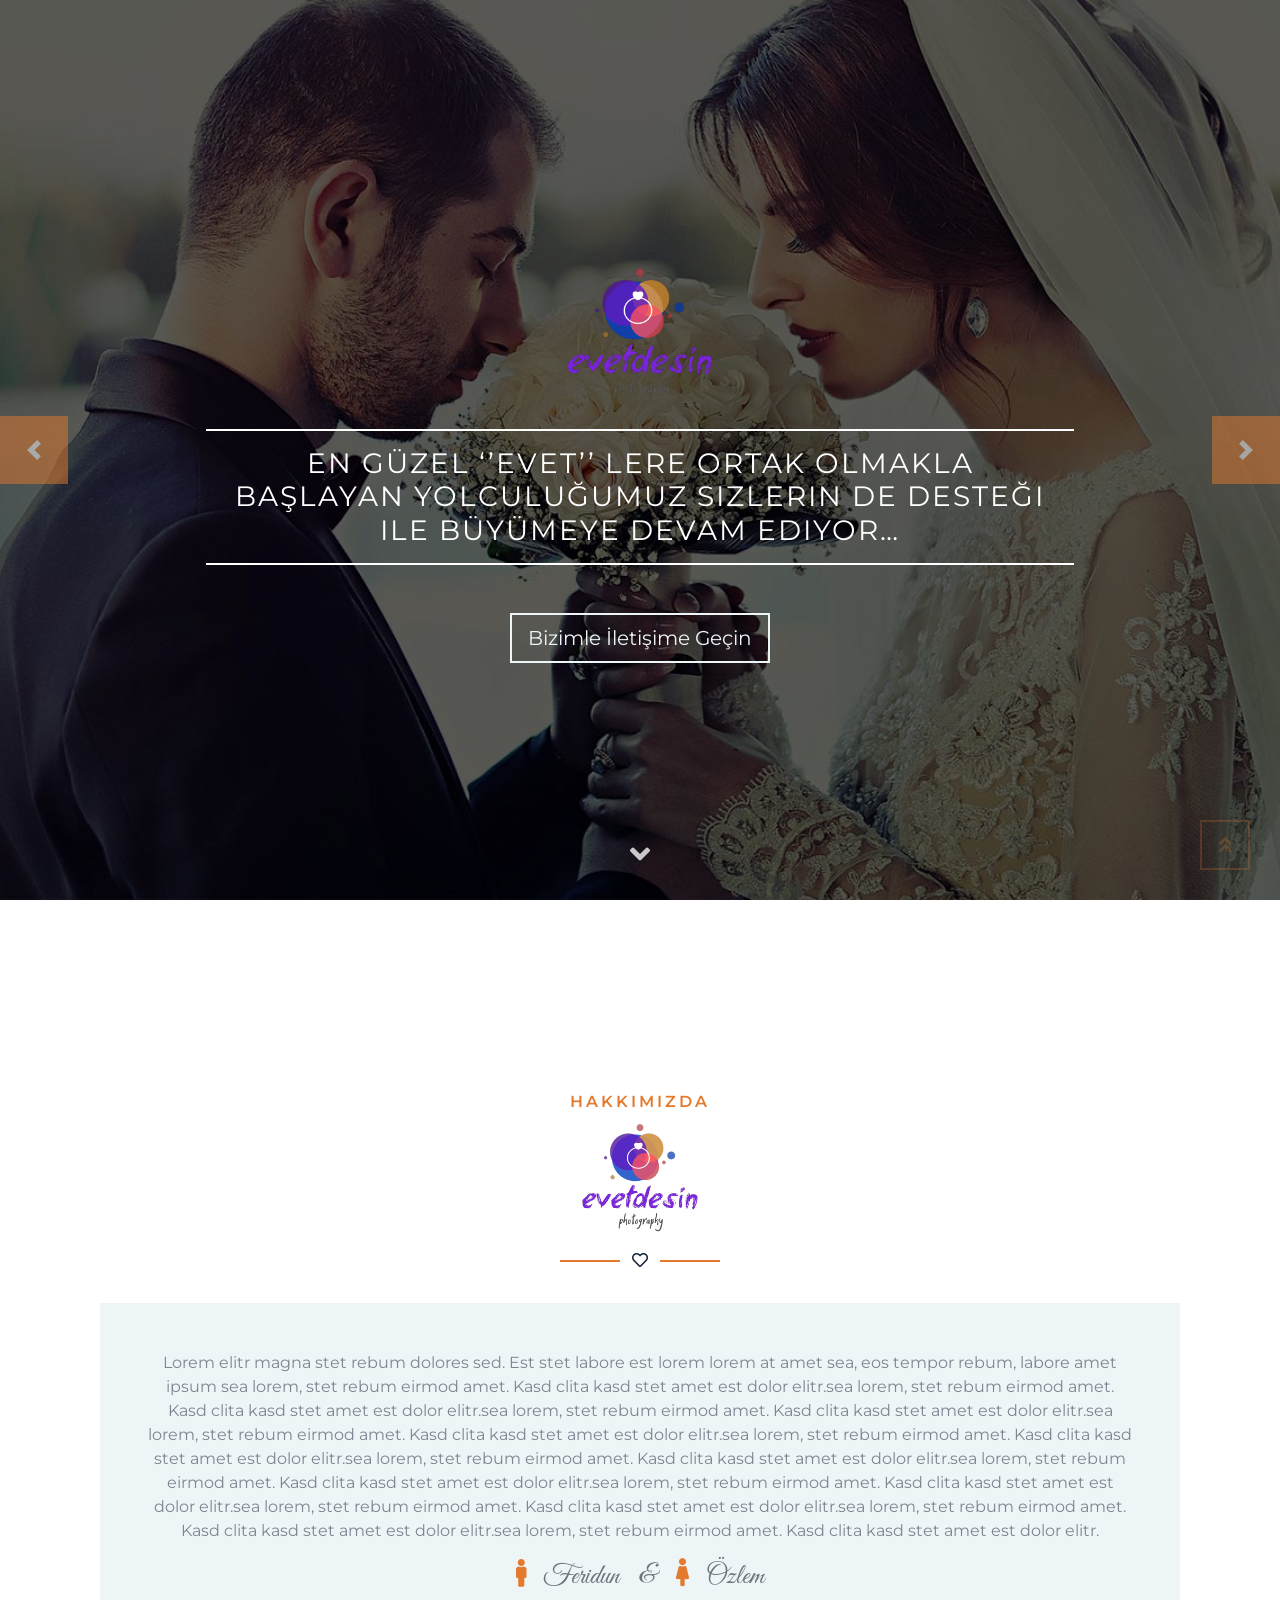
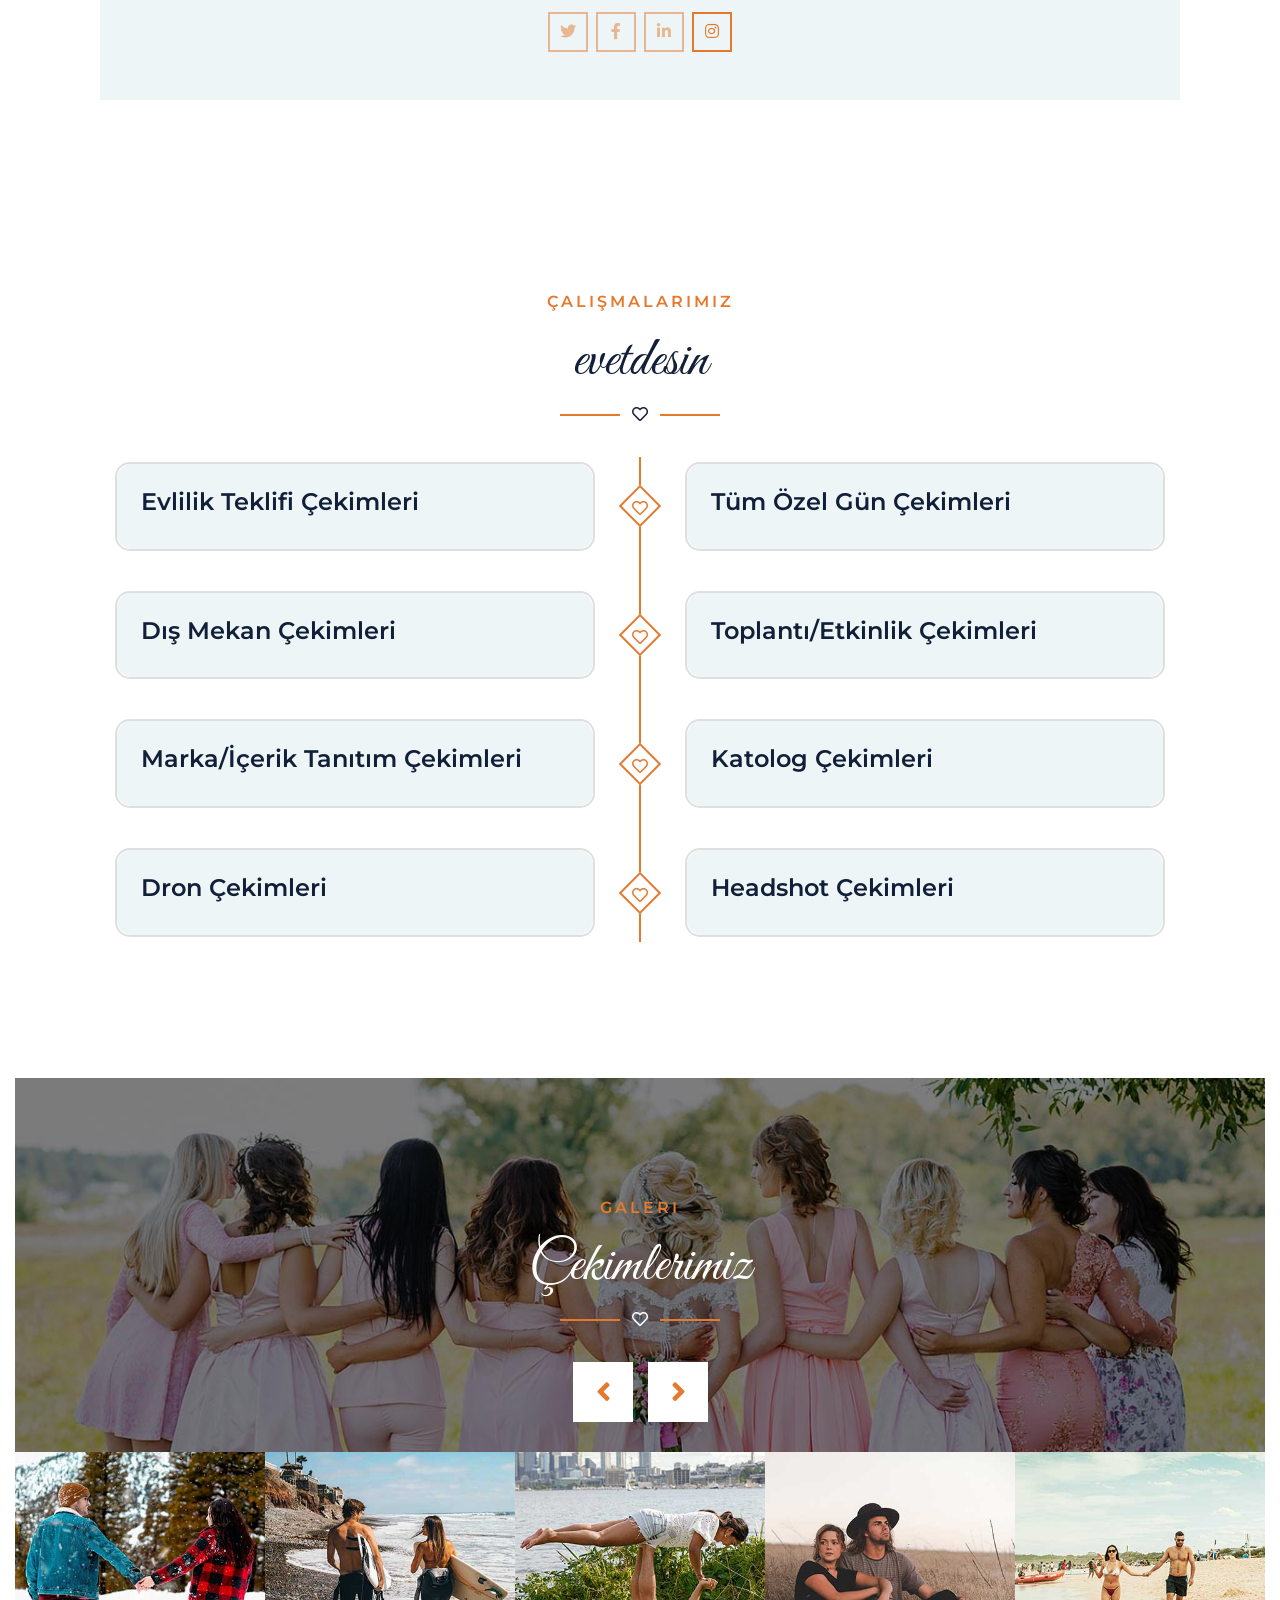
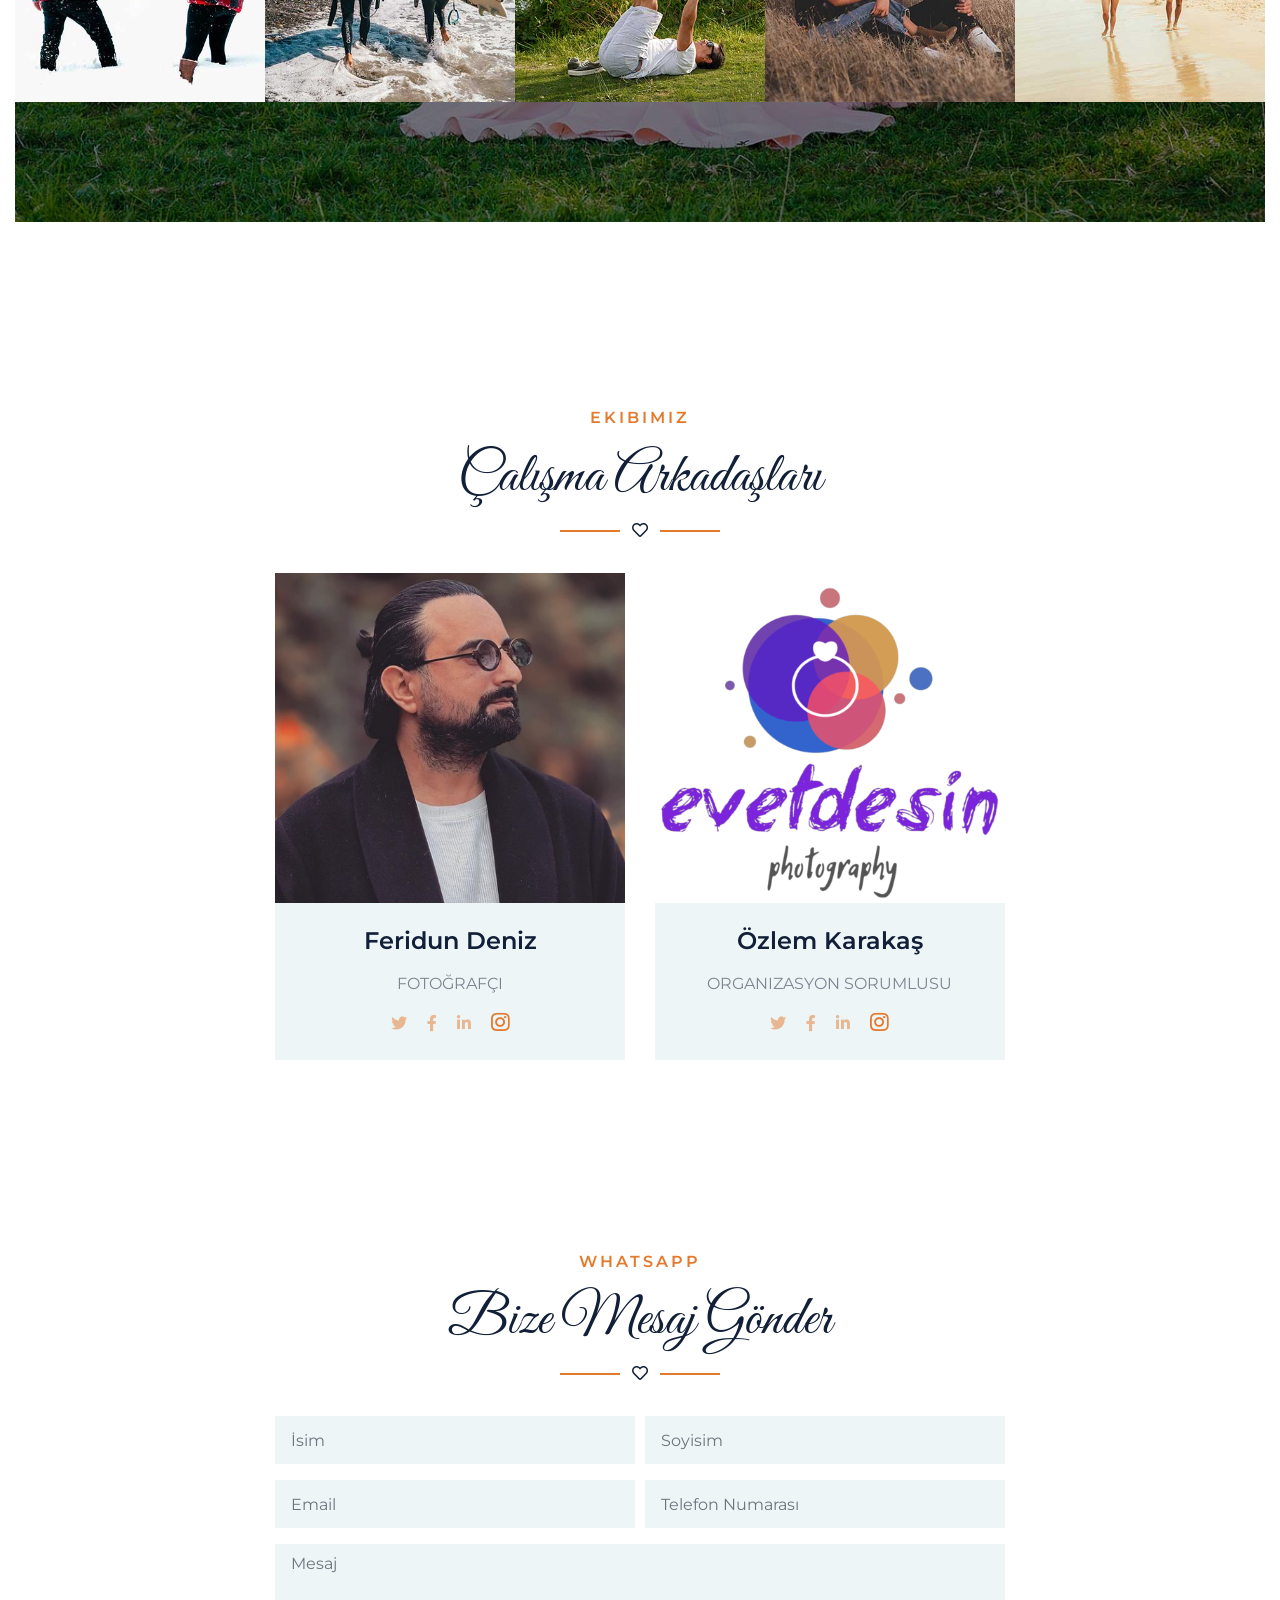
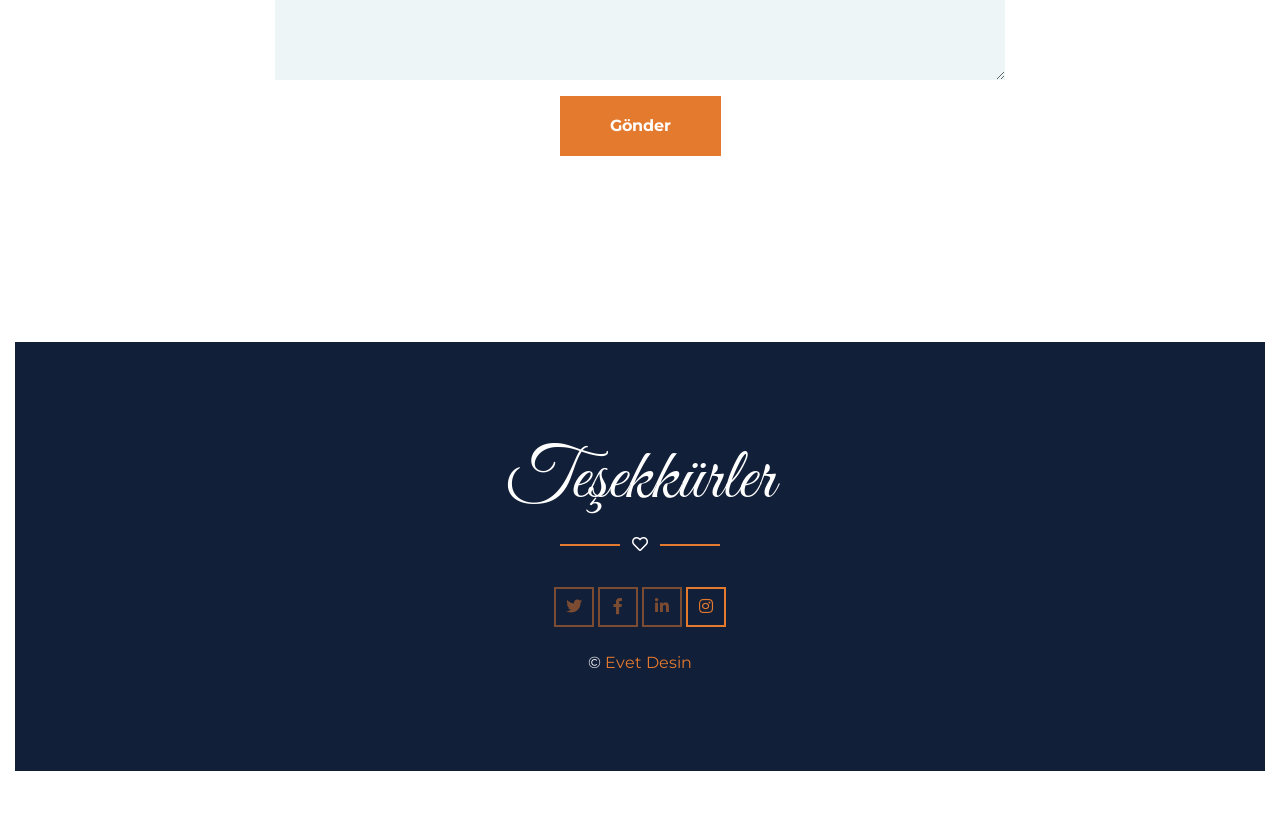
<file: evetdesinv3/index.html>
<!DOCTYPE html>
<html lang="en">

<head>
    <meta charset="utf-8">
    <title>Evetdesin</title>
    <meta content="width=device-width, initial-scale=1.0" name="viewport">
    <meta content="Evetdesin" name="keywords">
    <meta content="Evetdesin" name="description">

    <!-- Favicon -->
    <link href="img/favicon.ico" rel="icon">

    <!-- Google Web Fonts -->
    <link rel="preconnect" href="https://fonts.gstatic.com">
    <link href="https://fonts.googleapis.com/css2?family=Great+Vibes&family=Montserrat:wght@400;600&display=swap" rel="stylesheet"> 

    <!-- Font Awesome -->
    <link href="https://cdnjs.cloudflare.com/ajax/libs/font-awesome/5.10.0/css/all.min.css" rel="stylesheet">

    <!-- Libraries Stylesheet -->
    <link href="lib/owlcarousel/assets/owl.carousel.min.css" rel="stylesheet">
    <link href="lib/lightbox/css/lightbox.min.css" rel="stylesheet">

    <!-- Customized Bootstrap Stylesheet -->
    <link href="css/style.css" rel="stylesheet">
</head>

<body data-spy="scroll" data-target=".navbar" data-offset="51">
    <!-- Navbar Start -->
    <nav class="navbar fixed-top shadow-sm navbar-expand-lg bg-dark navbar-dark py-3 py-lg-0 px-lg-5">
       
        <button type="button" class="navbar-toggler" data-toggle="collapse" data-target="#navbarCollapse">
            <span class="navbar-toggler-icon"></span>
        </button>
        <div class="collapse navbar-collapse justify-content-between" id="navbarCollapse">
            <div class="navbar-nav flex-grow-1 justify-content-center">
                <a href="#about" class="nav-item nav-link">Hakkımızda</a>
                <a href="#story" class="nav-item nav-link">Çalışmalar</a>
                <a href="#gallery" class="nav-item nav-link">Galeri</a>
            </div>
        
            <a href="#home" class="navbar-brand mx-0 d-none d-lg-block" style="margin: 0; padding: 0;">
                <img src="img/evetdesin2.png" style="width: 80px; margin: 15px; padding: 0;">
            </a>
        
            <div class="navbar-nav flex-grow-1 justify-content-center">
                <a href="#family" class="nav-item nav-link">Ekibimiz</a>
                <a href="#rsvp" class="nav-item nav-link">Randevu</a>
                <a href="#contact" class="nav-item nav-link">Bize Ulaş</a>
            </div>
        </div>
    </nav>
    <!-- Navbar End -->


    <!-- Carousel Start -->
    <div class="container-fluid p-0 mb-5 pb-5" id="home">
        <div id="header-carousel" class="carousel slide carousel-fade" data-ride="carousel">
            <div class="carousel-inner">
                <div class="carousel-item position-relative active" style="height: 100vh; min-height: 400px;">
                    <img class="position-absolute w-100 h-100" src="img/carousel-1.jpg" style="object-fit: cover; filter: brightness(70%);">
                    <div class="carousel-caption d-flex flex-column align-items-center justify-content-center">
                        <div class="p-3" style="max-width: 900px;">
                            <a href="index.html" class="navbar-brand mx-0 d-none d-lg-block" style="margin: 0; padding: 0;">
                                <img src="img/evetdesin2.png" style="width: 150px; margin: 25px; padding: 0;">
                            </a>
                            <div class="d-inline-block border-top border-bottom border-light py-3 px-4">
                                <h3 class="text-uppercase font-weight-normal text-white m-0" style="letter-spacing: 2px;">En Güzel ‘’Evet’’ lere ortak olmakla başlayan yolculuğumuz sizlerin de desteği ile büyümeye devam ediyor…</h3>
                            </div>
                            <div class='navbar-nav' >
                                <a href="#rsvp" class="btn btn-outline-secondary btn-lg mt-5 mx-auto"  >
                                    Bizimle İletişime Geçin
                                </a>
                               
                              </div>
                        </div>
                        
                        
                    </div>
                    
                    
                </div>
                <div class="carousel-item position-relative" style="height: 100vh; min-height: 400px;">
                    <img class="position-absolute w-100 h-100" src="img/carousel-2.jpg" style="object-fit: cover;">
                    <div class="carousel-caption d-flex flex-column align-items-center justify-content-center">
                        <div class="p-3" style="max-width: 900px;">
                            <a href="index.html" class="navbar-brand mx-0 d-none d-lg-block" style="margin: 0; padding: 0;">
                                <img src="img/evetdesin2.png" style="width: 150px; margin: 25px; padding: 0;">
                            </a>
                            <div class="d-inline-block border-top border-bottom border-light py-3 px-4">
                                <h3 class="text-uppercase font-weight-normal text-white m-0" style="letter-spacing: 2px;">En Güzel ‘’Evet’’ lere ortak olmakla başlayan yolculuğumuz sizlerin de desteği ile büyümeye devam ediyor…</h3>
                            </div>
                            <div class='navbar-nav' >
                                <a href="#contact" class="btn btn-outline-secondary btn-lg mt-5 mx-auto"  >
                                    Bizimle İletişime Geçin
                                </a>
                               
                              </div>
                        </div>
                    </div>
                </div>
                
                
                
            </div>
            <a class="carousel-control-prev justify-content-start" href="#header-carousel" data-slide="prev">
                <div class="btn btn-primary px-0" style="width: 68px; height: 68px;">
                    <span class="carousel-control-prev-icon mt-3"></span>
                </div>
            </a>
            <a class="carousel-control-next justify-content-end" href="#header-carousel" data-slide="next">
                <div class="btn btn-primary px-0" style="width: 68px; height: 68px;">
                    <span class="carousel-control-next-icon mt-3"></span>
                </div>
            </a>
        </div>
    </div>
    <!-- Carousel End -->
    

    


    <!-- About Start -->
    <div class="container-fluid py-5" id="about">
        <div class="container py-5">
            <div class="section-title position-relative text-center">
                <h6 class="text-uppercase text-primary " style="letter-spacing: 3px;">Hakkımızda</h6>
                <div class="col-12 mb-3" style="text-align: center;">
                    <img class="img-aboutus" src="img/evetdesin2.png" alt="Feridun Deniz">
                </div>
                <i class="far fa-heart text-dark"></i>
            </div>
            <div class="col-12 text-center" >
                <div class="bg-secondary p-5">
                    
                    <p>Lorem elitr magna stet rebum dolores sed. Est stet labore est lorem lorem at amet sea, eos tempor rebum, labore amet ipsum sea lorem, stet rebum eirmod amet. Kasd clita kasd stet amet est dolor elitr.sea lorem, stet rebum eirmod amet. Kasd clita kasd stet amet est dolor elitr.sea lorem, stet rebum eirmod amet. Kasd clita kasd stet amet est dolor elitr.sea lorem, stet rebum eirmod amet. Kasd clita kasd stet amet est dolor elitr.sea lorem, stet rebum eirmod amet. Kasd clita kasd stet amet est dolor elitr.sea lorem, stet rebum eirmod amet. Kasd clita kasd stet amet est dolor elitr.sea lorem, stet rebum eirmod amet. Kasd clita kasd stet amet est dolor elitr.sea lorem, stet rebum eirmod amet. Kasd clita kasd stet amet est dolor elitr.sea lorem, stet rebum eirmod amet. Kasd clita kasd stet amet est dolor elitr.sea lorem, stet rebum eirmod amet. Kasd clita kasd stet amet est dolor elitr.sea lorem, stet rebum eirmod amet. Kasd clita kasd stet amet est dolor elitr.</p>
                    
                    <div class="h3-flex-container">
                        <h3 class="font-secondary font-weight-normal text-muted mb-3">
                            <i class="fa fa-male text-primary pr-3"></i>Feridun
                        </h3>
                        <h3 class="font-secondary font-weight-normal text-muted mb-3">
                           &
                        </h3>
                        <h3 class="font-secondary font-weight-normal text-muted mb-3">
                            <i class="fa fa-female text-primary pr-3"></i>Özlem
                        </h3>
                    </div>
                    <div class="position-relative">
                        <a class="btn btn-outline-primary btn-square mr-1" href="#" style="pointer-events: none; opacity: 0.5; cursor: default;"><i class="fab fa-twitter"></i></a>
                        <a class="btn btn-outline-primary btn-square mr-1" href="#" style="pointer-events: none; opacity: 0.5; cursor: default;"><i class="fab fa-facebook-f" ></i></a>
                        <a class="btn btn-outline-primary btn-square mr-1" href="#" style="pointer-events: none; opacity: 0.5; cursor: default;"><i class="fab fa-linkedin-in"></i></a>
                        <a class="btn btn-outline-primary btn-square" href="https://www.instagram.com/evetdesin/"><i class="fab fa-instagram"></i></a>
                    </div>
                </div>
            </div>
        </div>
    </div>
    <!-- About End -->


    <!-- Story Start -->
    <div class="container-fluid py-5" id="story">
        <div class="container pt-5 pb-3">
            <div class="section-title position-relative text-center">
                <h6 class="text-uppercase text-primary mb-3" style="letter-spacing: 3px;">Çalışmalarımız</h6>
                <h1 class="font-secondary display-4">evetdesin</h1>
                <i class="far fa-heart text-dark"></i>
            </div>
            <div class="container timeline position-relative p-0">
                <div class="row">
                    <!-- First Column -->
                    <div class="col-md-6 text-center text-md-left ">
                        <a href="" class="card" style="border-radius: 15px; ">
                            <div class="bg-secondary p-4" style="border-radius: 15px;">
                                <h4 class="mb-2">Evlilik Teklifi Çekimleri</h4>
                              
                            </div>
                        </a>
                    </div>
                    <!-- Second Column -->
                    <div class="col-md-6 text-center text-md-left ">
                        <a href="" class="card" style="border-radius: 15px; ">
                            <div class="bg-secondary p-4" style="border-radius: 15px;">
                                <h4 class="mb-2">Tüm Özel Gün Çekimleri</h4>
                              
                            </div>
                        </a>
                    </div>
                
                </div>
                <div class="row">
                    <!-- First Column -->
                    <div class="col-md-6 text-center text-md-left">
                        <a href="" class="card" style="border-radius: 15px;">
                            <div class="bg-secondary p-4" style="border-radius: 15px;">
                                <h4 class="mb-2">Dış Mekan Çekimleri</h4>
                              
                            </div>
                        </a>
                    </div>
                    <!-- Second Column -->
                    <div class="col-md-6 text-center text-md-left">
                        <a href="" class="card" style="border-radius: 15px;">
                            <div class="bg-secondary p-4" style="border-radius: 15px;">
                                <h4 class="mb-2">Toplantı/Etkinlik Çekimleri</h4>
                              
                            </div>
                        </a>
                    </div>
                
                </div>
                <div class="row">
                    <!-- First Column -->
                    <div class="col-md-6 text-center text-md-left">
                        <a href="" class="card" style="border-radius: 15px; ">
                            <div class="bg-secondary p-4" style="border-radius: 15px;">
                                <h4 class="mb-2">Marka/İçerik Tanıtım Çekimleri</h4>
                              
                            </div>
                        </a>
                    </div>
                    <!-- Second Column -->
                    <div class="col-md-6 text-center text-md-left">
                        <a href="" class="card" style="border-radius: 15px; ">
                            <div class="bg-secondary p-4" style="border-radius: 15px;">
                                <h4 class="mb-2">Katolog Çekimleri</h4>
                              
                            </div>
                        </a>
                    </div>
                    
                
                </div>
                <div class="row">
                    <!-- First Column -->
                    <div class="col-md-6 text-center text-md-left">
                        <a href="" class="card" style="border-radius: 15px; ">
                            <div class="bg-secondary p-4" style="border-radius: 15px;">
                                <h4 class="mb-2">Dron Çekimleri</h4>
                              
                            </div>
                        </a>
                    </div>
                    <!-- Second Column -->
                    <div class="col-md-6 text-center text-md-left">
                        <a href="" class="card" style="border-radius: 15px;">
                            <div class="bg-secondary p-4" style="border-radius: 15px;">
                                <h4 class="mb-2">Headshot Çekimleri</h4>
                              
                            </div>
                        </a>
                    </div>
                    
                
                </div>
        </div>
    </div>
    <!-- Story End -->


    <!-- Gallery Start -->
    <div class="container-fluid bg-gallery" id="gallery" style="padding: 120px 0; margin: 90px 0;">
        <div class="section-title position-relative text-center" style="margin-bottom: 120px;">
            <h6 class="text-uppercase text-primary mb-3" style="letter-spacing: 3px;">Galeri</h6>
            <h1 class="font-secondary display-4 text-white">Çekimlerimiz</h1>
            <i class="far fa-heart text-white"></i>
        </div>
        <div class="owl-carousel gallery-carousel">
            <div class="gallery-item">
                <img class="img-fluid w-100" src="img/gallery-1.jpg" alt="">
                <a href="img/gallery-1.jpg" data-lightbox="gallery">
                    <i class="fa fa-2x fa-plus text-white"></i>
                </a>
            </div>
            <div class="gallery-item">
                <img class="img-fluid w-100" src="img/gallery-2.jpg" alt="">
                <a href="img/gallery-2.jpg" data-lightbox="gallery">
                    <i class="fa fa-2x fa-plus text-white"></i>
                </a>
            </div>
            <div class="gallery-item">
                <img class="img-fluid w-100" src="img/gallery-3.jpg" alt="">
                <a href="img/gallery-3.jpg" data-lightbox="gallery">
                    <i class="fa fa-2x fa-plus text-white"></i>
                </a>
            </div>
            <div class="gallery-item">
                <img class="img-fluid w-100" src="img/gallery-4.jpg" alt="">
                <a href="img/gallery-4.jpg" data-lightbox="gallery">
                    <i class="fa fa-2x fa-plus text-white"></i>
                </a>
            </div>
            <div class="gallery-item">
                <img class="img-fluid w-100" src="img/gallery-5.jpg" alt="">
                <a href="img/gallery-5.jpg" data-lightbox="gallery">
                    <i class="fa fa-2x fa-plus text-white"></i>
                </a>
            </div>
            <div class="gallery-item">
                <img class="img-fluid w-100" src="img/gallery-6.jpg" alt="">
                <a href="img/gallery-6.jpg" data-lightbox="gallery">
                    <i class="fa fa-2x fa-plus text-white"></i>
                </a>
            </div>
        </div>
    </div>
    <!-- Gallery End -->


   


    <div class="container-fluid py-5" id="family">
        <div class="container pt-5 pb-3">
            <div class="section-title position-relative text-center">
                <h6 class="text-uppercase text-primary mb-3" style="letter-spacing: 3px;">Ekibimiz</h6>
                <h1 class="font-secondary display-4">Çalışma Arkadaşları</h1>
                <i class="far fa-heart text-dark"></i>
            </div>
            <div class="row justify-content-center">
                <div class="col-lg-4 col-md-6 mb-4 portfolio-item">
                    <div class="position-relative mb-2">
                        <img class="img-fluid w-100" src="img/feridun.PNG" alt="">
                        <div class="bg-secondary text-center p-4">
                            <h4 class="mb-3">Feridun Deniz</h4>
                            <p class="text-uppercase">Fotoğrafçı</p>
                            <div class="d-inline-block">
                                
                                
                                <a class="mx-2" href="#" style="pointer-events: none; opacity: 0.5; cursor: default;"><i class="fab fa-twitter"></i></a>
                                <a class="mx-2" href="#" style="pointer-events: none; opacity: 0.5; cursor: default;"><i class="fab fa-facebook-f"></i></a>
                                <a class="mx-2" href="#" style="pointer-events: none; opacity: 0.5; cursor: default;"><i class="fab fa-linkedin-in"></i></a>
                                
                                <a class="mx-2" href="https://www.instagram.com/feridundenizofficial/"><i class="fab fa-instagram fa-lg"></i></a>
                            </div>
                        </div>
                    </div>
                </div>
                <div class="col-lg-4 col-md-6 mb-4 portfolio-item">
                    <div class="position-relative mb-2">
                        <img class="img-fluid w-100" src="img/evetdesin3.png" alt="">
                        <div class="bg-secondary text-center p-4">
                            <h4 class="mb-3">Özlem Karakaş</h4>
                            <p class="text-uppercase">Organizasyon sorumlusu</p>
                            <div class="d-inline-block">
                                
                                
                                <a class="mx-2" href="#" style="pointer-events: none; opacity: 0.5; cursor: default;"><i class="fab fa-twitter"></i></a>
                                <a class="mx-2" href="#" style="pointer-events: none; opacity: 0.5; cursor: default;"><i class="fab fa-facebook-f"></i></a>
                                <a class="mx-2" href="#" style="pointer-events: none; opacity: 0.5; cursor: default;"><i class="fab fa-linkedin-in"></i></a>
                                
                                <a class="mx-2" href="https://www.instagram.com/occe.ozlem/"><i class="fab fa-instagram fa-lg"></i></a>
                            </div>
                        </div>
                    </div>
                </div>
                
            </div>
        </div>
    </div>


    <!-- RSVP Start -->
    <div class="container-fluid py-5" id="rsvp">
        <div class="container py-5">
            <div class="section-title position-relative text-center">
                <h6 class="text-uppercase text-primary mb-3" style="letter-spacing: 3px;">Whatsapp</h6>
                <h1 class="font-secondary display-4">Bize Mesaj Gönder</h1>
                <i class="far fa-heart text-dark"></i>
            </div>
            <div class="row justify-content-center">
                <div class="col-lg-8">
                    <div class="text-center">
                        <form>
                            <div class="form-row">
                                <div class="form-group col-sm-6">
                                    <input type="text" class="form-control bg-secondary border-0 py-4 px-3 name" placeholder="İsim"/>
                                </div>
                                <div class="form-group col-sm-6">
                                    <input type="text" class="form-control bg-secondary border-0 py-4 px-3 surname" placeholder="Soyisim"/>
                                </div>
                                <div class="form-group col-sm-6">
                                    <input type="text" class="form-control bg-secondary border-0 py-4 px-3 email" placeholder="Email"/>
                                </div>
                                <div class="form-group col-sm-6">
                                    <input type="text" class="form-control bg-secondary border-0 py-4 px-3 phone" placeholder="Telefon Numarası"/>
                                </div>
                            </div>
                           
                            <div class="form-group">
                                <textarea class="form-control bg-secondary border-0 py-2 px-3 message" rows="5" placeholder="Mesaj" required="required"></textarea>
                            </div>
                            <div>
                                <button class="your-whatsapp-button-class btn btn-primary font-weight-bold py-3 px-5" type="button" onclick="sendWhatsapp();">Gönder</button>
                            </div>
                        </form>
                    </div>
                </div>
            </div>
        </div>
    </div>
    

    <!-- Footer Start -->
    <div class="container-fluid bg-dark text-white py-5" id="contact" style="margin-top: 90px;">
        <div class="container text-center py-5">
            <div class="section-title position-relative text-center">
                <h1 class="font-secondary display-3 text-white">Teşekkürler</h1>
                <i class="far fa-heart text-white"></i>
            </div>
            <div class="d-flex justify-content-center mb-4">
                <a class="btn btn-outline-primary btn-square mr-1" href="#" style="pointer-events: none; opacity: 0.5; cursor: default;"><i class="fab fa-twitter"></i></a>
                <a class="btn btn-outline-primary btn-square mr-1" href="#" style="pointer-events: none; opacity: 0.5; cursor: default;"><i class="fab fa-facebook-f" ></i></a>
                <a class="btn btn-outline-primary btn-square mr-1" href="#" style="pointer-events: none; opacity: 0.5; cursor: default;"><i class="fab fa-linkedin-in"></i></a>
                <a class="btn btn-outline-primary btn-square" href="https://www.instagram.com/evetdesin/"><i class="fab fa-instagram"></i></a>
            </div>
            <!--
            <div class="d-flex justify-content-center py-2">
                <p class="text-white" href="#">evetdesin@example.com</p>
                <span class="px-3">|</span>
                <p class="text-white" href="#">+0216 ... ...</p>
            </div>
            -->
            <p class="m-0">&copy; <a class="text-primary" href="#">Evet Desin</a>
            </p>
        </div>
    </div>
    <!-- Footer End -->


    <!-- Scroll to Bottom -->
    <i class="fa fa-2x fa-angle-down text-white scroll-to-bottom"></i>

    <!-- Back to Top -->
    <a href="#" class="btn btn-lg btn-outline-primary btn-lg-square back-to-top"><i class="fa fa-angle-double-up"></i></a>


    <!-- JavaScript Libraries -->
    <script src="https://code.jquery.com/jquery-3.4.1.min.js"></script>
    <script src="https://stackpath.bootstrapcdn.com/bootstrap/4.4.1/js/bootstrap.bundle.min.js"></script>
    <script src="lib/easing/easing.min.js"></script>
    <script src="lib/waypoints/waypoints.min.js"></script>
    <script src="lib/owlcarousel/owl.carousel.min.js"></script>
    <script src="lib/isotope/isotope.pkgd.min.js"></script>
    <script src="lib/lightbox/js/lightbox.min.js"></script>

    <!-- Template Javascript -->
    <script src="js/main.js"></script>
</body>

</html>
</file>
<file: evetdesinv3/css/style.css>
/******* Bootstrap Theming ********/
/*!
 * Bootstrap v4.5.3 (https://getbootstrap.com/)
 * Copyright 2011-2020 The Bootstrap Authors
 * Copyright 2011-2020 Twitter, Inc.
 * Licensed under MIT (https://github.com/twbs/bootstrap/blob/main/LICENSE)
 */
:root {
  --blue: #007bff;
  --indigo: #6610f2;
  --purple: #6f42c1;
  --pink: #e83e8c;
  --red: #dc3545;
  --orange: #fd7e14;
  --yellow: #ffc107;
  --green: #28a745;
  --teal: #20c997;
  --cyan: #17a2b8;
  --white: #fff;
  --gray: #6c757d;
  --gray-dark: #343a40;
  --primary: #E47A2E;
  --secondary: #EDF5F7;
  --success: #28a745;
  --info: #17a2b8;
  --warning: #ffc107;
  --danger: #dc3545;
  --light: #FFFFFF;
  --dark: #121F38;
  --breakpoint-xs: 0;
  --breakpoint-sm: 576px;
  --breakpoint-md: 768px;
  --breakpoint-lg: 992px;
  --breakpoint-xl: 1200px;
  --font-family-sans-serif: "Montserrat", sans-serif;
  --font-family-monospace: SFMono-Regular, Menlo, Monaco, Consolas, "Liberation Mono", "Courier New", monospace;
}

*,
*::before,
*::after {
  box-sizing: border-box;
}

html {
  font-family: sans-serif;
  line-height: 1.15;
  -webkit-text-size-adjust: 100%;
  -webkit-tap-highlight-color: rgba(0, 0, 0, 0);
}

article, aside, figcaption, figure, footer, header, hgroup, main, nav, section {
  display: block;
}

body {
  margin: 0;
  font-family: "Montserrat", sans-serif;
  font-size: 1rem;
  font-weight: 400;
  line-height: 1.5;
  color: #818491;
  text-align: left;
  background-color: #FFFFFF;
}

[tabindex="-1"]:focus:not(:focus-visible) {
  outline: 0 !important;
}

hr {
  box-sizing: content-box;
  height: 0;
  overflow: visible;
}

h1, h2, h3, h4, h5, h6 {
  margin-top: 0;
  margin-bottom: 0.5rem;
}

p {
  margin-top: 0;
  margin-bottom: 1rem;
}

abbr[title],
abbr[data-original-title] {
  text-decoration: underline;
  text-decoration: underline dotted;
  cursor: help;
  border-bottom: 0;
  text-decoration-skip-ink: none;
}

address {
  margin-bottom: 1rem;
  font-style: normal;
  line-height: inherit;
}

ol,
ul,
dl {
  margin-top: 0;
  margin-bottom: 1rem;
}

ol ol,
ul ul,
ol ul,
ul ol {
  margin-bottom: 0;
}

dt {
  font-weight: 700;
}

dd {
  margin-bottom: .5rem;
  margin-left: 0;
}

blockquote {
  margin: 0 0 1rem;
}

b,
strong {
  font-weight: bolder;
}

small {
  font-size: 80%;
}

sub,
sup {
  position: relative;
  font-size: 75%;
  line-height: 0;
  vertical-align: baseline;
}

sub {
  bottom: -.25em;
}

sup {
  top: -.5em;
}

a {
  color: #E47A2E;
  text-decoration: none;
  background-color: transparent;
}

a:hover {
  color: #af5617;
  text-decoration: underline;
}

a:not([href]):not([class]) {
  color: inherit;
  text-decoration: none;
}

a:not([href]):not([class]):hover {
  color: inherit;
  text-decoration: none;
}

pre,
code,
kbd,
samp {
  font-family: SFMono-Regular, Menlo, Monaco, Consolas, "Liberation Mono", "Courier New", monospace;
  font-size: 1em;
}

pre {
  margin-top: 0;
  margin-bottom: 1rem;
  overflow: auto;
  -ms-overflow-style: scrollbar;
}

figure {
  margin: 0 0 1rem;
}

img {
  vertical-align: middle;
  border-style: none;
}

svg {
  overflow: hidden;
  vertical-align: middle;
}

table {
  border-collapse: collapse;
}

caption {
  padding-top: 0.75rem;
  padding-bottom: 0.75rem;
  color: #6c757d;
  text-align: left;
  caption-side: bottom;
}

th {
  text-align: inherit;
  text-align: -webkit-match-parent;
}

label {
  display: inline-block;
  margin-bottom: 0.5rem;
}

button {
  border-radius: 0;
}

button:focus {
  outline: 1px dotted;
  outline: 5px auto -webkit-focus-ring-color;
}

input,
button,
select,
optgroup,
textarea {
  margin: 0;
  font-family: inherit;
  font-size: inherit;
  line-height: inherit;
}

button,
input {
  overflow: visible;
}

button,
select {
  text-transform: none;
}

[role="button"] {
  cursor: pointer;
}

select {
  word-wrap: normal;
}

button,
[type="button"],
[type="reset"],
[type="submit"] {
  -webkit-appearance: button;
}

button:not(:disabled),
[type="button"]:not(:disabled),
[type="reset"]:not(:disabled),
[type="submit"]:not(:disabled) {
  cursor: pointer;
}

button::-moz-focus-inner,
[type="button"]::-moz-focus-inner,
[type="reset"]::-moz-focus-inner,
[type="submit"]::-moz-focus-inner {
  padding: 0;
  border-style: none;
}

input[type="radio"],
input[type="checkbox"] {
  box-sizing: border-box;
  padding: 0;
}

textarea {
  overflow: auto;
  resize: vertical;
}

fieldset {
  min-width: 0;
  padding: 0;
  margin: 0;
  border: 0;
}

legend {
  display: block;
  width: 100%;
  max-width: 100%;
  padding: 0;
  margin-bottom: .5rem;
  font-size: 1.5rem;
  line-height: inherit;
  color: inherit;
  white-space: normal;
}

@media (max-width: 1200px) {
  legend {
    font-size: calc(1.275rem + 0.3vw) ;
  }
}

progress {
  vertical-align: baseline;
}

[type="number"]::-webkit-inner-spin-button,
[type="number"]::-webkit-outer-spin-button {
  height: auto;
}

[type="search"] {
  outline-offset: -2px;
  -webkit-appearance: none;
}

[type="search"]::-webkit-search-decoration {
  -webkit-appearance: none;
}

::-webkit-file-upload-button {
  font: inherit;
  -webkit-appearance: button;
}

output {
  display: inline-block;
}

summary {
  display: list-item;
  cursor: pointer;
}

template {
  display: none;
}

[hidden] {
  display: none !important;
}

h1, h2, h3, h4, h5, h6,
.h1, .h2, .h3, .h4, .h5, .h6 {
  margin-bottom: 0.5rem;
  font-weight: 600;
  line-height: 1.2;
  color: #121F38;
}

h1, .h1 {
  font-size: 2.5rem;
}

@media (max-width: 1200px) {
  h1, .h1 {
    font-size: calc(1.375rem + 1.5vw) ;
  }
}

h2, .h2 {
  font-size: 2rem;
}

@media (max-width: 1200px) {
  h2, .h2 {
    font-size: calc(1.325rem + 0.9vw) ;
  }
}

h3, .h3 {
  font-size: 1.75rem;
}

@media (max-width: 1200px) {
  h3, .h3 {
    font-size: calc(1.3rem + 0.6vw) ;
  }
}

h4, .h4 {
  font-size: 1.5rem;
}

@media (max-width: 1200px) {
  h4, .h4 {
    font-size: calc(1.275rem + 0.3vw) ;
  }
}

h5, .h5 {
  font-size: 1.25rem;
}

h6, .h6 {
  font-size: 1rem;
}

.lead {
  font-size: 1.25rem;
  font-weight: 300;
}

.display-1 {
  font-size: 6rem;
  font-weight: 300;
  line-height: 1.2;
}

@media (max-width: 1200px) {
  .display-1 {
    font-size: calc(1.725rem + 5.7vw) ;
  }
}

.display-2 {
  font-size: 5.5rem;
  font-weight: 300;
  line-height: 1.2;
}

@media (max-width: 1200px) {
  .display-2 {
    font-size: calc(1.675rem + 5.1vw) ;
  }
}

.display-3 {
  font-size: 4.5rem;
  font-weight: 300;
  line-height: 1.2;
}

@media (max-width: 1200px) {
  .display-3 {
    font-size: calc(1.575rem + 3.9vw) ;
  }
}

.display-4 {
  font-size: 3.5rem;
  font-weight: 300;
  line-height: 1.2;
}

@media (max-width: 1200px) {
  .display-4 {
    font-size: calc(1.475rem + 2.7vw) ;
  }
}

hr {
  margin-top: 1rem;
  margin-bottom: 1rem;
  border: 0;
  border-top: 2px solid rgba(0, 0, 0, 0.1);
}

small,
.small {
  font-size: 80%;
  font-weight: 400;
}

mark,
.mark {
  padding: 0.2em;
  background-color: #fcf8e3;
}

.list-unstyled {
  padding-left: 0;
  list-style: none;
}

.list-inline {
  padding-left: 0;
  list-style: none;
}

.list-inline-item {
  display: inline-block;
}

.list-inline-item:not(:last-child) {
  margin-right: 0.5rem;
}

.initialism {
  font-size: 90%;
  text-transform: uppercase;
}

.blockquote {
  margin-bottom: 1rem;
  font-size: 1.25rem;
}

.blockquote-footer {
  display: block;
  font-size: 80%;
  color: #6c757d;
}

.blockquote-footer::before {
  content: "\2014\00A0";
}

.img-fluid {
  max-width: 100%;
  height: auto;
}

.img-thumbnail {
  padding: 0.25rem;
  background-color: #FFFFFF;
  border: 2px solid #dee2e6;
  max-width: 100%;
  height: auto;
}

.figure {
  display: inline-block;
}

.figure-img {
  margin-bottom: 0.5rem;
  line-height: 1;
}

.figure-caption {
  font-size: 90%;
  color: #6c757d;
}

code {
  font-size: 87.5%;
  color: #e83e8c;
  word-wrap: break-word;
}

a > code {
  color: inherit;
}

kbd {
  padding: 0.2rem 0.4rem;
  font-size: 87.5%;
  color: #fff;
  background-color: #212529;
}

kbd kbd {
  padding: 0;
  font-size: 100%;
  font-weight: 700;
}

pre {
  display: block;
  font-size: 87.5%;
  color: #212529;
}

pre code {
  font-size: inherit;
  color: inherit;
  word-break: normal;
}

.pre-scrollable {
  max-height: 340px;
  overflow-y: scroll;
}

.container,
.container-fluid,
.container-sm,
.container-md,
.container-lg,
.container-xl {
  width: 100%;
  padding-right: 15px;
  padding-left: 15px;
  margin-right: auto;
  margin-left: auto;
}

@media (min-width: 576px) {
  .container, .container-sm {
    max-width: 540px;
  }
}

@media (min-width: 768px) {
  .container, .container-sm, .container-md {
    max-width: 720px;
  }
}

@media (min-width: 992px) {
  .container, .container-sm, .container-md, .container-lg {
    max-width: 960px;
  }
}

@media (min-width: 1200px) {
  .container, .container-sm, .container-md, .container-lg, .container-xl {
    max-width: 1140px;
  }
}

.row {
  display: flex;
  flex-wrap: wrap;
  margin-right: -15px;
  margin-left: -15px;
}

.no-gutters {
  margin-right: 0;
  margin-left: 0;
}

.no-gutters > .col,
.no-gutters > [class*="col-"] {
  padding-right: 0;
  padding-left: 0;
}

.col-1, .col-2, .col-3, .col-4, .col-5, .col-6, .col-7, .col-8, .col-9, .col-10, .col-11, .col-12, .col,
.col-auto, .col-sm-1, .col-sm-2, .col-sm-3, .col-sm-4, .col-sm-5, .col-sm-6, .col-sm-7, .col-sm-8, .col-sm-9, .col-sm-10, .col-sm-11, .col-sm-12, .col-sm,
.col-sm-auto, .col-md-1, .col-md-2, .col-md-3, .col-md-4, .col-md-5, .col-md-6, .col-md-7, .col-md-8, .col-md-9, .col-md-10, .col-md-11, .col-md-12, .col-md,
.col-md-auto, .col-lg-1, .col-lg-2, .col-lg-3, .col-lg-4, .col-lg-5, .col-lg-6, .col-lg-7, .col-lg-8, .col-lg-9, .col-lg-10, .col-lg-11, .col-lg-12, .col-lg,
.col-lg-auto, .col-xl-1, .col-xl-2, .col-xl-3, .col-xl-4, .col-xl-5, .col-xl-6, .col-xl-7, .col-xl-8, .col-xl-9, .col-xl-10, .col-xl-11, .col-xl-12, .col-xl,
.col-xl-auto {
  position: relative;
  width: 100%;
  padding-right: 15px;
  padding-left: 15px;
}

.col {
  flex-basis: 0;
  flex-grow: 1;
  max-width: 100%;
}

.row-cols-1 > * {
  flex: 0 0 100%;
  max-width: 100%;
}

.row-cols-2 > * {
  flex: 0 0 50%;
  max-width: 50%;
}

.row-cols-3 > * {
  flex: 0 0 33.33333%;
  max-width: 33.33333%;
}

.row-cols-4 > * {
  flex: 0 0 25%;
  max-width: 25%;
}

.row-cols-5 > * {
  flex: 0 0 20%;
  max-width: 20%;
}

.row-cols-6 > * {
  flex: 0 0 16.66667%;
  max-width: 16.66667%;
}

.col-auto {
  flex: 0 0 auto;
  width: auto;
  max-width: 100%;
}

.col-1 {
  flex: 0 0 8.33333%;
  max-width: 8.33333%;
}

.col-2 {
  flex: 0 0 16.66667%;
  max-width: 16.66667%;
}

.col-3 {
  flex: 0 0 25%;
  max-width: 25%;
}

.col-4 {
  flex: 0 0 33.33333%;
  max-width: 33.33333%;
}

.col-5 {
  flex: 0 0 41.66667%;
  max-width: 41.66667%;
}

.col-6 {
  flex: 0 0 50%;
  max-width: 50%;
}

.col-7 {
  flex: 0 0 58.33333%;
  max-width: 58.33333%;
}

.col-8 {
  flex: 0 0 66.66667%;
  max-width: 66.66667%;
}

.col-9 {
  flex: 0 0 75%;
  max-width: 75%;
}

.col-10 {
  flex: 0 0 83.33333%;
  max-width: 83.33333%;
}

.col-11 {
  flex: 0 0 91.66667%;
  max-width: 91.66667%;
}

.col-12 {
  flex: 0 0 100%;
  max-width: 100%;
}

.order-first {
  order: -1;
}

.order-last {
  order: 13;
}

.order-0 {
  order: 0;
}

.order-1 {
  order: 1;
}

.order-2 {
  order: 2;
}

.order-3 {
  order: 3;
}

.order-4 {
  order: 4;
}

.order-5 {
  order: 5;
}

.order-6 {
  order: 6;
}

.order-7 {
  order: 7;
}

.order-8 {
  order: 8;
}

.order-9 {
  order: 9;
}

.order-10 {
  order: 10;
}

.order-11 {
  order: 11;
}

.order-12 {
  order: 12;
}

.offset-1 {
  margin-left: 8.33333%;
}

.offset-2 {
  margin-left: 16.66667%;
}

.offset-3 {
  margin-left: 25%;
}

.offset-4 {
  margin-left: 33.33333%;
}

.offset-5 {
  margin-left: 41.66667%;
}

.offset-6 {
  margin-left: 50%;
}

.offset-7 {
  margin-left: 58.33333%;
}

.offset-8 {
  margin-left: 66.66667%;
}

.offset-9 {
  margin-left: 75%;
}

.offset-10 {
  margin-left: 83.33333%;
}

.offset-11 {
  margin-left: 91.66667%;
}

@media (min-width: 576px) {
  .col-sm {
    flex-basis: 0;
    flex-grow: 1;
    max-width: 100%;
  }
  .row-cols-sm-1 > * {
    flex: 0 0 100%;
    max-width: 100%;
  }
  .row-cols-sm-2 > * {
    flex: 0 0 50%;
    max-width: 50%;
  }
  .row-cols-sm-3 > * {
    flex: 0 0 33.33333%;
    max-width: 33.33333%;
  }
  .row-cols-sm-4 > * {
    flex: 0 0 25%;
    max-width: 25%;
  }
  .row-cols-sm-5 > * {
    flex: 0 0 20%;
    max-width: 20%;
  }
  .row-cols-sm-6 > * {
    flex: 0 0 16.66667%;
    max-width: 16.66667%;
  }
  .col-sm-auto {
    flex: 0 0 auto;
    width: auto;
    max-width: 100%;
  }
  .col-sm-1 {
    flex: 0 0 8.33333%;
    max-width: 8.33333%;
  }
  .col-sm-2 {
    flex: 0 0 16.66667%;
    max-width: 16.66667%;
  }
  .col-sm-3 {
    flex: 0 0 25%;
    max-width: 25%;
  }
  .col-sm-4 {
    flex: 0 0 33.33333%;
    max-width: 33.33333%;
  }
  .col-sm-5 {
    flex: 0 0 41.66667%;
    max-width: 41.66667%;
  }
  .col-sm-6 {
    flex: 0 0 50%;
    max-width: 50%;
  }
  .col-sm-7 {
    flex: 0 0 58.33333%;
    max-width: 58.33333%;
  }
  .col-sm-8 {
    flex: 0 0 66.66667%;
    max-width: 66.66667%;
  }
  .col-sm-9 {
    flex: 0 0 75%;
    max-width: 75%;
  }
  .col-sm-10 {
    flex: 0 0 83.33333%;
    max-width: 83.33333%;
  }
  .col-sm-11 {
    flex: 0 0 91.66667%;
    max-width: 91.66667%;
  }
  .col-sm-12 {
    flex: 0 0 100%;
    max-width: 100%;
  }
  .order-sm-first {
    order: -1;
  }
  .order-sm-last {
    order: 13;
  }
  .order-sm-0 {
    order: 0;
  }
  .order-sm-1 {
    order: 1;
  }
  .order-sm-2 {
    order: 2;
  }
  .order-sm-3 {
    order: 3;
  }
  .order-sm-4 {
    order: 4;
  }
  .order-sm-5 {
    order: 5;
  }
  .order-sm-6 {
    order: 6;
  }
  .order-sm-7 {
    order: 7;
  }
  .order-sm-8 {
    order: 8;
  }
  .order-sm-9 {
    order: 9;
  }
  .order-sm-10 {
    order: 10;
  }
  .order-sm-11 {
    order: 11;
  }
  .order-sm-12 {
    order: 12;
  }
  .offset-sm-0 {
    margin-left: 0;
  }
  .offset-sm-1 {
    margin-left: 8.33333%;
  }
  .offset-sm-2 {
    margin-left: 16.66667%;
  }
  .offset-sm-3 {
    margin-left: 25%;
  }
  .offset-sm-4 {
    margin-left: 33.33333%;
  }
  .offset-sm-5 {
    margin-left: 41.66667%;
  }
  .offset-sm-6 {
    margin-left: 50%;
  }
  .offset-sm-7 {
    margin-left: 58.33333%;
  }
  .offset-sm-8 {
    margin-left: 66.66667%;
  }
  .offset-sm-9 {
    margin-left: 75%;
  }
  .offset-sm-10 {
    margin-left: 83.33333%;
  }
  .offset-sm-11 {
    margin-left: 91.66667%;
  }
}

@media (min-width: 768px) {
  .col-md {
    flex-basis: 0;
    flex-grow: 1;
    max-width: 100%;
  }
  .row-cols-md-1 > * {
    flex: 0 0 100%;
    max-width: 100%;
  }
  .row-cols-md-2 > * {
    flex: 0 0 50%;
    max-width: 50%;
  }
  .row-cols-md-3 > * {
    flex: 0 0 33.33333%;
    max-width: 33.33333%;
  }
  .row-cols-md-4 > * {
    flex: 0 0 25%;
    max-width: 25%;
  }
  .row-cols-md-5 > * {
    flex: 0 0 20%;
    max-width: 20%;
  }
  .row-cols-md-6 > * {
    flex: 0 0 16.66667%;
    max-width: 16.66667%;
  }
  .col-md-auto {
    flex: 0 0 auto;
    width: auto;
    max-width: 100%;
  }
  .col-md-1 {
    flex: 0 0 8.33333%;
    max-width: 8.33333%;
  }
  .col-md-2 {
    flex: 0 0 16.66667%;
    max-width: 16.66667%;
  }
  .col-md-3 {
    flex: 0 0 25%;
    max-width: 25%;
  }
  .col-md-4 {
    flex: 0 0 33.33333%;
    max-width: 33.33333%;
  }
  .col-md-5 {
    flex: 0 0 41.66667%;
    max-width: 41.66667%;
  }
  .col-md-6 {
    flex: 0 0 50%;
    max-width: 50%;
  }
  .col-md-7 {
    flex: 0 0 58.33333%;
    max-width: 58.33333%;
  }
  .col-md-8 {
    flex: 0 0 66.66667%;
    max-width: 66.66667%;
  }
  .col-md-9 {
    flex: 0 0 75%;
    max-width: 75%;
  }
  .col-md-10 {
    flex: 0 0 83.33333%;
    max-width: 83.33333%;
  }
  .col-md-11 {
    flex: 0 0 91.66667%;
    max-width: 91.66667%;
  }
  .col-md-12 {
    flex: 0 0 100%;
    max-width: 100%;
  }
  .order-md-first {
    order: -1;
  }
  .order-md-last {
    order: 13;
  }
  .order-md-0 {
    order: 0;
  }
  .order-md-1 {
    order: 1;
  }
  .order-md-2 {
    order: 2;
  }
  .order-md-3 {
    order: 3;
  }
  .order-md-4 {
    order: 4;
  }
  .order-md-5 {
    order: 5;
  }
  .order-md-6 {
    order: 6;
  }
  .order-md-7 {
    order: 7;
  }
  .order-md-8 {
    order: 8;
  }
  .order-md-9 {
    order: 9;
  }
  .order-md-10 {
    order: 10;
  }
  .order-md-11 {
    order: 11;
  }
  .order-md-12 {
    order: 12;
  }
  .offset-md-0 {
    margin-left: 0;
  }
  .offset-md-1 {
    margin-left: 8.33333%;
  }
  .offset-md-2 {
    margin-left: 16.66667%;
  }
  .offset-md-3 {
    margin-left: 25%;
  }
  .offset-md-4 {
    margin-left: 33.33333%;
  }
  .offset-md-5 {
    margin-left: 41.66667%;
  }
  .offset-md-6 {
    margin-left: 50%;
  }
  .offset-md-7 {
    margin-left: 58.33333%;
  }
  .offset-md-8 {
    margin-left: 66.66667%;
  }
  .offset-md-9 {
    margin-left: 75%;
  }
  .offset-md-10 {
    margin-left: 83.33333%;
  }
  .offset-md-11 {
    margin-left: 91.66667%;
  }
}

@media (min-width: 992px) {
  .col-lg {
    flex-basis: 0;
    flex-grow: 1;
    max-width: 100%;
  }
  .row-cols-lg-1 > * {
    flex: 0 0 100%;
    max-width: 100%;
  }
  .row-cols-lg-2 > * {
    flex: 0 0 50%;
    max-width: 50%;
  }
  .row-cols-lg-3 > * {
    flex: 0 0 33.33333%;
    max-width: 33.33333%;
  }
  .row-cols-lg-4 > * {
    flex: 0 0 25%;
    max-width: 25%;
  }
  .row-cols-lg-5 > * {
    flex: 0 0 20%;
    max-width: 20%;
  }
  .row-cols-lg-6 > * {
    flex: 0 0 16.66667%;
    max-width: 16.66667%;
  }
  .col-lg-auto {
    flex: 0 0 auto;
    width: auto;
    max-width: 100%;
  }
  .col-lg-1 {
    flex: 0 0 8.33333%;
    max-width: 8.33333%;
  }
  .col-lg-2 {
    flex: 0 0 16.66667%;
    max-width: 16.66667%;
  }
  .col-lg-3 {
    flex: 0 0 25%;
    max-width: 25%;
  }
  .col-lg-4 {
    flex: 0 0 33.33333%;
    max-width: 33.33333%;
  }
  .col-lg-5 {
    flex: 0 0 41.66667%;
    max-width: 41.66667%;
  }
  .col-lg-6 {
    flex: 0 0 50%;
    max-width: 50%;
  }
  .col-lg-7 {
    flex: 0 0 58.33333%;
    max-width: 58.33333%;
  }
  .col-lg-8 {
    flex: 0 0 66.66667%;
    max-width: 66.66667%;
  }
  .col-lg-9 {
    flex: 0 0 75%;
    max-width: 75%;
  }
  .col-lg-10 {
    flex: 0 0 83.33333%;
    max-width: 83.33333%;
  }
  .col-lg-11 {
    flex: 0 0 91.66667%;
    max-width: 91.66667%;
  }
  .col-lg-12 {
    flex: 0 0 100%;
    max-width: 100%;
  }
  .order-lg-first {
    order: -1;
  }
  .order-lg-last {
    order: 13;
  }
  .order-lg-0 {
    order: 0;
  }
  .order-lg-1 {
    order: 1;
  }
  .order-lg-2 {
    order: 2;
  }
  .order-lg-3 {
    order: 3;
  }
  .order-lg-4 {
    order: 4;
  }
  .order-lg-5 {
    order: 5;
  }
  .order-lg-6 {
    order: 6;
  }
  .order-lg-7 {
    order: 7;
  }
  .order-lg-8 {
    order: 8;
  }
  .order-lg-9 {
    order: 9;
  }
  .order-lg-10 {
    order: 10;
  }
  .order-lg-11 {
    order: 11;
  }
  .order-lg-12 {
    order: 12;
  }
  .offset-lg-0 {
    margin-left: 0;
  }
  .offset-lg-1 {
    margin-left: 8.33333%;
  }
  .offset-lg-2 {
    margin-left: 16.66667%;
  }
  .offset-lg-3 {
    margin-left: 25%;
  }
  .offset-lg-4 {
    margin-left: 33.33333%;
  }
  .offset-lg-5 {
    margin-left: 41.66667%;
  }
  .offset-lg-6 {
    margin-left: 50%;
  }
  .offset-lg-7 {
    margin-left: 58.33333%;
  }
  .offset-lg-8 {
    margin-left: 66.66667%;
  }
  .offset-lg-9 {
    margin-left: 75%;
  }
  .offset-lg-10 {
    margin-left: 83.33333%;
  }
  .offset-lg-11 {
    margin-left: 91.66667%;
  }
}

@media (min-width: 1200px) {
  .col-xl {
    flex-basis: 0;
    flex-grow: 1;
    max-width: 100%;
  }
  .row-cols-xl-1 > * {
    flex: 0 0 100%;
    max-width: 100%;
  }
  .row-cols-xl-2 > * {
    flex: 0 0 50%;
    max-width: 50%;
  }
  .row-cols-xl-3 > * {
    flex: 0 0 33.33333%;
    max-width: 33.33333%;
  }
  .row-cols-xl-4 > * {
    flex: 0 0 25%;
    max-width: 25%;
  }
  .row-cols-xl-5 > * {
    flex: 0 0 20%;
    max-width: 20%;
  }
  .row-cols-xl-6 > * {
    flex: 0 0 16.66667%;
    max-width: 16.66667%;
  }
  .col-xl-auto {
    flex: 0 0 auto;
    width: auto;
    max-width: 100%;
  }
  .col-xl-1 {
    flex: 0 0 8.33333%;
    max-width: 8.33333%;
  }
  .col-xl-2 {
    flex: 0 0 16.66667%;
    max-width: 16.66667%;
  }
  .col-xl-3 {
    flex: 0 0 25%;
    max-width: 25%;
  }
  .col-xl-4 {
    flex: 0 0 33.33333%;
    max-width: 33.33333%;
  }
  .col-xl-5 {
    flex: 0 0 41.66667%;
    max-width: 41.66667%;
  }
  .col-xl-6 {
    flex: 0 0 50%;
    max-width: 50%;
  }
  .col-xl-7 {
    flex: 0 0 58.33333%;
    max-width: 58.33333%;
  }
  .col-xl-8 {
    flex: 0 0 66.66667%;
    max-width: 66.66667%;
  }
  .col-xl-9 {
    flex: 0 0 75%;
    max-width: 75%;
  }
  .col-xl-10 {
    flex: 0 0 83.33333%;
    max-width: 83.33333%;
  }
  .col-xl-11 {
    flex: 0 0 91.66667%;
    max-width: 91.66667%;
  }
  .col-xl-12 {
    flex: 0 0 100%;
    max-width: 100%;
  }
  .order-xl-first {
    order: -1;
  }
  .order-xl-last {
    order: 13;
  }
  .order-xl-0 {
    order: 0;
  }
  .order-xl-1 {
    order: 1;
  }
  .order-xl-2 {
    order: 2;
  }
  .order-xl-3 {
    order: 3;
  }
  .order-xl-4 {
    order: 4;
  }
  .order-xl-5 {
    order: 5;
  }
  .order-xl-6 {
    order: 6;
  }
  .order-xl-7 {
    order: 7;
  }
  .order-xl-8 {
    order: 8;
  }
  .order-xl-9 {
    order: 9;
  }
  .order-xl-10 {
    order: 10;
  }
  .order-xl-11 {
    order: 11;
  }
  .order-xl-12 {
    order: 12;
  }
  .offset-xl-0 {
    margin-left: 0;
  }
  .offset-xl-1 {
    margin-left: 8.33333%;
  }
  .offset-xl-2 {
    margin-left: 16.66667%;
  }
  .offset-xl-3 {
    margin-left: 25%;
  }
  .offset-xl-4 {
    margin-left: 33.33333%;
  }
  .offset-xl-5 {
    margin-left: 41.66667%;
  }
  .offset-xl-6 {
    margin-left: 50%;
  }
  .offset-xl-7 {
    margin-left: 58.33333%;
  }
  .offset-xl-8 {
    margin-left: 66.66667%;
  }
  .offset-xl-9 {
    margin-left: 75%;
  }
  .offset-xl-10 {
    margin-left: 83.33333%;
  }
  .offset-xl-11 {
    margin-left: 91.66667%;
  }
}

.table {
  width: 100%;
  margin-bottom: 1rem;
  color: #818491;
}

.table th,
.table td {
  padding: 0.75rem;
  vertical-align: top;
  border-top: 2px solid #dee2e6;
}

.table thead th {
  vertical-align: bottom;
  border-bottom: 4px solid #dee2e6;
}

.table tbody + tbody {
  border-top: 4px solid #dee2e6;
}

.table-sm th,
.table-sm td {
  padding: 0.3rem;
}

.table-bordered {
  border: 2px solid #dee2e6;
}

.table-bordered th,
.table-bordered td {
  border: 2px solid #dee2e6;
}

.table-bordered thead th,
.table-bordered thead td {
  border-bottom-width: 4px;
}

.table-borderless th,
.table-borderless td,
.table-borderless thead th,
.table-borderless tbody + tbody {
  border: 0;
}

.table-striped tbody tr:nth-of-type(odd) {
  background-color: rgba(0, 0, 0, 0.05);
}

.table-hover tbody tr:hover {
  color: #818491;
  background-color: rgba(0, 0, 0, 0.075);
}

.table-primary,
.table-primary > th,
.table-primary > td {
  background-color: #f7dac4;
}

.table-primary th,
.table-primary td,
.table-primary thead th,
.table-primary tbody + tbody {
  border-color: #f1ba92;
}

.table-hover .table-primary:hover {
  background-color: #f4ccae;
}

.table-hover .table-primary:hover > td,
.table-hover .table-primary:hover > th {
  background-color: #f4ccae;
}

.table-secondary,
.table-secondary > th,
.table-secondary > td {
  background-color: #fafcfd;
}

.table-secondary th,
.table-secondary td,
.table-secondary thead th,
.table-secondary tbody + tbody {
  border-color: #f6fafb;
}

.table-hover .table-secondary:hover {
  background-color: #e8f1f6;
}

.table-hover .table-secondary:hover > td,
.table-hover .table-secondary:hover > th {
  background-color: #e8f1f6;
}

.table-success,
.table-success > th,
.table-success > td {
  background-color: #c3e6cb;
}

.table-success th,
.table-success td,
.table-success thead th,
.table-success tbody + tbody {
  border-color: #8fd19e;
}

.table-hover .table-success:hover {
  background-color: #b1dfbb;
}

.table-hover .table-success:hover > td,
.table-hover .table-success:hover > th {
  background-color: #b1dfbb;
}

.table-info,
.table-info > th,
.table-info > td {
  background-color: #bee5eb;
}

.table-info th,
.table-info td,
.table-info thead th,
.table-info tbody + tbody {
  border-color: #86cfda;
}

.table-hover .table-info:hover {
  background-color: #abdde5;
}

.table-hover .table-info:hover > td,
.table-hover .table-info:hover > th {
  background-color: #abdde5;
}

.table-warning,
.table-warning > th,
.table-warning > td {
  background-color: #ffeeba;
}

.table-warning th,
.table-warning td,
.table-warning thead th,
.table-warning tbody + tbody {
  border-color: #ffdf7e;
}

.table-hover .table-warning:hover {
  background-color: #ffe8a1;
}

.table-hover .table-warning:hover > td,
.table-hover .table-warning:hover > th {
  background-color: #ffe8a1;
}

.table-danger,
.table-danger > th,
.table-danger > td {
  background-color: #f5c6cb;
}

.table-danger th,
.table-danger td,
.table-danger thead th,
.table-danger tbody + tbody {
  border-color: #ed969e;
}

.table-hover .table-danger:hover {
  background-color: #f1b0b7;
}

.table-hover .table-danger:hover > td,
.table-hover .table-danger:hover > th {
  background-color: #f1b0b7;
}

.table-light,
.table-light > th,
.table-light > td {
  background-color: white;
}

.table-light th,
.table-light td,
.table-light thead th,
.table-light tbody + tbody {
  border-color: white;
}

.table-hover .table-light:hover {
  background-color: #f2f2f2;
}

.table-hover .table-light:hover > td,
.table-hover .table-light:hover > th {
  background-color: #f2f2f2;
}

.table-dark,
.table-dark > th,
.table-dark > td {
  background-color: #bdc0c7;
}

.table-dark th,
.table-dark td,
.table-dark thead th,
.table-dark tbody + tbody {
  border-color: #848b98;
}

.table-hover .table-dark:hover {
  background-color: #afb3bb;
}

.table-hover .table-dark:hover > td,
.table-hover .table-dark:hover > th {
  background-color: #afb3bb;
}

.table-active,
.table-active > th,
.table-active > td {
  background-color: rgba(0, 0, 0, 0.075);
}

.table-hover .table-active:hover {
  background-color: rgba(0, 0, 0, 0.075);
}

.table-hover .table-active:hover > td,
.table-hover .table-active:hover > th {
  background-color: rgba(0, 0, 0, 0.075);
}

.table .thead-dark th {
  color: #fff;
  background-color: #343a40;
  border-color: #454d55;
}

.table .thead-light th {
  color: #495057;
  background-color: #e9ecef;
  border-color: #dee2e6;
}

.table-dark {
  color: #fff;
  background-color: #343a40;
}

.table-dark th,
.table-dark td,
.table-dark thead th {
  border-color: #454d55;
}

.table-dark.table-bordered {
  border: 0;
}

.table-dark.table-striped tbody tr:nth-of-type(odd) {
  background-color: rgba(255, 255, 255, 0.05);
}

.table-dark.table-hover tbody tr:hover {
  color: #fff;
  background-color: rgba(255, 255, 255, 0.075);
}

@media (max-width: 575.98px) {
  .table-responsive-sm {
    display: block;
    width: 100%;
    overflow-x: auto;
    -webkit-overflow-scrolling: touch;
  }
  .table-responsive-sm > .table-bordered {
    border: 0;
  }
}

@media (max-width: 767.98px) {
  .table-responsive-md {
    display: block;
    width: 100%;
    overflow-x: auto;
    -webkit-overflow-scrolling: touch;
  }
  .table-responsive-md > .table-bordered {
    border: 0;
  }
}

@media (max-width: 991.98px) {
  .table-responsive-lg {
    display: block;
    width: 100%;
    overflow-x: auto;
    -webkit-overflow-scrolling: touch;
  }
  .table-responsive-lg > .table-bordered {
    border: 0;
  }
}

@media (max-width: 1199.98px) {
  .table-responsive-xl {
    display: block;
    width: 100%;
    overflow-x: auto;
    -webkit-overflow-scrolling: touch;
  }
  .table-responsive-xl > .table-bordered {
    border: 0;
  }
}

.table-responsive {
  display: block;
  width: 100%;
  overflow-x: auto;
  -webkit-overflow-scrolling: touch;
}

.table-responsive > .table-bordered {
  border: 0;
}

.form-control {
  display: block;
  width: 100%;
  height: calc(1.5em + 0.75rem + 4px);
  padding: 0.375rem 0.75rem;
  font-size: 1rem;
  font-weight: 400;
  line-height: 1.5;
  color: #495057;
  background-color: #fff;
  background-clip: padding-box;
  border: 2px solid #ced4da;
  border-radius: 0;
  transition: border-color 0.15s ease-in-out, box-shadow 0.15s ease-in-out;
}

@media (prefers-reduced-motion: reduce) {
  .form-control {
    transition: none;
  }
}

.form-control::-ms-expand {
  background-color: transparent;
  border: 0;
}

.form-control:-moz-focusring {
  color: transparent;
  text-shadow: 0 0 0 #495057;
}

.form-control:focus {
  color: #495057;
  background-color: #fff;
  border-color: #f3c29f;
  outline: 0;
  box-shadow: 0 0 0 0.2rem rgba(228, 122, 46, 0.25);
}

.form-control::placeholder {
  color: #6c757d;
  opacity: 1;
}

.form-control:disabled, .form-control[readonly] {
  background-color: #e9ecef;
  opacity: 1;
}

input[type="date"].form-control,
input[type="time"].form-control,
input[type="datetime-local"].form-control,
input[type="month"].form-control {
  appearance: none;
}

select.form-control:focus::-ms-value {
  color: #495057;
  background-color: #fff;
}

.form-control-file,
.form-control-range {
  display: block;
  width: 100%;
}

.col-form-label {
  padding-top: calc(0.375rem + 2px);
  padding-bottom: calc(0.375rem + 2px);
  margin-bottom: 0;
  font-size: inherit;
  line-height: 1.5;
}

.col-form-label-lg {
  padding-top: calc(0.5rem + 2px);
  padding-bottom: calc(0.5rem + 2px);
  font-size: 1.25rem;
  line-height: 1.5;
}

.col-form-label-sm {
  padding-top: calc(0.25rem + 2px);
  padding-bottom: calc(0.25rem + 2px);
  font-size: 0.875rem;
  line-height: 1.5;
}

.form-control-plaintext {
  display: block;
  width: 100%;
  padding: 0.375rem 0;
  margin-bottom: 0;
  font-size: 1rem;
  line-height: 1.5;
  color: #818491;
  background-color: transparent;
  border: solid transparent;
  border-width: 2px 0;
}

.form-control-plaintext.form-control-sm, .form-control-plaintext.form-control-lg {
  padding-right: 0;
  padding-left: 0;
}

.form-control-sm {
  height: calc(1.5em + 0.5rem + 4px);
  padding: 0.25rem 0.5rem;
  font-size: 0.875rem;
  line-height: 1.5;
}

.form-control-lg {
  height: calc(1.5em + 1rem + 4px);
  padding: 0.5rem 1rem;
  font-size: 1.25rem;
  line-height: 1.5;
}

select.form-control[size], select.form-control[multiple] {
  height: auto;
}

textarea.form-control {
  height: auto;
}

.form-group {
  margin-bottom: 1rem;
}

.form-text {
  display: block;
  margin-top: 0.25rem;
}

.form-row {
  display: flex;
  flex-wrap: wrap;
  margin-right: -5px;
  margin-left: -5px;
}

.form-row > .col,
.form-row > [class*="col-"] {
  padding-right: 5px;
  padding-left: 5px;
}

.form-check {
  position: relative;
  display: block;
  padding-left: 1.25rem;
}

.form-check-input {
  position: absolute;
  margin-top: 0.3rem;
  margin-left: -1.25rem;
}

.form-check-input[disabled] ~ .form-check-label,
.form-check-input:disabled ~ .form-check-label {
  color: #6c757d;
}

.form-check-label {
  margin-bottom: 0;
}

.form-check-inline {
  display: inline-flex;
  align-items: center;
  padding-left: 0;
  margin-right: 0.75rem;
}

.form-check-inline .form-check-input {
  position: static;
  margin-top: 0;
  margin-right: 0.3125rem;
  margin-left: 0;
}

.valid-feedback {
  display: none;
  width: 100%;
  margin-top: 0.25rem;
  font-size: 80%;
  color: #28a745;
}

.valid-tooltip {
  position: absolute;
  top: 100%;
  left: 0;
  z-index: 5;
  display: none;
  max-width: 100%;
  padding: 0.25rem 0.5rem;
  margin-top: .1rem;
  font-size: 0.875rem;
  line-height: 1.5;
  color: #fff;
  background-color: rgba(40, 167, 69, 0.9);
}

.was-validated :valid ~ .valid-feedback,
.was-validated :valid ~ .valid-tooltip,
.is-valid ~ .valid-feedback,
.is-valid ~ .valid-tooltip {
  display: block;
}

.was-validated .form-control:valid, .form-control.is-valid {
  border-color: #28a745;
  padding-right: calc(1.5em + 0.75rem);
  background-image: url("data:image/svg+xml,%3csvg xmlns='http://www.w3.org/2000/svg' width='8' height='8' viewBox='0 0 8 8'%3e%3cpath fill='%2328a745' d='M2.3 6.73L.6 4.53c-.4-1.04.46-1.4 1.1-.8l1.1 1.4 3.4-3.8c.6-.63 1.6-.27 1.2.7l-4 4.6c-.43.5-.8.4-1.1.1z'/%3e%3c/svg%3e");
  background-repeat: no-repeat;
  background-position: right calc(0.375em + 0.1875rem) center;
  background-size: calc(0.75em + 0.375rem) calc(0.75em + 0.375rem);
}

.was-validated .form-control:valid:focus, .form-control.is-valid:focus {
  border-color: #28a745;
  box-shadow: 0 0 0 0.2rem rgba(40, 167, 69, 0.25);
}

.was-validated textarea.form-control:valid, textarea.form-control.is-valid {
  padding-right: calc(1.5em + 0.75rem);
  background-position: top calc(0.375em + 0.1875rem) right calc(0.375em + 0.1875rem);
}

.was-validated .custom-select:valid, .custom-select.is-valid {
  border-color: #28a745;
  padding-right: calc(0.75em + 2.3125rem);
  background: url("data:image/svg+xml,%3csvg xmlns='http://www.w3.org/2000/svg' width='4' height='5' viewBox='0 0 4 5'%3e%3cpath fill='%23343a40' d='M2 0L0 2h4zm0 5L0 3h4z'/%3e%3c/svg%3e") no-repeat right 0.75rem center/8px 10px, url("data:image/svg+xml,%3csvg xmlns='http://www.w3.org/2000/svg' width='8' height='8' viewBox='0 0 8 8'%3e%3cpath fill='%2328a745' d='M2.3 6.73L.6 4.53c-.4-1.04.46-1.4 1.1-.8l1.1 1.4 3.4-3.8c.6-.63 1.6-.27 1.2.7l-4 4.6c-.43.5-.8.4-1.1.1z'/%3e%3c/svg%3e") #fff no-repeat center right 1.75rem/calc(0.75em + 0.375rem) calc(0.75em + 0.375rem);
}

.was-validated .custom-select:valid:focus, .custom-select.is-valid:focus {
  border-color: #28a745;
  box-shadow: 0 0 0 0.2rem rgba(40, 167, 69, 0.25);
}

.was-validated .form-check-input:valid ~ .form-check-label, .form-check-input.is-valid ~ .form-check-label {
  color: #28a745;
}

.was-validated .form-check-input:valid ~ .valid-feedback,
.was-validated .form-check-input:valid ~ .valid-tooltip, .form-check-input.is-valid ~ .valid-feedback,
.form-check-input.is-valid ~ .valid-tooltip {
  display: block;
}

.was-validated .custom-control-input:valid ~ .custom-control-label, .custom-control-input.is-valid ~ .custom-control-label {
  color: #28a745;
}

.was-validated .custom-control-input:valid ~ .custom-control-label::before, .custom-control-input.is-valid ~ .custom-control-label::before {
  border-color: #28a745;
}

.was-validated .custom-control-input:valid:checked ~ .custom-control-label::before, .custom-control-input.is-valid:checked ~ .custom-control-label::before {
  border-color: #34ce57;
  background-color: #34ce57;
}

.was-validated .custom-control-input:valid:focus ~ .custom-control-label::before, .custom-control-input.is-valid:focus ~ .custom-control-label::before {
  box-shadow: 0 0 0 0.2rem rgba(40, 167, 69, 0.25);
}

.was-validated .custom-control-input:valid:focus:not(:checked) ~ .custom-control-label::before, .custom-control-input.is-valid:focus:not(:checked) ~ .custom-control-label::before {
  border-color: #28a745;
}

.was-validated .custom-file-input:valid ~ .custom-file-label, .custom-file-input.is-valid ~ .custom-file-label {
  border-color: #28a745;
}

.was-validated .custom-file-input:valid:focus ~ .custom-file-label, .custom-file-input.is-valid:focus ~ .custom-file-label {
  border-color: #28a745;
  box-shadow: 0 0 0 0.2rem rgba(40, 167, 69, 0.25);
}

.invalid-feedback {
  display: none;
  width: 100%;
  margin-top: 0.25rem;
  font-size: 80%;
  color: #dc3545;
}

.invalid-tooltip {
  position: absolute;
  top: 100%;
  left: 0;
  z-index: 5;
  display: none;
  max-width: 100%;
  padding: 0.25rem 0.5rem;
  margin-top: .1rem;
  font-size: 0.875rem;
  line-height: 1.5;
  color: #fff;
  background-color: rgba(220, 53, 69, 0.9);
}

.was-validated :invalid ~ .invalid-feedback,
.was-validated :invalid ~ .invalid-tooltip,
.is-invalid ~ .invalid-feedback,
.is-invalid ~ .invalid-tooltip {
  display: block;
}

.was-validated .form-control:invalid, .form-control.is-invalid {
  border-color: #dc3545;
  padding-right: calc(1.5em + 0.75rem);
  background-image: url("data:image/svg+xml,%3csvg xmlns='http://www.w3.org/2000/svg' width='12' height='12' fill='none' stroke='%23dc3545' viewBox='0 0 12 12'%3e%3ccircle cx='6' cy='6' r='4.5'/%3e%3cpath stroke-linejoin='round' d='M5.8 3.6h.4L6 6.5z'/%3e%3ccircle cx='6' cy='8.2' r='.6' fill='%23dc3545' stroke='none'/%3e%3c/svg%3e");
  background-repeat: no-repeat;
  background-position: right calc(0.375em + 0.1875rem) center;
  background-size: calc(0.75em + 0.375rem) calc(0.75em + 0.375rem);
}

.was-validated .form-control:invalid:focus, .form-control.is-invalid:focus {
  border-color: #dc3545;
  box-shadow: 0 0 0 0.2rem rgba(220, 53, 69, 0.25);
}

.was-validated textarea.form-control:invalid, textarea.form-control.is-invalid {
  padding-right: calc(1.5em + 0.75rem);
  background-position: top calc(0.375em + 0.1875rem) right calc(0.375em + 0.1875rem);
}

.was-validated .custom-select:invalid, .custom-select.is-invalid {
  border-color: #dc3545;
  padding-right: calc(0.75em + 2.3125rem);
  background: url("data:image/svg+xml,%3csvg xmlns='http://www.w3.org/2000/svg' width='4' height='5' viewBox='0 0 4 5'%3e%3cpath fill='%23343a40' d='M2 0L0 2h4zm0 5L0 3h4z'/%3e%3c/svg%3e") no-repeat right 0.75rem center/8px 10px, url("data:image/svg+xml,%3csvg xmlns='http://www.w3.org/2000/svg' width='12' height='12' fill='none' stroke='%23dc3545' viewBox='0 0 12 12'%3e%3ccircle cx='6' cy='6' r='4.5'/%3e%3cpath stroke-linejoin='round' d='M5.8 3.6h.4L6 6.5z'/%3e%3ccircle cx='6' cy='8.2' r='.6' fill='%23dc3545' stroke='none'/%3e%3c/svg%3e") #fff no-repeat center right 1.75rem/calc(0.75em + 0.375rem) calc(0.75em + 0.375rem);
}

.was-validated .custom-select:invalid:focus, .custom-select.is-invalid:focus {
  border-color: #dc3545;
  box-shadow: 0 0 0 0.2rem rgba(220, 53, 69, 0.25);
}

.was-validated .form-check-input:invalid ~ .form-check-label, .form-check-input.is-invalid ~ .form-check-label {
  color: #dc3545;
}

.was-validated .form-check-input:invalid ~ .invalid-feedback,
.was-validated .form-check-input:invalid ~ .invalid-tooltip, .form-check-input.is-invalid ~ .invalid-feedback,
.form-check-input.is-invalid ~ .invalid-tooltip {
  display: block;
}

.was-validated .custom-control-input:invalid ~ .custom-control-label, .custom-control-input.is-invalid ~ .custom-control-label {
  color: #dc3545;
}

.was-validated .custom-control-input:invalid ~ .custom-control-label::before, .custom-control-input.is-invalid ~ .custom-control-label::before {
  border-color: #dc3545;
}

.was-validated .custom-control-input:invalid:checked ~ .custom-control-label::before, .custom-control-input.is-invalid:checked ~ .custom-control-label::before {
  border-color: #e4606d;
  background-color: #e4606d;
}

.was-validated .custom-control-input:invalid:focus ~ .custom-control-label::before, .custom-control-input.is-invalid:focus ~ .custom-control-label::before {
  box-shadow: 0 0 0 0.2rem rgba(220, 53, 69, 0.25);
}

.was-validated .custom-control-input:invalid:focus:not(:checked) ~ .custom-control-label::before, .custom-control-input.is-invalid:focus:not(:checked) ~ .custom-control-label::before {
  border-color: #dc3545;
}

.was-validated .custom-file-input:invalid ~ .custom-file-label, .custom-file-input.is-invalid ~ .custom-file-label {
  border-color: #dc3545;
}

.was-validated .custom-file-input:invalid:focus ~ .custom-file-label, .custom-file-input.is-invalid:focus ~ .custom-file-label {
  border-color: #dc3545;
  box-shadow: 0 0 0 0.2rem rgba(220, 53, 69, 0.25);
}

.form-inline {
  display: flex;
  flex-flow: row wrap;
  align-items: center;
}

.form-inline .form-check {
  width: 100%;
}

@media (min-width: 576px) {
  .form-inline label {
    display: flex;
    align-items: center;
    justify-content: center;
    margin-bottom: 0;
  }
  .form-inline .form-group {
    display: flex;
    flex: 0 0 auto;
    flex-flow: row wrap;
    align-items: center;
    margin-bottom: 0;
  }
  .form-inline .form-control {
    display: inline-block;
    width: auto;
    vertical-align: middle;
  }
  .form-inline .form-control-plaintext {
    display: inline-block;
  }
  .form-inline .input-group,
  .form-inline .custom-select {
    width: auto;
  }
  .form-inline .form-check {
    display: flex;
    align-items: center;
    justify-content: center;
    width: auto;
    padding-left: 0;
  }
  .form-inline .form-check-input {
    position: relative;
    flex-shrink: 0;
    margin-top: 0;
    margin-right: 0.25rem;
    margin-left: 0;
  }
  .form-inline .custom-control {
    align-items: center;
    justify-content: center;
  }
  .form-inline .custom-control-label {
    margin-bottom: 0;
  }
}

.btn {
  display: inline-block;
  font-weight: 400;
  color: #818491;
  text-align: center;
  vertical-align: middle;
  user-select: none;
  background-color: transparent;
  border: 2px solid transparent;
  padding: 0.375rem 0.75rem;
  font-size: 1rem;
  line-height: 1.5;
  border-radius: 0;
  transition: color 0.15s ease-in-out, background-color 0.15s ease-in-out, border-color 0.15s ease-in-out, box-shadow 0.15s ease-in-out;
}

@media (prefers-reduced-motion: reduce) {
  .btn {
    transition: none;
  }
}

.btn:hover {
  color: #818491;
  text-decoration: none;
}

.btn:focus, .btn.focus {
  outline: 0;
  box-shadow: 0 0 0 0.2rem rgba(228, 122, 46, 0.25);
}

.btn.disabled, .btn:disabled {
  opacity: 0.65;
}

.btn:not(:disabled):not(.disabled) {
  cursor: pointer;
}

a.btn.disabled,
fieldset:disabled a.btn {
  pointer-events: none;
}

.btn-primary {
  color: #fff;
  background-color: #E47A2E;
  border-color: #E47A2E;
}

.btn-primary:hover {
  color: #fff;
  background-color: #d1671b;
  border-color: #c5611a;
}

.btn-primary:focus, .btn-primary.focus {
  color: #fff;
  background-color: #d1671b;
  border-color: #c5611a;
  box-shadow: 0 0 0 0.2rem rgba(232, 142, 77, 0.5);
}

.btn-primary.disabled, .btn-primary:disabled {
  color: #fff;
  background-color: #E47A2E;
  border-color: #E47A2E;
}

.btn-primary:not(:disabled):not(.disabled):active, .btn-primary:not(:disabled):not(.disabled).active,
.show > .btn-primary.dropdown-toggle {
  color: #fff;
  background-color: #c5611a;
  border-color: #ba5c18;
}

.btn-primary:not(:disabled):not(.disabled):active:focus, .btn-primary:not(:disabled):not(.disabled).active:focus,
.show > .btn-primary.dropdown-toggle:focus {
  box-shadow: 0 0 0 0.2rem rgba(232, 142, 77, 0.5);
}

.btn-secondary {
  color: #212529;
  background-color: #EDF5F7;
  border-color: #EDF5F7;
}

.btn-secondary:hover {
  color: #212529;
  background-color: #d3e6eb;
  border-color: #cae1e7;
}

.btn-secondary:focus, .btn-secondary.focus {
  color: #212529;
  background-color: #d3e6eb;
  border-color: #cae1e7;
  box-shadow: 0 0 0 0.2rem rgba(206, 214, 216, 0.5);
}

.btn-secondary.disabled, .btn-secondary:disabled {
  color: #212529;
  background-color: #EDF5F7;
  border-color: #EDF5F7;
}

.btn-secondary:not(:disabled):not(.disabled):active, .btn-secondary:not(:disabled):not(.disabled).active,
.show > .btn-secondary.dropdown-toggle {
  color: #212529;
  background-color: #cae1e7;
  border-color: #c1dce3;
}

.btn-secondary:not(:disabled):not(.disabled):active:focus, .btn-secondary:not(:disabled):not(.disabled).active:focus,
.show > .btn-secondary.dropdown-toggle:focus {
  box-shadow: 0 0 0 0.2rem rgba(206, 214, 216, 0.5);
}

.btn-success {
  color: #fff;
  background-color: #28a745;
  border-color: #28a745;
}

.btn-success:hover {
  color: #fff;
  background-color: #218838;
  border-color: #1e7e34;
}

.btn-success:focus, .btn-success.focus {
  color: #fff;
  background-color: #218838;
  border-color: #1e7e34;
  box-shadow: 0 0 0 0.2rem rgba(72, 180, 97, 0.5);
}

.btn-success.disabled, .btn-success:disabled {
  color: #fff;
  background-color: #28a745;
  border-color: #28a745;
}

.btn-success:not(:disabled):not(.disabled):active, .btn-success:not(:disabled):not(.disabled).active,
.show > .btn-success.dropdown-toggle {
  color: #fff;
  background-color: #1e7e34;
  border-color: #1c7430;
}

.btn-success:not(:disabled):not(.disabled):active:focus, .btn-success:not(:disabled):not(.disabled).active:focus,
.show > .btn-success.dropdown-toggle:focus {
  box-shadow: 0 0 0 0.2rem rgba(72, 180, 97, 0.5);
}

.btn-info {
  color: #fff;
  background-color: #17a2b8;
  border-color: #17a2b8;
}

.btn-info:hover {
  color: #fff;
  background-color: #138496;
  border-color: #117a8b;
}

.btn-info:focus, .btn-info.focus {
  color: #fff;
  background-color: #138496;
  border-color: #117a8b;
  box-shadow: 0 0 0 0.2rem rgba(58, 176, 195, 0.5);
}

.btn-info.disabled, .btn-info:disabled {
  color: #fff;
  background-color: #17a2b8;
  border-color: #17a2b8;
}

.btn-info:not(:disabled):not(.disabled):active, .btn-info:not(:disabled):not(.disabled).active,
.show > .btn-info.dropdown-toggle {
  color: #fff;
  background-color: #117a8b;
  border-color: #10707f;
}

.btn-info:not(:disabled):not(.disabled):active:focus, .btn-info:not(:disabled):not(.disabled).active:focus,
.show > .btn-info.dropdown-toggle:focus {
  box-shadow: 0 0 0 0.2rem rgba(58, 176, 195, 0.5);
}

.btn-warning {
  color: #212529;
  background-color: #ffc107;
  border-color: #ffc107;
}

.btn-warning:hover {
  color: #212529;
  background-color: #e0a800;
  border-color: #d39e00;
}

.btn-warning:focus, .btn-warning.focus {
  color: #212529;
  background-color: #e0a800;
  border-color: #d39e00;
  box-shadow: 0 0 0 0.2rem rgba(222, 170, 12, 0.5);
}

.btn-warning.disabled, .btn-warning:disabled {
  color: #212529;
  background-color: #ffc107;
  border-color: #ffc107;
}

.btn-warning:not(:disabled):not(.disabled):active, .btn-warning:not(:disabled):not(.disabled).active,
.show > .btn-warning.dropdown-toggle {
  color: #212529;
  background-color: #d39e00;
  border-color: #c69500;
}

.btn-warning:not(:disabled):not(.disabled):active:focus, .btn-warning:not(:disabled):not(.disabled).active:focus,
.show > .btn-warning.dropdown-toggle:focus {
  box-shadow: 0 0 0 0.2rem rgba(222, 170, 12, 0.5);
}

.btn-danger {
  color: #fff;
  background-color: #dc3545;
  border-color: #dc3545;
}

.btn-danger:hover {
  color: #fff;
  background-color: #c82333;
  border-color: #bd2130;
}

.btn-danger:focus, .btn-danger.focus {
  color: #fff;
  background-color: #c82333;
  border-color: #bd2130;
  box-shadow: 0 0 0 0.2rem rgba(225, 83, 97, 0.5);
}

.btn-danger.disabled, .btn-danger:disabled {
  color: #fff;
  background-color: #dc3545;
  border-color: #dc3545;
}

.btn-danger:not(:disabled):not(.disabled):active, .btn-danger:not(:disabled):not(.disabled).active,
.show > .btn-danger.dropdown-toggle {
  color: #fff;
  background-color: #bd2130;
  border-color: #b21f2d;
}

.btn-danger:not(:disabled):not(.disabled):active:focus, .btn-danger:not(:disabled):not(.disabled).active:focus,
.show > .btn-danger.dropdown-toggle:focus {
  box-shadow: 0 0 0 0.2rem rgba(225, 83, 97, 0.5);
}

.btn-light {
  color: #212529;
  background-color: #FFFFFF;
  border-color: #FFFFFF;
}

.btn-light:hover {
  color: #212529;
  background-color: #ececec;
  border-color: #e6e6e6;
}

.btn-light:focus, .btn-light.focus {
  color: #212529;
  background-color: #ececec;
  border-color: #e6e6e6;
  box-shadow: 0 0 0 0.2rem rgba(222, 222, 223, 0.5);
}

.btn-light.disabled, .btn-light:disabled {
  color: #212529;
  background-color: #FFFFFF;
  border-color: #FFFFFF;
}

.btn-light:not(:disabled):not(.disabled):active, .btn-light:not(:disabled):not(.disabled).active,
.show > .btn-light.dropdown-toggle {
  color: #212529;
  background-color: #e6e6e6;
  border-color: #dfdfdf;
}

.btn-light:not(:disabled):not(.disabled):active:focus, .btn-light:not(:disabled):not(.disabled).active:focus,
.show > .btn-light.dropdown-toggle:focus {
  box-shadow: 0 0 0 0.2rem rgba(222, 222, 223, 0.5);
}

.btn-dark {
  color: #fff;
  background-color: #121F38;
  border-color: #121F38;
}

.btn-dark:hover {
  color: #fff;
  background-color: #090f1b;
  border-color: #060a11;
}

.btn-dark:focus, .btn-dark.focus {
  color: #fff;
  background-color: #090f1b;
  border-color: #060a11;
  box-shadow: 0 0 0 0.2rem rgba(54, 65, 86, 0.5);
}

.btn-dark.disabled, .btn-dark:disabled {
  color: #fff;
  background-color: #121F38;
  border-color: #121F38;
}

.btn-dark:not(:disabled):not(.disabled):active, .btn-dark:not(:disabled):not(.disabled).active,
.show > .btn-dark.dropdown-toggle {
  color: #fff;
  background-color: #060a11;
  border-color: #020408;
}

.btn-dark:not(:disabled):not(.disabled):active:focus, .btn-dark:not(:disabled):not(.disabled).active:focus,
.show > .btn-dark.dropdown-toggle:focus {
  box-shadow: 0 0 0 0.2rem rgba(54, 65, 86, 0.5);
}

.btn-outline-primary {
  color: #E47A2E;
  border-color: #E47A2E;
}

.btn-outline-primary:hover {
  color: #fff;
  background-color: #E47A2E;
  border-color: #E47A2E;
}

.btn-outline-primary:focus, .btn-outline-primary.focus {
  box-shadow: 0 0 0 0.2rem rgba(228, 122, 46, 0.5);
}

.btn-outline-primary.disabled, .btn-outline-primary:disabled {
  color: #E47A2E;
  background-color: transparent;
}

.btn-outline-primary:not(:disabled):not(.disabled):active, .btn-outline-primary:not(:disabled):not(.disabled).active,
.show > .btn-outline-primary.dropdown-toggle {
  color: #fff;
  background-color: #E47A2E;
  border-color: #E47A2E;
}

.btn-outline-primary:not(:disabled):not(.disabled):active:focus, .btn-outline-primary:not(:disabled):not(.disabled).active:focus,
.show > .btn-outline-primary.dropdown-toggle:focus {
  box-shadow: 0 0 0 0.2rem rgba(228, 122, 46, 0.5);
}

.btn-outline-secondary {
  color: #EDF5F7;
  border-color: #EDF5F7;
}

.btn-outline-secondary:hover {
  color: #212529;
  background-color: #EDF5F7;
  border-color: #EDF5F7;
}

.btn-outline-secondary:focus, .btn-outline-secondary.focus {
  box-shadow: 0 0 0 0.2rem rgba(237, 245, 247, 0.5);
}

.btn-outline-secondary.disabled, .btn-outline-secondary:disabled {
  color: #EDF5F7;
  background-color: transparent;
}

.btn-outline-secondary:not(:disabled):not(.disabled):active, .btn-outline-secondary:not(:disabled):not(.disabled).active,
.show > .btn-outline-secondary.dropdown-toggle {
  color: #212529;
  background-color: #EDF5F7;
  border-color: #EDF5F7;
}

.btn-outline-secondary:not(:disabled):not(.disabled):active:focus, .btn-outline-secondary:not(:disabled):not(.disabled).active:focus,
.show > .btn-outline-secondary.dropdown-toggle:focus {
  box-shadow: 0 0 0 0.2rem rgba(237, 245, 247, 0.5);
}

.btn-outline-success {
  color: #28a745;
  border-color: #28a745;
}

.btn-outline-success:hover {
  color: #fff;
  background-color: #28a745;
  border-color: #28a745;
}

.btn-outline-success:focus, .btn-outline-success.focus {
  box-shadow: 0 0 0 0.2rem rgba(40, 167, 69, 0.5);
}

.btn-outline-success.disabled, .btn-outline-success:disabled {
  color: #28a745;
  background-color: transparent;
}

.btn-outline-success:not(:disabled):not(.disabled):active, .btn-outline-success:not(:disabled):not(.disabled).active,
.show > .btn-outline-success.dropdown-toggle {
  color: #fff;
  background-color: #28a745;
  border-color: #28a745;
}

.btn-outline-success:not(:disabled):not(.disabled):active:focus, .btn-outline-success:not(:disabled):not(.disabled).active:focus,
.show > .btn-outline-success.dropdown-toggle:focus {
  box-shadow: 0 0 0 0.2rem rgba(40, 167, 69, 0.5);
}

.btn-outline-info {
  color: #17a2b8;
  border-color: #17a2b8;
}

.btn-outline-info:hover {
  color: #fff;
  background-color: #17a2b8;
  border-color: #17a2b8;
}

.btn-outline-info:focus, .btn-outline-info.focus {
  box-shadow: 0 0 0 0.2rem rgba(23, 162, 184, 0.5);
}

.btn-outline-info.disabled, .btn-outline-info:disabled {
  color: #17a2b8;
  background-color: transparent;
}

.btn-outline-info:not(:disabled):not(.disabled):active, .btn-outline-info:not(:disabled):not(.disabled).active,
.show > .btn-outline-info.dropdown-toggle {
  color: #fff;
  background-color: #17a2b8;
  border-color: #17a2b8;
}

.btn-outline-info:not(:disabled):not(.disabled):active:focus, .btn-outline-info:not(:disabled):not(.disabled).active:focus,
.show > .btn-outline-info.dropdown-toggle:focus {
  box-shadow: 0 0 0 0.2rem rgba(23, 162, 184, 0.5);
}

.btn-outline-warning {
  color: #ffc107;
  border-color: #ffc107;
}

.btn-outline-warning:hover {
  color: #212529;
  background-color: #ffc107;
  border-color: #ffc107;
}

.btn-outline-warning:focus, .btn-outline-warning.focus {
  box-shadow: 0 0 0 0.2rem rgba(255, 193, 7, 0.5);
}

.btn-outline-warning.disabled, .btn-outline-warning:disabled {
  color: #ffc107;
  background-color: transparent;
}

.btn-outline-warning:not(:disabled):not(.disabled):active, .btn-outline-warning:not(:disabled):not(.disabled).active,
.show > .btn-outline-warning.dropdown-toggle {
  color: #212529;
  background-color: #ffc107;
  border-color: #ffc107;
}

.btn-outline-warning:not(:disabled):not(.disabled):active:focus, .btn-outline-warning:not(:disabled):not(.disabled).active:focus,
.show > .btn-outline-warning.dropdown-toggle:focus {
  box-shadow: 0 0 0 0.2rem rgba(255, 193, 7, 0.5);
}

.btn-outline-danger {
  color: #dc3545;
  border-color: #dc3545;
}

.btn-outline-danger:hover {
  color: #fff;
  background-color: #dc3545;
  border-color: #dc3545;
}

.btn-outline-danger:focus, .btn-outline-danger.focus {
  box-shadow: 0 0 0 0.2rem rgba(220, 53, 69, 0.5);
}

.btn-outline-danger.disabled, .btn-outline-danger:disabled {
  color: #dc3545;
  background-color: transparent;
}

.btn-outline-danger:not(:disabled):not(.disabled):active, .btn-outline-danger:not(:disabled):not(.disabled).active,
.show > .btn-outline-danger.dropdown-toggle {
  color: #fff;
  background-color: #dc3545;
  border-color: #dc3545;
}

.btn-outline-danger:not(:disabled):not(.disabled):active:focus, .btn-outline-danger:not(:disabled):not(.disabled).active:focus,
.show > .btn-outline-danger.dropdown-toggle:focus {
  box-shadow: 0 0 0 0.2rem rgba(220, 53, 69, 0.5);
}

.btn-outline-light {
  color: #FFFFFF;
  border-color: #FFFFFF;
}

.btn-outline-light:hover {
  color: #212529;
  background-color: #FFFFFF;
  border-color: #FFFFFF;
}

.btn-outline-light:focus, .btn-outline-light.focus {
  box-shadow: 0 0 0 0.2rem rgba(255, 255, 255, 0.5);
}

.btn-outline-light.disabled, .btn-outline-light:disabled {
  color: #FFFFFF;
  background-color: transparent;
}

.btn-outline-light:not(:disabled):not(.disabled):active, .btn-outline-light:not(:disabled):not(.disabled).active,
.show > .btn-outline-light.dropdown-toggle {
  color: #212529;
  background-color: #FFFFFF;
  border-color: #FFFFFF;
}

.btn-outline-light:not(:disabled):not(.disabled):active:focus, .btn-outline-light:not(:disabled):not(.disabled).active:focus,
.show > .btn-outline-light.dropdown-toggle:focus {
  box-shadow: 0 0 0 0.2rem rgba(255, 255, 255, 0.5);
}

.btn-outline-dark {
  color: #121F38;
  border-color: #121F38;
}

.btn-outline-dark:hover {
  color: #fff;
  background-color: #121F38;
  border-color: #121F38;
}

.btn-outline-dark:focus, .btn-outline-dark.focus {
  box-shadow: 0 0 0 0.2rem rgba(18, 31, 56, 0.5);
}

.btn-outline-dark.disabled, .btn-outline-dark:disabled {
  color: #121F38;
  background-color: transparent;
}

.btn-outline-dark:not(:disabled):not(.disabled):active, .btn-outline-dark:not(:disabled):not(.disabled).active,
.show > .btn-outline-dark.dropdown-toggle {
  color: #fff;
  background-color: #121F38;
  border-color: #121F38;
}

.btn-outline-dark:not(:disabled):not(.disabled):active:focus, .btn-outline-dark:not(:disabled):not(.disabled).active:focus,
.show > .btn-outline-dark.dropdown-toggle:focus {
  box-shadow: 0 0 0 0.2rem rgba(18, 31, 56, 0.5);
}

.btn-link {
  font-weight: 400;
  color: #E47A2E;
  text-decoration: none;
}

.btn-link:hover {
  color: #af5617;
  text-decoration: underline;
}

.btn-link:focus, .btn-link.focus {
  text-decoration: underline;
}

.btn-link:disabled, .btn-link.disabled {
  color: #6c757d;
  pointer-events: none;
}

.btn-lg, .btn-group-lg > .btn {
  padding: 0.5rem 1rem;
  font-size: 1.25rem;
  line-height: 1.5;
  border-radius: 0;
}

.btn-sm, .btn-group-sm > .btn {
  padding: 0.25rem 0.5rem;
  font-size: 0.875rem;
  line-height: 1.5;
  border-radius: 0;
}

.btn-block {
  display: block;
  width: 100%;
}

.btn-block + .btn-block {
  margin-top: 0.5rem;
}

input[type="submit"].btn-block,
input[type="reset"].btn-block,
input[type="button"].btn-block {
  width: 100%;
}

.fade {
  transition: opacity 0.15s linear;
}

@media (prefers-reduced-motion: reduce) {
  .fade {
    transition: none;
  }
}

.fade:not(.show) {
  opacity: 0;
}

.collapse:not(.show) {
  display: none;
}

.collapsing {
  position: relative;
  height: 0;
  overflow: hidden;
  transition: height 0.35s ease;
}

@media (prefers-reduced-motion: reduce) {
  .collapsing {
    transition: none;
  }
}

.dropup,
.dropright,
.dropdown,
.dropleft {
  position: relative;
}

.dropdown-toggle {
  white-space: nowrap;
}

.dropdown-toggle::after {
  display: inline-block;
  margin-left: 0.255em;
  vertical-align: 0.255em;
  content: "";
  border-top: 0.3em solid;
  border-right: 0.3em solid transparent;
  border-bottom: 0;
  border-left: 0.3em solid transparent;
}

.dropdown-toggle:empty::after {
  margin-left: 0;
}

.dropdown-menu {
  position: absolute;
  top: 100%;
  left: 0;
  z-index: 1000;
  display: none;
  float: left;
  min-width: 10rem;
  padding: 0.5rem 0;
  margin: 0.125rem 0 0;
  font-size: 1rem;
  color: #818491;
  text-align: left;
  list-style: none;
  background-color: #fff;
  background-clip: padding-box;
  border: 2px solid rgba(0, 0, 0, 0.15);
}

.dropdown-menu-left {
  right: auto;
  left: 0;
}

.dropdown-menu-right {
  right: 0;
  left: auto;
}

@media (min-width: 576px) {
  .dropdown-menu-sm-left {
    right: auto;
    left: 0;
  }
  .dropdown-menu-sm-right {
    right: 0;
    left: auto;
  }
}

@media (min-width: 768px) {
  .dropdown-menu-md-left {
    right: auto;
    left: 0;
  }
  .dropdown-menu-md-right {
    right: 0;
    left: auto;
  }
}

@media (min-width: 992px) {
  .dropdown-menu-lg-left {
    right: auto;
    left: 0;
  }
  .dropdown-menu-lg-right {
    right: 0;
    left: auto;
  }
}

@media (min-width: 1200px) {
  .dropdown-menu-xl-left {
    right: auto;
    left: 0;
  }
  .dropdown-menu-xl-right {
    right: 0;
    left: auto;
  }
}

.dropup .dropdown-menu {
  top: auto;
  bottom: 100%;
  margin-top: 0;
  margin-bottom: 0.125rem;
}

.dropup .dropdown-toggle::after {
  display: inline-block;
  margin-left: 0.255em;
  vertical-align: 0.255em;
  content: "";
  border-top: 0;
  border-right: 0.3em solid transparent;
  border-bottom: 0.3em solid;
  border-left: 0.3em solid transparent;
}

.dropup .dropdown-toggle:empty::after {
  margin-left: 0;
}

.dropright .dropdown-menu {
  top: 0;
  right: auto;
  left: 100%;
  margin-top: 0;
  margin-left: 0.125rem;
}

.dropright .dropdown-toggle::after {
  display: inline-block;
  margin-left: 0.255em;
  vertical-align: 0.255em;
  content: "";
  border-top: 0.3em solid transparent;
  border-right: 0;
  border-bottom: 0.3em solid transparent;
  border-left: 0.3em solid;
}

.dropright .dropdown-toggle:empty::after {
  margin-left: 0;
}

.dropright .dropdown-toggle::after {
  vertical-align: 0;
}

.dropleft .dropdown-menu {
  top: 0;
  right: 100%;
  left: auto;
  margin-top: 0;
  margin-right: 0.125rem;
}

.dropleft .dropdown-toggle::after {
  display: inline-block;
  margin-left: 0.255em;
  vertical-align: 0.255em;
  content: "";
}

.dropleft .dropdown-toggle::after {
  display: none;
}

.dropleft .dropdown-toggle::before {
  display: inline-block;
  margin-right: 0.255em;
  vertical-align: 0.255em;
  content: "";
  border-top: 0.3em solid transparent;
  border-right: 0.3em solid;
  border-bottom: 0.3em solid transparent;
}

.dropleft .dropdown-toggle:empty::after {
  margin-left: 0;
}

.dropleft .dropdown-toggle::before {
  vertical-align: 0;
}

.dropdown-menu[x-placement^="top"], .dropdown-menu[x-placement^="right"], .dropdown-menu[x-placement^="bottom"], .dropdown-menu[x-placement^="left"] {
  right: auto;
  bottom: auto;
}

.dropdown-divider {
  height: 0;
  margin: 0.5rem 0;
  overflow: hidden;
  border-top: 1px solid #e9ecef;
}

.dropdown-item {
  display: block;
  width: 100%;
  padding: 0.25rem 1.5rem;
  clear: both;
  font-weight: 400;
  color: #212529;
  text-align: inherit;
  white-space: nowrap;
  background-color: transparent;
  border: 0;
}

.dropdown-item:hover, .dropdown-item:focus {
  color: #16181b;
  text-decoration: none;
  background-color: #f8f9fa;
}

.dropdown-item.active, .dropdown-item:active {
  color: #fff;
  text-decoration: none;
  background-color: #E47A2E;
}

.dropdown-item.disabled, .dropdown-item:disabled {
  color: #6c757d;
  pointer-events: none;
  background-color: transparent;
}

.dropdown-menu.show {
  display: block;
}

.dropdown-header {
  display: block;
  padding: 0.5rem 1.5rem;
  margin-bottom: 0;
  font-size: 0.875rem;
  color: #6c757d;
  white-space: nowrap;
}

.dropdown-item-text {
  display: block;
  padding: 0.25rem 1.5rem;
  color: #212529;
}

.btn-group,
.btn-group-vertical {
  position: relative;
  display: inline-flex;
  vertical-align: middle;
}

.btn-group > .btn,
.btn-group-vertical > .btn {
  position: relative;
  flex: 1 1 auto;
}

.btn-group > .btn:hover,
.btn-group-vertical > .btn:hover {
  z-index: 1;
}

.btn-group > .btn:focus, .btn-group > .btn:active, .btn-group > .btn.active,
.btn-group-vertical > .btn:focus,
.btn-group-vertical > .btn:active,
.btn-group-vertical > .btn.active {
  z-index: 1;
}

.btn-toolbar {
  display: flex;
  flex-wrap: wrap;
  justify-content: flex-start;
}

.btn-toolbar .input-group {
  width: auto;
}

.btn-group > .btn:not(:first-child),
.btn-group > .btn-group:not(:first-child) {
  margin-left: -2px;
}

.dropdown-toggle-split {
  padding-right: 0.5625rem;
  padding-left: 0.5625rem;
}

.dropdown-toggle-split::after,
.dropup .dropdown-toggle-split::after,
.dropright .dropdown-toggle-split::after {
  margin-left: 0;
}

.dropleft .dropdown-toggle-split::before {
  margin-right: 0;
}

.btn-sm + .dropdown-toggle-split, .btn-group-sm > .btn + .dropdown-toggle-split {
  padding-right: 0.375rem;
  padding-left: 0.375rem;
}

.btn-lg + .dropdown-toggle-split, .btn-group-lg > .btn + .dropdown-toggle-split {
  padding-right: 0.75rem;
  padding-left: 0.75rem;
}

.btn-group-vertical {
  flex-direction: column;
  align-items: flex-start;
  justify-content: center;
}

.btn-group-vertical > .btn,
.btn-group-vertical > .btn-group {
  width: 100%;
}

.btn-group-vertical > .btn:not(:first-child),
.btn-group-vertical > .btn-group:not(:first-child) {
  margin-top: -2px;
}

.btn-group-toggle > .btn,
.btn-group-toggle > .btn-group > .btn {
  margin-bottom: 0;
}

.btn-group-toggle > .btn input[type="radio"],
.btn-group-toggle > .btn input[type="checkbox"],
.btn-group-toggle > .btn-group > .btn input[type="radio"],
.btn-group-toggle > .btn-group > .btn input[type="checkbox"] {
  position: absolute;
  clip: rect(0, 0, 0, 0);
  pointer-events: none;
}

.input-group {
  position: relative;
  display: flex;
  flex-wrap: wrap;
  align-items: stretch;
  width: 100%;
}

.input-group > .form-control,
.input-group > .form-control-plaintext,
.input-group > .custom-select,
.input-group > .custom-file {
  position: relative;
  flex: 1 1 auto;
  width: 1%;
  min-width: 0;
  margin-bottom: 0;
}

.input-group > .form-control + .form-control,
.input-group > .form-control + .custom-select,
.input-group > .form-control + .custom-file,
.input-group > .form-control-plaintext + .form-control,
.input-group > .form-control-plaintext + .custom-select,
.input-group > .form-control-plaintext + .custom-file,
.input-group > .custom-select + .form-control,
.input-group > .custom-select + .custom-select,
.input-group > .custom-select + .custom-file,
.input-group > .custom-file + .form-control,
.input-group > .custom-file + .custom-select,
.input-group > .custom-file + .custom-file {
  margin-left: -2px;
}

.input-group > .form-control:focus,
.input-group > .custom-select:focus,
.input-group > .custom-file .custom-file-input:focus ~ .custom-file-label {
  z-index: 3;
}

.input-group > .custom-file .custom-file-input:focus {
  z-index: 4;
}

.input-group > .custom-file {
  display: flex;
  align-items: center;
}

.input-group-prepend,
.input-group-append {
  display: flex;
}

.input-group-prepend .btn,
.input-group-append .btn {
  position: relative;
  z-index: 2;
}

.input-group-prepend .btn:focus,
.input-group-append .btn:focus {
  z-index: 3;
}

.input-group-prepend .btn + .btn,
.input-group-prepend .btn + .input-group-text,
.input-group-prepend .input-group-text + .input-group-text,
.input-group-prepend .input-group-text + .btn,
.input-group-append .btn + .btn,
.input-group-append .btn + .input-group-text,
.input-group-append .input-group-text + .input-group-text,
.input-group-append .input-group-text + .btn {
  margin-left: -2px;
}

.input-group-prepend {
  margin-right: -2px;
}

.input-group-append {
  margin-left: -2px;
}

.input-group-text {
  display: flex;
  align-items: center;
  padding: 0.375rem 0.75rem;
  margin-bottom: 0;
  font-size: 1rem;
  font-weight: 400;
  line-height: 1.5;
  color: #495057;
  text-align: center;
  white-space: nowrap;
  background-color: #e9ecef;
  border: 2px solid #ced4da;
}

.input-group-text input[type="radio"],
.input-group-text input[type="checkbox"] {
  margin-top: 0;
}

.input-group-lg > .form-control:not(textarea),
.input-group-lg > .custom-select {
  height: calc(1.5em + 1rem + 4px);
}

.input-group-lg > .form-control,
.input-group-lg > .custom-select,
.input-group-lg > .input-group-prepend > .input-group-text,
.input-group-lg > .input-group-append > .input-group-text,
.input-group-lg > .input-group-prepend > .btn,
.input-group-lg > .input-group-append > .btn {
  padding: 0.5rem 1rem;
  font-size: 1.25rem;
  line-height: 1.5;
}

.input-group-sm > .form-control:not(textarea),
.input-group-sm > .custom-select {
  height: calc(1.5em + 0.5rem + 4px);
}

.input-group-sm > .form-control,
.input-group-sm > .custom-select,
.input-group-sm > .input-group-prepend > .input-group-text,
.input-group-sm > .input-group-append > .input-group-text,
.input-group-sm > .input-group-prepend > .btn,
.input-group-sm > .input-group-append > .btn {
  padding: 0.25rem 0.5rem;
  font-size: 0.875rem;
  line-height: 1.5;
}

.input-group-lg > .custom-select,
.input-group-sm > .custom-select {
  padding-right: 1.75rem;
}

.custom-control {
  position: relative;
  z-index: 1;
  display: block;
  min-height: 1.5rem;
  padding-left: 1.5rem;
  color-adjust: exact;
}

.custom-control-inline {
  display: inline-flex;
  margin-right: 1rem;
}

.custom-control-input {
  position: absolute;
  left: 0;
  z-index: -1;
  width: 1rem;
  height: 1.25rem;
  opacity: 0;
}

.custom-control-input:checked ~ .custom-control-label::before {
  color: #fff;
  border-color: #E47A2E;
  background-color: #E47A2E;
}

.custom-control-input:focus ~ .custom-control-label::before {
  box-shadow: 0 0 0 0.2rem rgba(228, 122, 46, 0.25);
}

.custom-control-input:focus:not(:checked) ~ .custom-control-label::before {
  border-color: #f3c29f;
}

.custom-control-input:not(:disabled):active ~ .custom-control-label::before {
  color: #fff;
  background-color: #f8dfcc;
  border-color: #f8dfcc;
}

.custom-control-input[disabled] ~ .custom-control-label, .custom-control-input:disabled ~ .custom-control-label {
  color: #6c757d;
}

.custom-control-input[disabled] ~ .custom-control-label::before, .custom-control-input:disabled ~ .custom-control-label::before {
  background-color: #e9ecef;
}

.custom-control-label {
  position: relative;
  margin-bottom: 0;
  vertical-align: top;
}

.custom-control-label::before {
  position: absolute;
  top: 0.25rem;
  left: -1.5rem;
  display: block;
  width: 1rem;
  height: 1rem;
  pointer-events: none;
  content: "";
  background-color: #fff;
  border: #adb5bd solid 2px;
}

.custom-control-label::after {
  position: absolute;
  top: 0.25rem;
  left: -1.5rem;
  display: block;
  width: 1rem;
  height: 1rem;
  content: "";
  background: no-repeat 50% / 50% 50%;
}

.custom-checkbox .custom-control-input:checked ~ .custom-control-label::after {
  background-image: url("data:image/svg+xml,%3csvg xmlns='http://www.w3.org/2000/svg' width='8' height='8' viewBox='0 0 8 8'%3e%3cpath fill='%23fff' d='M6.564.75l-3.59 3.612-1.538-1.55L0 4.26l2.974 2.99L8 2.193z'/%3e%3c/svg%3e");
}

.custom-checkbox .custom-control-input:indeterminate ~ .custom-control-label::before {
  border-color: #E47A2E;
  background-color: #E47A2E;
}

.custom-checkbox .custom-control-input:indeterminate ~ .custom-control-label::after {
  background-image: url("data:image/svg+xml,%3csvg xmlns='http://www.w3.org/2000/svg' width='4' height='4' viewBox='0 0 4 4'%3e%3cpath stroke='%23fff' d='M0 2h4'/%3e%3c/svg%3e");
}

.custom-checkbox .custom-control-input:disabled:checked ~ .custom-control-label::before {
  background-color: rgba(228, 122, 46, 0.5);
}

.custom-checkbox .custom-control-input:disabled:indeterminate ~ .custom-control-label::before {
  background-color: rgba(228, 122, 46, 0.5);
}

.custom-radio .custom-control-label::before {
  border-radius: 50%;
}

.custom-radio .custom-control-input:checked ~ .custom-control-label::after {
  background-image: url("data:image/svg+xml,%3csvg xmlns='http://www.w3.org/2000/svg' width='12' height='12' viewBox='-4 -4 8 8'%3e%3ccircle r='3' fill='%23fff'/%3e%3c/svg%3e");
}

.custom-radio .custom-control-input:disabled:checked ~ .custom-control-label::before {
  background-color: rgba(228, 122, 46, 0.5);
}

.custom-switch {
  padding-left: 2.25rem;
}

.custom-switch .custom-control-label::before {
  left: -2.25rem;
  width: 1.75rem;
  pointer-events: all;
  border-radius: 0.5rem;
}

.custom-switch .custom-control-label::after {
  top: calc(0.25rem + 4px);
  left: calc(-2.25rem + 4px);
  width: calc(1rem - 8px);
  height: calc(1rem - 8px);
  background-color: #adb5bd;
  border-radius: 0.5rem;
  transition: transform 0.15s ease-in-out, background-color 0.15s ease-in-out, border-color 0.15s ease-in-out, box-shadow 0.15s ease-in-out;
}

@media (prefers-reduced-motion: reduce) {
  .custom-switch .custom-control-label::after {
    transition: none;
  }
}

.custom-switch .custom-control-input:checked ~ .custom-control-label::after {
  background-color: #fff;
  transform: translateX(0.75rem);
}

.custom-switch .custom-control-input:disabled:checked ~ .custom-control-label::before {
  background-color: rgba(228, 122, 46, 0.5);
}

.custom-select {
  display: inline-block;
  width: 100%;
  height: calc(1.5em + 0.75rem + 4px);
  padding: 0.375rem 1.75rem 0.375rem 0.75rem;
  font-size: 1rem;
  font-weight: 400;
  line-height: 1.5;
  color: #495057;
  vertical-align: middle;
  background: #fff url("data:image/svg+xml,%3csvg xmlns='http://www.w3.org/2000/svg' width='4' height='5' viewBox='0 0 4 5'%3e%3cpath fill='%23343a40' d='M2 0L0 2h4zm0 5L0 3h4z'/%3e%3c/svg%3e") no-repeat right 0.75rem center/8px 10px;
  border: 2px solid #ced4da;
  border-radius: 0;
  appearance: none;
}

.custom-select:focus {
  border-color: #f3c29f;
  outline: 0;
  box-shadow: 0 0 0 0.2rem rgba(228, 122, 46, 0.25);
}

.custom-select:focus::-ms-value {
  color: #495057;
  background-color: #fff;
}

.custom-select[multiple], .custom-select[size]:not([size="1"]) {
  height: auto;
  padding-right: 0.75rem;
  background-image: none;
}

.custom-select:disabled {
  color: #6c757d;
  background-color: #e9ecef;
}

.custom-select::-ms-expand {
  display: none;
}

.custom-select:-moz-focusring {
  color: transparent;
  text-shadow: 0 0 0 #495057;
}

.custom-select-sm {
  height: calc(1.5em + 0.5rem + 4px);
  padding-top: 0.25rem;
  padding-bottom: 0.25rem;
  padding-left: 0.5rem;
  font-size: 0.875rem;
}

.custom-select-lg {
  height: calc(1.5em + 1rem + 4px);
  padding-top: 0.5rem;
  padding-bottom: 0.5rem;
  padding-left: 1rem;
  font-size: 1.25rem;
}

.custom-file {
  position: relative;
  display: inline-block;
  width: 100%;
  height: calc(1.5em + 0.75rem + 4px);
  margin-bottom: 0;
}

.custom-file-input {
  position: relative;
  z-index: 2;
  width: 100%;
  height: calc(1.5em + 0.75rem + 4px);
  margin: 0;
  opacity: 0;
}

.custom-file-input:focus ~ .custom-file-label {
  border-color: #f3c29f;
  box-shadow: 0 0 0 0.2rem rgba(228, 122, 46, 0.25);
}

.custom-file-input[disabled] ~ .custom-file-label,
.custom-file-input:disabled ~ .custom-file-label {
  background-color: #e9ecef;
}

.custom-file-input:lang(en) ~ .custom-file-label::after {
  content: "Browse";
}

.custom-file-input ~ .custom-file-label[data-browse]::after {
  content: attr(data-browse);
}

.custom-file-label {
  position: absolute;
  top: 0;
  right: 0;
  left: 0;
  z-index: 1;
  height: calc(1.5em + 0.75rem + 4px);
  padding: 0.375rem 0.75rem;
  font-weight: 400;
  line-height: 1.5;
  color: #495057;
  background-color: #fff;
  border: 2px solid #ced4da;
}

.custom-file-label::after {
  position: absolute;
  top: 0;
  right: 0;
  bottom: 0;
  z-index: 3;
  display: block;
  height: calc(1.5em + 0.75rem);
  padding: 0.375rem 0.75rem;
  line-height: 1.5;
  color: #495057;
  content: "Browse";
  background-color: #e9ecef;
  border-left: inherit;
}

.custom-range {
  width: 100%;
  height: 1.4rem;
  padding: 0;
  background-color: transparent;
  appearance: none;
}

.custom-range:focus {
  outline: none;
}

.custom-range:focus::-webkit-slider-thumb {
  box-shadow: 0 0 0 1px #FFFFFF, 0 0 0 0.2rem rgba(228, 122, 46, 0.25);
}

.custom-range:focus::-moz-range-thumb {
  box-shadow: 0 0 0 1px #FFFFFF, 0 0 0 0.2rem rgba(228, 122, 46, 0.25);
}

.custom-range:focus::-ms-thumb {
  box-shadow: 0 0 0 1px #FFFFFF, 0 0 0 0.2rem rgba(228, 122, 46, 0.25);
}

.custom-range::-moz-focus-outer {
  border: 0;
}

.custom-range::-webkit-slider-thumb {
  width: 1rem;
  height: 1rem;
  margin-top: -0.25rem;
  background-color: #E47A2E;
  border: 0;
  transition: background-color 0.15s ease-in-out, border-color 0.15s ease-in-out, box-shadow 0.15s ease-in-out;
  appearance: none;
}

@media (prefers-reduced-motion: reduce) {
  .custom-range::-webkit-slider-thumb {
    transition: none;
  }
}

.custom-range::-webkit-slider-thumb:active {
  background-color: #f8dfcc;
}

.custom-range::-webkit-slider-runnable-track {
  width: 100%;
  height: 0.5rem;
  color: transparent;
  cursor: pointer;
  background-color: #dee2e6;
  border-color: transparent;
}

.custom-range::-moz-range-thumb {
  width: 1rem;
  height: 1rem;
  background-color: #E47A2E;
  border: 0;
  transition: background-color 0.15s ease-in-out, border-color 0.15s ease-in-out, box-shadow 0.15s ease-in-out;
  appearance: none;
}

@media (prefers-reduced-motion: reduce) {
  .custom-range::-moz-range-thumb {
    transition: none;
  }
}

.custom-range::-moz-range-thumb:active {
  background-color: #f8dfcc;
}

.custom-range::-moz-range-track {
  width: 100%;
  height: 0.5rem;
  color: transparent;
  cursor: pointer;
  background-color: #dee2e6;
  border-color: transparent;
}

.custom-range::-ms-thumb {
  width: 1rem;
  height: 1rem;
  margin-top: 0;
  margin-right: 0.2rem;
  margin-left: 0.2rem;
  background-color: #E47A2E;
  border: 0;
  transition: background-color 0.15s ease-in-out, border-color 0.15s ease-in-out, box-shadow 0.15s ease-in-out;
  appearance: none;
}

@media (prefers-reduced-motion: reduce) {
  .custom-range::-ms-thumb {
    transition: none;
  }
}

.custom-range::-ms-thumb:active {
  background-color: #f8dfcc;
}

.custom-range::-ms-track {
  width: 100%;
  height: 0.5rem;
  color: transparent;
  cursor: pointer;
  background-color: transparent;
  border-color: transparent;
  border-width: 0.5rem;
}

.custom-range::-ms-fill-lower {
  background-color: #dee2e6;
}

.custom-range::-ms-fill-upper {
  margin-right: 15px;
  background-color: #dee2e6;
}

.custom-range:disabled::-webkit-slider-thumb {
  background-color: #adb5bd;
}

.custom-range:disabled::-webkit-slider-runnable-track {
  cursor: default;
}

.custom-range:disabled::-moz-range-thumb {
  background-color: #adb5bd;
}

.custom-range:disabled::-moz-range-track {
  cursor: default;
}

.custom-range:disabled::-ms-thumb {
  background-color: #adb5bd;
}

.custom-control-label::before,
.custom-file-label,
.custom-select {
  transition: background-color 0.15s ease-in-out, border-color 0.15s ease-in-out, box-shadow 0.15s ease-in-out;
}

@media (prefers-reduced-motion: reduce) {
  .custom-control-label::before,
  .custom-file-label,
  .custom-select {
    transition: none;
  }
}

.nav {
  display: flex;
  flex-wrap: wrap;
  padding-left: 0;
  margin-bottom: 0;
  list-style: none;
}

.nav-link {
  display: block;
  padding: 0.5rem 1rem;
}

.nav-link:hover, .nav-link:focus {
  text-decoration: none;
}

.nav-link.disabled {
  color: #6c757d;
  pointer-events: none;
  cursor: default;
}

.nav-tabs {
  border-bottom: 2px solid #dee2e6;
}

.nav-tabs .nav-item {
  margin-bottom: -2px;
}

.nav-tabs .nav-link {
  border: 2px solid transparent;
}

.nav-tabs .nav-link:hover, .nav-tabs .nav-link:focus {
  border-color: #e9ecef #e9ecef #dee2e6;
}

.nav-tabs .nav-link.disabled {
  color: #6c757d;
  background-color: transparent;
  border-color: transparent;
}

.nav-tabs .nav-link.active,
.nav-tabs .nav-item.show .nav-link {
  color: #495057;
  background-color: #FFFFFF;
  border-color: #dee2e6 #dee2e6 #FFFFFF;
}

.nav-tabs .dropdown-menu {
  margin-top: -2px;
}

.nav-pills .nav-link.active,
.nav-pills .show > .nav-link {
  color: #fff;
  background-color: #E47A2E;
}

.nav-fill > .nav-link,
.nav-fill .nav-item {
  flex: 1 1 auto;
  text-align: center;
}

.nav-justified > .nav-link,
.nav-justified .nav-item {
  flex-basis: 0;
  flex-grow: 1;
  text-align: center;
}

.tab-content > .tab-pane {
  display: none;
}

.tab-content > .active {
  display: block;
}

.navbar {
  position: relative;
  display: flex;
  flex-wrap: wrap;
  align-items: center;
  justify-content: space-between;
  padding: 0.5rem 1rem;
}

.navbar .container,
.navbar .container-fluid, .navbar .container-sm, .navbar .container-md, .navbar .container-lg, .navbar .container-xl {
  display: flex;
  flex-wrap: wrap;
  align-items: center;
  justify-content: space-between;
}

.navbar-brand {
  display: inline-block;
  padding-top: 0.3125rem;
  padding-bottom: 0.3125rem;
  margin-right: 1rem;
  font-size: 1.25rem;
  line-height: inherit;
  white-space: nowrap;
}

.navbar-brand:hover, .navbar-brand:focus {
  text-decoration: none;
}

.navbar-nav {
  display: flex;
  flex-direction: column;
  padding-left: 0;
  margin-bottom: 0;
  list-style: none;
}

.navbar-nav .nav-link {
  padding-right: 0;
  padding-left: 0;
}

.navbar-nav .dropdown-menu {
  position: static;
  float: none;
}


.navbar-text {
  display: inline-block;
  padding-top: 0.5rem;
  padding-bottom: 0.5rem;
}

.navbar-collapse {
  flex-basis: 100%;
  flex-grow: 1;
  align-items: center;
}

.navbar-toggler {
  padding: 0.25rem 0.75rem;
  font-size: 1.25rem;
  line-height: 1;
  background-color: transparent;
  border: 2px solid transparent;
}

.navbar-toggler:hover, .navbar-toggler:focus {
  text-decoration: none;
}

.navbar-toggler-icon {
  display: inline-block;
  width: 1.5em;
  height: 1.5em;
  vertical-align: middle;
  content: "";
  background: no-repeat center center;
  background-size: 100% 100%;
}

@media (max-width: 575.98px) {
  .navbar-expand-sm > .container,
  .navbar-expand-sm > .container-fluid, .navbar-expand-sm > .container-sm, .navbar-expand-sm > .container-md, .navbar-expand-sm > .container-lg, .navbar-expand-sm > .container-xl {
    padding-right: 0;
    padding-left: 0;
  }
}

@media (min-width: 576px) {
  .navbar-expand-sm {
    flex-flow: row nowrap;
    justify-content: flex-start;
  }
  .navbar-expand-sm .navbar-nav {
    flex-direction: row;
  }
  .navbar-expand-sm .navbar-nav .dropdown-menu {
    position: absolute;
  }
  .navbar-expand-sm .navbar-nav .nav-link {
    padding-right: 0.5rem;
    padding-left: 0.5rem;
  }
  .navbar-expand-sm > .container,
  .navbar-expand-sm > .container-fluid, .navbar-expand-sm > .container-sm, .navbar-expand-sm > .container-md, .navbar-expand-sm > .container-lg, .navbar-expand-sm > .container-xl {
    flex-wrap: nowrap;
  }
  .navbar-expand-sm .navbar-collapse {
    display: flex !important;
    flex-basis: auto;
  }
  .navbar-expand-sm .navbar-toggler {
    display: none;
  }
}

@media (max-width: 767.98px) {
  .navbar-expand-md > .container,
  .navbar-expand-md > .container-fluid, .navbar-expand-md > .container-sm, .navbar-expand-md > .container-md, .navbar-expand-md > .container-lg, .navbar-expand-md > .container-xl {
    padding-right: 0;
    padding-left: 0;
  }
}

@media (min-width: 768px) {
  .navbar-expand-md {
    flex-flow: row nowrap;
    justify-content: flex-start;
  }
  .navbar-expand-md .navbar-nav {
    flex-direction: row;
  }
  .navbar-expand-md .navbar-nav .dropdown-menu {
    position: absolute;
  }
  .navbar-expand-md .navbar-nav .nav-link {
    padding-right: 0.5rem;
    padding-left: 0.5rem;
  }
  .navbar-expand-md > .container,
  .navbar-expand-md > .container-fluid, .navbar-expand-md > .container-sm, .navbar-expand-md > .container-md, .navbar-expand-md > .container-lg, .navbar-expand-md > .container-xl {
    flex-wrap: nowrap;
  }
  .navbar-expand-md .navbar-collapse {
    display: flex !important;
    flex-basis: auto;
  }
  .navbar-expand-md .navbar-toggler {
    display: none;
  }
}

@media (max-width: 991.98px) {
  .navbar-expand-lg > .container,
  .navbar-expand-lg > .container-fluid, .navbar-expand-lg > .container-sm, .navbar-expand-lg > .container-md, .navbar-expand-lg > .container-lg, .navbar-expand-lg > .container-xl {
    padding-right: 0;
    padding-left: 0;
  }
}

@media (min-width: 992px) {
  .navbar-expand-lg {
    flex-flow: row nowrap;
    justify-content: flex-start;
  }
  .navbar-expand-lg .navbar-nav {
    flex-direction: row;
  }
  .navbar-expand-lg .navbar-nav .dropdown-menu {
    position: absolute;
  }
  .navbar-expand-lg .navbar-nav .nav-link {
    padding-right: 0.5rem;
    padding-left: 0.5rem;
  }
  .navbar-expand-lg > .container,
  .navbar-expand-lg > .container-fluid, .navbar-expand-lg > .container-sm, .navbar-expand-lg > .container-md, .navbar-expand-lg > .container-lg, .navbar-expand-lg > .container-xl {
    flex-wrap: nowrap;
  }
  .navbar-expand-lg .navbar-collapse {
    display: flex !important;
    flex-basis: auto;
  }
  .navbar-expand-lg .navbar-toggler {
    display: none;
  }
}

@media (max-width: 1199.98px) {
  .navbar-expand-xl > .container,
  .navbar-expand-xl > .container-fluid, .navbar-expand-xl > .container-sm, .navbar-expand-xl > .container-md, .navbar-expand-xl > .container-lg, .navbar-expand-xl > .container-xl {
    padding-right: 0;
    padding-left: 0;
  }
}

@media (min-width: 1200px) {
  .navbar-expand-xl {
    flex-flow: row nowrap;
    justify-content: flex-start;
  }
  .navbar-expand-xl .navbar-nav {
    flex-direction: row;
  }
  .navbar-expand-xl .navbar-nav .dropdown-menu {
    position: absolute;
  }
  .navbar-expand-xl .navbar-nav .nav-link {
    padding-right: 0.5rem;
    padding-left: 0.5rem;
  }
  .navbar-expand-xl > .container,
  .navbar-expand-xl > .container-fluid, .navbar-expand-xl > .container-sm, .navbar-expand-xl > .container-md, .navbar-expand-xl > .container-lg, .navbar-expand-xl > .container-xl {
    flex-wrap: nowrap;
  }
  .navbar-expand-xl .navbar-collapse {
    display: flex !important;
    flex-basis: auto;
  }
  .navbar-expand-xl .navbar-toggler {
    display: none;
  }
}

.navbar-expand {
  flex-flow: row nowrap;
  justify-content: flex-start;
}

.img-aboutus {
            width: 100%; /* Full width */
            height: auto; /* Maintain aspect ratio */
            max-width: 120px; /* Maximum width */
            margin: 0 auto; /* Centering the image */
        }

        @media only screen and (max-width: 768px) {
            .img-fluid {
                max-width: 300px; /* Smaller maximum width for smaller devices */
            }
        }

.navbar-expand > .container,
.navbar-expand > .container-fluid, .navbar-expand > .container-sm, .navbar-expand > .container-md, .navbar-expand > .container-lg, .navbar-expand > .container-xl {
  padding-right: 0;
  padding-left: 0;
}

.navbar-expand .navbar-nav {
  flex-direction: row;
}

.navbar-expand .navbar-nav .dropdown-menu {
  position: absolute;
}

.navbar-expand .navbar-nav .nav-link {
  padding-right: 0.5rem;
  padding-left: 0.5rem;
}

.navbar-expand > .container,
.navbar-expand > .container-fluid, .navbar-expand > .container-sm, .navbar-expand > .container-md, .navbar-expand > .container-lg, .navbar-expand > .container-xl {
  flex-wrap: nowrap;
}

.navbar-expand .navbar-collapse {
  display: flex !important;
  flex-basis: auto;
}

.navbar-expand .navbar-toggler {
  display: none;
}

.navbar-light .navbar-brand {
  color: rgba(0, 0, 0, 0.9);
}

.navbar-light .navbar-brand:hover, .navbar-light .navbar-brand:focus {
  color: rgba(0, 0, 0, 0.9);
}

.navbar-light .navbar-nav .nav-link {
  color: rgba(0, 0, 0, 0.5);
}

.navbar-light .navbar-nav .nav-link:hover, .navbar-light .navbar-nav .nav-link:focus {
  color: rgba(0, 0, 0, 0.7);
}

.navbar-light .navbar-nav .nav-link.disabled {
  color: rgba(0, 0, 0, 0.3);
}

.navbar-light .navbar-nav .show > .nav-link,
.navbar-light .navbar-nav .active > .nav-link,
.navbar-light .navbar-nav .nav-link.show,
.navbar-light .navbar-nav .nav-link.active {
  color: rgba(0, 0, 0, 0.9);
}

.navbar-light .navbar-toggler {
  color: rgba(0, 0, 0, 0.5);
  border-color: rgba(0, 0, 0, 0.1);
}

.navbar-light .navbar-toggler-icon {
  background-image: url("data:image/svg+xml,%3csvg xmlns='http://www.w3.org/2000/svg' width='30' height='30' viewBox='0 0 30 30'%3e%3cpath stroke='rgba%280, 0, 0, 0.5%29' stroke-linecap='round' stroke-miterlimit='10' stroke-width='2' d='M4 7h22M4 15h22M4 23h22'/%3e%3c/svg%3e");
}

.navbar-light .navbar-text {
  color: rgba(0, 0, 0, 0.5);
}

.navbar-light .navbar-text a {
  color: rgba(0, 0, 0, 0.9);
}

.navbar-light .navbar-text a:hover, .navbar-light .navbar-text a:focus {
  color: rgba(0, 0, 0, 0.9);
}

.navbar-dark .navbar-brand {
  color: #fff;
}

.navbar-dark .navbar-brand:hover, .navbar-dark .navbar-brand:focus {
  color: #fff;
}

.navbar-dark .navbar-nav .nav-link {
  color: rgba(255, 255, 255, 0.5);
}

.navbar-dark .navbar-nav .nav-link:hover, .navbar-dark .navbar-nav .nav-link:focus {
  color: rgba(255, 255, 255, 0.75);
}

.navbar-dark .navbar-nav .nav-link.disabled {
  color: rgba(255, 255, 255, 0.25);
}

.navbar-dark .navbar-nav .show > .nav-link,
.navbar-dark .navbar-nav .active > .nav-link,
.navbar-dark .navbar-nav .nav-link.show,
.navbar-dark .navbar-nav .nav-link.active {
  color: #fff;
}

.navbar-dark .navbar-toggler {
  color: rgba(255, 255, 255, 0.5);
  border-color: rgba(255, 255, 255, 0.1);
}

.navbar-dark .navbar-toggler-icon {
  background-image: url("data:image/svg+xml,%3csvg xmlns='http://www.w3.org/2000/svg' width='30' height='30' viewBox='0 0 30 30'%3e%3cpath stroke='rgba%28255, 255, 255, 0.5%29' stroke-linecap='round' stroke-miterlimit='10' stroke-width='2' d='M4 7h22M4 15h22M4 23h22'/%3e%3c/svg%3e");
}

.navbar-dark .navbar-text {
  color: rgba(255, 255, 255, 0.5);
}

.navbar-dark .navbar-text a {
  color: #fff;
}

.navbar-dark .navbar-text a:hover, .navbar-dark .navbar-text a:focus {
  color: #fff;
}

.card {
  position: relative;
  display: flex;
  flex-direction: column;
  min-width: 0;
  word-wrap: break-word;
  background-color: #fff;
  background-clip: border-box;
  border: 2px solid rgba(0, 0, 0, 0.125);
}

.card > hr {
  margin-right: 0;
  margin-left: 0;
}

.card > .list-group {
  border-top: inherit;
  border-bottom: inherit;
}

.card > .list-group:first-child {
  border-top-width: 0;
}

.card > .list-group:last-child {
  border-bottom-width: 0;
}

.card > .card-header + .list-group,
.card > .list-group + .card-footer {
  border-top: 0;
}

.card-body {
  flex: 1 1 auto;
  min-height: 1px;
  padding: 1.25rem;
}

.card-title {
  margin-bottom: 0.75rem;
}

.card-subtitle {
  margin-top: -0.375rem;
  margin-bottom: 0;
}

.card-text:last-child {
  margin-bottom: 0;
}

.card-link:hover {
  text-decoration: none;
}

.card-link + .card-link {
  margin-left: 1.25rem;
}

.card-header {
  padding: 0.75rem 1.25rem;
  margin-bottom: 0;
  background-color: rgba(0, 0, 0, 0.03);
  border-bottom: 2px solid rgba(0, 0, 0, 0.125);
}

.card-footer {
  padding: 0.75rem 1.25rem;
  background-color: rgba(0, 0, 0, 0.03);
  border-top: 2px solid rgba(0, 0, 0, 0.125);
}

.card-header-tabs {
  margin-right: -0.625rem;
  margin-bottom: -0.75rem;
  margin-left: -0.625rem;
  border-bottom: 0;
}

.card-header-pills {
  margin-right: -0.625rem;
  margin-left: -0.625rem;
}

.card-img-overlay {
  position: absolute;
  top: 0;
  right: 0;
  bottom: 0;
  left: 0;
  padding: 1.25rem;
}

.card-img,
.card-img-top,
.card-img-bottom {
  flex-shrink: 0;
  width: 100%;
}

.card-deck .card {
  margin-bottom: 15px;
}

@media (min-width: 576px) {
  .card-deck {
    display: flex;
    flex-flow: row wrap;
    margin-right: -15px;
    margin-left: -15px;
  }
  .card-deck .card {
    flex: 1 0 0%;
    margin-right: 15px;
    margin-bottom: 0;
    margin-left: 15px;
  }
}

.card-group > .card {
  margin-bottom: 15px;
}

@media (min-width: 576px) {
  .card-group {
    display: flex;
    flex-flow: row wrap;
  }
  .card-group > .card {
    flex: 1 0 0%;
    margin-bottom: 0;
  }
  .card-group > .card + .card {
    margin-left: 0;
    border-left: 0;
  }
}

.card-columns .card {
  margin-bottom: 0.75rem;
}

@media (min-width: 576px) {
  .card-columns {
    column-count: 3;
    column-gap: 1.25rem;
    orphans: 1;
    widows: 1;
  }
  .card-columns .card {
    display: inline-block;
    width: 100%;
  }
}

.accordion {
  overflow-anchor: none;
}

.accordion > .card {
  overflow: hidden;
}

.accordion > .card:not(:last-of-type) {
  border-bottom: 0;
}

.accordion > .card > .card-header {
  margin-bottom: -2px;
}

.breadcrumb {
  display: flex;
  flex-wrap: wrap;
  padding: 0.75rem 1rem;
  margin-bottom: 1rem;
  list-style: none;
  background-color: #e9ecef;
}

.breadcrumb-item {
  display: flex;
}

.breadcrumb-item + .breadcrumb-item {
  padding-left: 0.5rem;
}

.breadcrumb-item + .breadcrumb-item::before {
  display: inline-block;
  padding-right: 0.5rem;
  color: #6c757d;
  content: "/";
}

.breadcrumb-item + .breadcrumb-item:hover::before {
  text-decoration: underline;
}

.breadcrumb-item + .breadcrumb-item:hover::before {
  text-decoration: none;
}

.breadcrumb-item.active {
  color: #6c757d;
}

.pagination {
  display: flex;
  padding-left: 0;
  list-style: none;
}

.page-link {
  position: relative;
  display: block;
  padding: 0.5rem 0.75rem;
  margin-left: -2px;
  line-height: 1.25;
  color: #E47A2E;
  background-color: #fff;
  border: 2px solid #dee2e6;
}

.page-link:hover {
  z-index: 2;
  color: #af5617;
  text-decoration: none;
  background-color: #e9ecef;
  border-color: #dee2e6;
}

.page-link:focus {
  z-index: 3;
  outline: 0;
  box-shadow: 0 0 0 0.2rem rgba(228, 122, 46, 0.25);
}

.page-item:first-child .page-link {
  margin-left: 0;
}

.page-item.active .page-link {
  z-index: 3;
  color: #fff;
  background-color: #E47A2E;
  border-color: #E47A2E;
}

.page-item.disabled .page-link {
  color: #6c757d;
  pointer-events: none;
  cursor: auto;
  background-color: #fff;
  border-color: #dee2e6;
}

.pagination-lg .page-link {
  padding: 0.75rem 1.5rem;
  font-size: 1.25rem;
  line-height: 1.5;
}

.pagination-sm .page-link {
  padding: 0.25rem 0.5rem;
  font-size: 0.875rem;
  line-height: 1.5;
}

.badge {
  display: inline-block;
  padding: 0.25em 0.4em;
  font-size: 75%;
  font-weight: 700;
  line-height: 1;
  text-align: center;
  white-space: nowrap;
  vertical-align: baseline;
  transition: color 0.15s ease-in-out, background-color 0.15s ease-in-out, border-color 0.15s ease-in-out, box-shadow 0.15s ease-in-out;
}

@media (prefers-reduced-motion: reduce) {
  .badge {
    transition: none;
  }
}

a.badge:hover, a.badge:focus {
  text-decoration: none;
}

.badge:empty {
  display: none;
}

.btn .badge {
  position: relative;
  top: -1px;
}

.badge-pill {
  padding-right: 0.6em;
  padding-left: 0.6em;
}

.badge-primary {
  color: #fff;
  background-color: #E47A2E;
}

a.badge-primary:hover, a.badge-primary:focus {
  color: #fff;
  background-color: #c5611a;
}

a.badge-primary:focus, a.badge-primary.focus {
  outline: 0;
  box-shadow: 0 0 0 0.2rem rgba(228, 122, 46, 0.5);
}

.badge-secondary {
  color: #212529;
  background-color: #EDF5F7;
}

a.badge-secondary:hover, a.badge-secondary:focus {
  color: #212529;
  background-color: #cae1e7;
}

a.badge-secondary:focus, a.badge-secondary.focus {
  outline: 0;
  box-shadow: 0 0 0 0.2rem rgba(237, 245, 247, 0.5);
}

.badge-success {
  color: #fff;
  background-color: #28a745;
}

a.badge-success:hover, a.badge-success:focus {
  color: #fff;
  background-color: #1e7e34;
}

a.badge-success:focus, a.badge-success.focus {
  outline: 0;
  box-shadow: 0 0 0 0.2rem rgba(40, 167, 69, 0.5);
}

.badge-info {
  color: #fff;
  background-color: #17a2b8;
}

a.badge-info:hover, a.badge-info:focus {
  color: #fff;
  background-color: #117a8b;
}

a.badge-info:focus, a.badge-info.focus {
  outline: 0;
  box-shadow: 0 0 0 0.2rem rgba(23, 162, 184, 0.5);
}

.badge-warning {
  color: #212529;
  background-color: #ffc107;
}

a.badge-warning:hover, a.badge-warning:focus {
  color: #212529;
  background-color: #d39e00;
}

a.badge-warning:focus, a.badge-warning.focus {
  outline: 0;
  box-shadow: 0 0 0 0.2rem rgba(255, 193, 7, 0.5);
}

.badge-danger {
  color: #fff;
  background-color: #dc3545;
}

a.badge-danger:hover, a.badge-danger:focus {
  color: #fff;
  background-color: #bd2130;
}

a.badge-danger:focus, a.badge-danger.focus {
  outline: 0;
  box-shadow: 0 0 0 0.2rem rgba(220, 53, 69, 0.5);
}

.badge-light {
  color: #212529;
  background-color: #FFFFFF;
}

a.badge-light:hover, a.badge-light:focus {
  color: #212529;
  background-color: #e6e6e6;
}

a.badge-light:focus, a.badge-light.focus {
  outline: 0;
  box-shadow: 0 0 0 0.2rem rgba(255, 255, 255, 0.5);
}

.badge-dark {
  color: #fff;
  background-color: #121F38;
}

a.badge-dark:hover, a.badge-dark:focus {
  color: #fff;
  background-color: #060a11;
}

a.badge-dark:focus, a.badge-dark.focus {
  outline: 0;
  box-shadow: 0 0 0 0.2rem rgba(18, 31, 56, 0.5);
}

.jumbotron {
  padding: 2rem 1rem;
  margin-bottom: 2rem;
  background-color: #e9ecef;
}

@media (min-width: 576px) {
  .jumbotron {
    padding: 4rem 2rem;
  }
}

.jumbotron-fluid {
  padding-right: 0;
  padding-left: 0;
}

.alert {
  position: relative;
  padding: 0.75rem 1.25rem;
  margin-bottom: 1rem;
  border: 2px solid transparent;
}

.alert-heading {
  color: inherit;
}

.alert-link {
  font-weight: 700;
}

.alert-dismissible {
  padding-right: 4rem;
}

.alert-dismissible .close {
  position: absolute;
  top: 0;
  right: 0;
  z-index: 2;
  padding: 0.75rem 1.25rem;
  color: inherit;
}

.alert-primary {
  color: #773f18;
  background-color: #fae4d5;
  border-color: #f7dac4;
}

.alert-primary hr {
  border-top-color: #f4ccae;
}

.alert-primary .alert-link {
  color: #4d290f;
}

.alert-secondary {
  color: #7b7f80;
  background-color: #fbfdfd;
  border-color: #fafcfd;
}

.alert-secondary hr {
  border-top-color: #e8f1f6;
}

.alert-secondary .alert-link {
  color: #626566;
}

.alert-success {
  color: #155724;
  background-color: #d4edda;
  border-color: #c3e6cb;
}

.alert-success hr {
  border-top-color: #b1dfbb;
}

.alert-success .alert-link {
  color: #0b2e13;
}

.alert-info {
  color: #0c5460;
  background-color: #d1ecf1;
  border-color: #bee5eb;
}

.alert-info hr {
  border-top-color: #abdde5;
}

.alert-info .alert-link {
  color: #062c33;
}

.alert-warning {
  color: #856404;
  background-color: #fff3cd;
  border-color: #ffeeba;
}

.alert-warning hr {
  border-top-color: #ffe8a1;
}

.alert-warning .alert-link {
  color: #533f03;
}

.alert-danger {
  color: #721c24;
  background-color: #f8d7da;
  border-color: #f5c6cb;
}

.alert-danger hr {
  border-top-color: #f1b0b7;
}

.alert-danger .alert-link {
  color: #491217;
}

.alert-light {
  color: #858585;
  background-color: white;
  border-color: white;
}

.alert-light hr {
  border-top-color: #f2f2f2;
}

.alert-light .alert-link {
  color: #6c6c6c;
}

.alert-dark {
  color: #09101d;
  background-color: #d0d2d7;
  border-color: #bdc0c7;
}

.alert-dark hr {
  border-top-color: #afb3bb;
}

.alert-dark .alert-link {
  color: black;
}

@keyframes progress-bar-stripes {
  from {
    background-position: 1rem 0;
  }
  to {
    background-position: 0 0;
  }
}

.progress {
  display: flex;
  height: 1rem;
  overflow: hidden;
  line-height: 0;
  font-size: 0.75rem;
  background-color: #e9ecef;
}

.progress-bar {
  display: flex;
  flex-direction: column;
  justify-content: center;
  overflow: hidden;
  color: #fff;
  text-align: center;
  white-space: nowrap;
  background-color: #E47A2E;
  transition: width 0.6s ease;
}

@media (prefers-reduced-motion: reduce) {
  .progress-bar {
    transition: none;
  }
}

.progress-bar-striped {
  background-image: linear-gradient(45deg, rgba(255, 255, 255, 0.15) 25%, transparent 25%, transparent 50%, rgba(255, 255, 255, 0.15) 50%, rgba(255, 255, 255, 0.15) 75%, transparent 75%, transparent);
  background-size: 1rem 1rem;
}

.progress-bar-animated {
  animation: progress-bar-stripes 1s linear infinite;
}

@media (prefers-reduced-motion: reduce) {
  .progress-bar-animated {
    animation: none;
  }
}

.media {
  display: flex;
  align-items: flex-start;
}

.media-body {
  flex: 1;
}

.list-group {
  display: flex;
  flex-direction: column;
  padding-left: 0;
  margin-bottom: 0;
}

.list-group-item-action {
  width: 100%;
  color: #495057;
  text-align: inherit;
}

.list-group-item-action:hover, .list-group-item-action:focus {
  z-index: 1;
  color: #495057;
  text-decoration: none;
  background-color: #f8f9fa;
}

.list-group-item-action:active {
  color: #818491;
  background-color: #e9ecef;
}

.list-group-item {
  position: relative;
  display: block;
  padding: 0.75rem 1.25rem;
  background-color: #fff;
  border: 2px solid rgba(0, 0, 0, 0.125);
}

.list-group-item.disabled, .list-group-item:disabled {
  color: #6c757d;
  pointer-events: none;
  background-color: #fff;
}

.list-group-item.active {
  z-index: 2;
  color: #fff;
  background-color: #E47A2E;
  border-color: #E47A2E;
}

.list-group-item + .list-group-item {
  border-top-width: 0;
}

.list-group-item + .list-group-item.active {
  margin-top: -2px;
  border-top-width: 2px;
}

.list-group-horizontal {
  flex-direction: row;
}

.list-group-horizontal > .list-group-item.active {
  margin-top: 0;
}

.list-group-horizontal > .list-group-item + .list-group-item {
  border-top-width: 2px;
  border-left-width: 0;
}

.list-group-horizontal > .list-group-item + .list-group-item.active {
  margin-left: -2px;
  border-left-width: 2px;
}

@media (min-width: 576px) {
  .list-group-horizontal-sm {
    flex-direction: row;
  }
  .list-group-horizontal-sm > .list-group-item.active {
    margin-top: 0;
  }
  .list-group-horizontal-sm > .list-group-item + .list-group-item {
    border-top-width: 2px;
    border-left-width: 0;
  }
  .list-group-horizontal-sm > .list-group-item + .list-group-item.active {
    margin-left: -2px;
    border-left-width: 2px;
  }
}

@media (min-width: 768px) {
  .list-group-horizontal-md {
    flex-direction: row;
  }
  .list-group-horizontal-md > .list-group-item.active {
    margin-top: 0;
  }
  .list-group-horizontal-md > .list-group-item + .list-group-item {
    border-top-width: 2px;
    border-left-width: 0;
  }
  .list-group-horizontal-md > .list-group-item + .list-group-item.active {
    margin-left: -2px;
    border-left-width: 2px;
  }
}

@media (min-width: 992px) {
  .list-group-horizontal-lg {
    flex-direction: row;
  }
  .list-group-horizontal-lg > .list-group-item.active {
    margin-top: 0;
  }
  .list-group-horizontal-lg > .list-group-item + .list-group-item {
    border-top-width: 2px;
    border-left-width: 0;
  }
  .list-group-horizontal-lg > .list-group-item + .list-group-item.active {
    margin-left: -2px;
    border-left-width: 2px;
  }
}

@media (min-width: 1200px) {
  .list-group-horizontal-xl {
    flex-direction: row;
  }
  .list-group-horizontal-xl > .list-group-item.active {
    margin-top: 0;
  }
  .list-group-horizontal-xl > .list-group-item + .list-group-item {
    border-top-width: 2px;
    border-left-width: 0;
  }
  .list-group-horizontal-xl > .list-group-item + .list-group-item.active {
    margin-left: -2px;
    border-left-width: 2px;
  }
}

.list-group-flush > .list-group-item {
  border-width: 0 0 2px;
}

.list-group-flush > .list-group-item:last-child {
  border-bottom-width: 0;
}

.list-group-item-primary {
  color: #773f18;
  background-color: #f7dac4;
}

.list-group-item-primary.list-group-item-action:hover, .list-group-item-primary.list-group-item-action:focus {
  color: #773f18;
  background-color: #f4ccae;
}

.list-group-item-primary.list-group-item-action.active {
  color: #fff;
  background-color: #773f18;
  border-color: #773f18;
}

.list-group-item-secondary {
  color: #7b7f80;
  background-color: #fafcfd;
}

.list-group-item-secondary.list-group-item-action:hover, .list-group-item-secondary.list-group-item-action:focus {
  color: #7b7f80;
  background-color: #e8f1f6;
}

.list-group-item-secondary.list-group-item-action.active {
  color: #fff;
  background-color: #7b7f80;
  border-color: #7b7f80;
}

.list-group-item-success {
  color: #155724;
  background-color: #c3e6cb;
}

.list-group-item-success.list-group-item-action:hover, .list-group-item-success.list-group-item-action:focus {
  color: #155724;
  background-color: #b1dfbb;
}

.list-group-item-success.list-group-item-action.active {
  color: #fff;
  background-color: #155724;
  border-color: #155724;
}

.list-group-item-info {
  color: #0c5460;
  background-color: #bee5eb;
}

.list-group-item-info.list-group-item-action:hover, .list-group-item-info.list-group-item-action:focus {
  color: #0c5460;
  background-color: #abdde5;
}

.list-group-item-info.list-group-item-action.active {
  color: #fff;
  background-color: #0c5460;
  border-color: #0c5460;
}

.list-group-item-warning {
  color: #856404;
  background-color: #ffeeba;
}

.list-group-item-warning.list-group-item-action:hover, .list-group-item-warning.list-group-item-action:focus {
  color: #856404;
  background-color: #ffe8a1;
}

.list-group-item-warning.list-group-item-action.active {
  color: #fff;
  background-color: #856404;
  border-color: #856404;
}

.list-group-item-danger {
  color: #721c24;
  background-color: #f5c6cb;
}

.list-group-item-danger.list-group-item-action:hover, .list-group-item-danger.list-group-item-action:focus {
  color: #721c24;
  background-color: #f1b0b7;
}

.list-group-item-danger.list-group-item-action.active {
  color: #fff;
  background-color: #721c24;
  border-color: #721c24;
}

.list-group-item-light {
  color: #858585;
  background-color: white;
}

.list-group-item-light.list-group-item-action:hover, .list-group-item-light.list-group-item-action:focus {
  color: #858585;
  background-color: #f2f2f2;
}

.list-group-item-light.list-group-item-action.active {
  color: #fff;
  background-color: #858585;
  border-color: #858585;
}

.list-group-item-dark {
  color: #09101d;
  background-color: #bdc0c7;
}

.list-group-item-dark.list-group-item-action:hover, .list-group-item-dark.list-group-item-action:focus {
  color: #09101d;
  background-color: #afb3bb;
}

.list-group-item-dark.list-group-item-action.active {
  color: #fff;
  background-color: #09101d;
  border-color: #09101d;
}

.close {
  float: right;
  font-size: 1.5rem;
  font-weight: 700;
  line-height: 1;
  color: #000;
  text-shadow: 0 1px 0 #fff;
  opacity: .5;
}

@media (max-width: 1200px) {
  .close {
    font-size: calc(1.275rem + 0.3vw) ;
  }
}

.close:hover {
  color: #000;
  text-decoration: none;
}

.close:not(:disabled):not(.disabled):hover, .close:not(:disabled):not(.disabled):focus {
  opacity: .75;
}

button.close {
  padding: 0;
  background-color: transparent;
  border: 0;
}

a.close.disabled {
  pointer-events: none;
}

.toast {
  flex-basis: 350px;
  max-width: 350px;
  font-size: 0.875rem;
  background-color: rgba(255, 255, 255, 0.85);
  background-clip: padding-box;
  border: 1px solid rgba(0, 0, 0, 0.1);
  box-shadow: 0 0.25rem 0.75rem rgba(0, 0, 0, 0.1);
  opacity: 0;
}

.toast:not(:last-child) {
  margin-bottom: 0.75rem;
}

.toast.showing {
  opacity: 1;
}

.toast.show {
  display: block;
  opacity: 1;
}

.toast.hide {
  display: none;
}

.toast-header {
  display: flex;
  align-items: center;
  padding: 0.25rem 0.75rem;
  color: #6c757d;
  background-color: rgba(255, 255, 255, 0.85);
  background-clip: padding-box;
  border-bottom: 1px solid rgba(0, 0, 0, 0.05);
}

.toast-body {
  padding: 0.75rem;
}

.modal-open {
  overflow: hidden;
}

.modal-open .modal {
  overflow-x: hidden;
  overflow-y: auto;
}

.modal {
  position: fixed;
  top: 0;
  left: 0;
  z-index: 1050;
  display: none;
  width: 100%;
  height: 100%;
  overflow: hidden;
  outline: 0;
}

.modal-dialog {
  position: relative;
  width: auto;
  margin: 0.5rem;
  pointer-events: none;
}

.modal.fade .modal-dialog {
  transition: transform 0.3s ease-out;
  transform: translate(0, -50px);
}

@media (prefers-reduced-motion: reduce) {
  .modal.fade .modal-dialog {
    transition: none;
  }
}

.modal.show .modal-dialog {
  transform: none;
}

.modal.modal-static .modal-dialog {
  transform: scale(1.02);
}

.modal-dialog-scrollable {
  display: flex;
  max-height: calc(100% - 1rem);
}

.modal-dialog-scrollable .modal-content {
  max-height: calc(100vh - 1rem);
  overflow: hidden;
}

.modal-dialog-scrollable .modal-header,
.modal-dialog-scrollable .modal-footer {
  flex-shrink: 0;
}

.modal-dialog-scrollable .modal-body {
  overflow-y: auto;
}

.modal-dialog-centered {
  display: flex;
  align-items: center;
  min-height: calc(100% - 1rem);
}

.modal-dialog-centered::before {
  display: block;
  height: calc(100vh - 1rem);
  height: min-content;
  content: "";
}

.modal-dialog-centered.modal-dialog-scrollable {
  flex-direction: column;
  justify-content: center;
  height: 100%;
}

.modal-dialog-centered.modal-dialog-scrollable .modal-content {
  max-height: none;
}

.modal-dialog-centered.modal-dialog-scrollable::before {
  content: none;
}

.modal-content {
  position: relative;
  display: flex;
  flex-direction: column;
  width: 100%;
  pointer-events: auto;
  background-color: #fff;
  background-clip: padding-box;
  border: 2px solid rgba(0, 0, 0, 0.2);
  outline: 0;
}

.modal-backdrop {
  position: fixed;
  top: 0;
  left: 0;
  z-index: 1040;
  width: 100vw;
  height: 100vh;
  background-color: #000;
}

.modal-backdrop.fade {
  opacity: 0;
}

.modal-backdrop.show {
  opacity: 0.5;
}

.modal-header {
  display: flex;
  align-items: flex-start;
  justify-content: space-between;
  padding: 1rem 1rem;
  border-bottom: 2px solid #dee2e6;
}

.modal-header .close {
  padding: 1rem 1rem;
  margin: -1rem -1rem -1rem auto;
}

.modal-title {
  margin-bottom: 0;
  line-height: 1.5;
}

.modal-body {
  position: relative;
  flex: 1 1 auto;
  padding: 1rem;
}

.modal-footer {
  display: flex;
  flex-wrap: wrap;
  align-items: center;
  justify-content: flex-end;
  padding: 0.75rem;
  border-top: 2px solid #dee2e6;
}

.modal-footer > * {
  margin: 0.25rem;
}

.modal-scrollbar-measure {
  position: absolute;
  top: -9999px;
  width: 50px;
  height: 50px;
  overflow: scroll;
}

@media (min-width: 576px) {
  .modal-dialog {
    max-width: 500px;
    margin: 1.75rem auto;
  }
  .modal-dialog-scrollable {
    max-height: calc(100% - 3.5rem);
  }
  .modal-dialog-scrollable .modal-content {
    max-height: calc(100vh - 3.5rem);
  }
  .modal-dialog-centered {
    min-height: calc(100% - 3.5rem);
  }
  .modal-dialog-centered::before {
    height: calc(100vh - 3.5rem);
    height: min-content;
  }
  .modal-sm {
    max-width: 300px;
  }
}

@media (min-width: 992px) {
  .modal-lg,
  .modal-xl {
    max-width: 800px;
  }
}

@media (min-width: 1200px) {
  .modal-xl {
    max-width: 1140px;
  }
}

.tooltip {
  position: absolute;
  z-index: 1070;
  display: block;
  margin: 0;
  font-family: "Montserrat", sans-serif;
  font-style: normal;
  font-weight: 400;
  line-height: 1.5;
  text-align: left;
  text-align: start;
  text-decoration: none;
  text-shadow: none;
  text-transform: none;
  letter-spacing: normal;
  word-break: normal;
  word-spacing: normal;
  white-space: normal;
  line-break: auto;
  font-size: 0.875rem;
  word-wrap: break-word;
  opacity: 0;
}

.tooltip.show {
  opacity: 0.9;
}

.tooltip .arrow {
  position: absolute;
  display: block;
  width: 0.8rem;
  height: 0.4rem;
}

.tooltip .arrow::before {
  position: absolute;
  content: "";
  border-color: transparent;
  border-style: solid;
}

.bs-tooltip-top, .bs-tooltip-auto[x-placement^="top"] {
  padding: 0.4rem 0;
}

.bs-tooltip-top .arrow, .bs-tooltip-auto[x-placement^="top"] .arrow {
  bottom: 0;
}

.bs-tooltip-top .arrow::before, .bs-tooltip-auto[x-placement^="top"] .arrow::before {
  top: 0;
  border-width: 0.4rem 0.4rem 0;
  border-top-color: #000;
}

.bs-tooltip-right, .bs-tooltip-auto[x-placement^="right"] {
  padding: 0 0.4rem;
}

.bs-tooltip-right .arrow, .bs-tooltip-auto[x-placement^="right"] .arrow {
  left: 0;
  width: 0.4rem;
  height: 0.8rem;
}

.bs-tooltip-right .arrow::before, .bs-tooltip-auto[x-placement^="right"] .arrow::before {
  right: 0;
  border-width: 0.4rem 0.4rem 0.4rem 0;
  border-right-color: #000;
}

.bs-tooltip-bottom, .bs-tooltip-auto[x-placement^="bottom"] {
  padding: 0.4rem 0;
}

.bs-tooltip-bottom .arrow, .bs-tooltip-auto[x-placement^="bottom"] .arrow {
  top: 0;
}

.bs-tooltip-bottom .arrow::before, .bs-tooltip-auto[x-placement^="bottom"] .arrow::before {
  bottom: 0;
  border-width: 0 0.4rem 0.4rem;
  border-bottom-color: #000;
}

.bs-tooltip-left, .bs-tooltip-auto[x-placement^="left"] {
  padding: 0 0.4rem;
}

.bs-tooltip-left .arrow, .bs-tooltip-auto[x-placement^="left"] .arrow {
  right: 0;
  width: 0.4rem;
  height: 0.8rem;
}

.bs-tooltip-left .arrow::before, .bs-tooltip-auto[x-placement^="left"] .arrow::before {
  left: 0;
  border-width: 0.4rem 0 0.4rem 0.4rem;
  border-left-color: #000;
}

.tooltip-inner {
  max-width: 200px;
  padding: 0.25rem 0.5rem;
  color: #fff;
  text-align: center;
  background-color: #000;
}

.popover {
  position: absolute;
  top: 0;
  left: 0;
  z-index: 1060;
  display: block;
  max-width: 276px;
  font-family: "Montserrat", sans-serif;
  font-style: normal;
  font-weight: 400;
  line-height: 1.5;
  text-align: left;
  text-align: start;
  text-decoration: none;
  text-shadow: none;
  text-transform: none;
  letter-spacing: normal;
  word-break: normal;
  word-spacing: normal;
  white-space: normal;
  line-break: auto;
  font-size: 0.875rem;
  word-wrap: break-word;
  background-color: #fff;
  background-clip: padding-box;
  border: 2px solid rgba(0, 0, 0, 0.2);
}

.popover .arrow {
  position: absolute;
  display: block;
  width: 1rem;
  height: 0.5rem;
  margin: 0 0.3rem;
}

.popover .arrow::before, .popover .arrow::after {
  position: absolute;
  display: block;
  content: "";
  border-color: transparent;
  border-style: solid;
}

.bs-popover-top, .bs-popover-auto[x-placement^="top"] {
  margin-bottom: 0.5rem;
}

.bs-popover-top > .arrow, .bs-popover-auto[x-placement^="top"] > .arrow {
  bottom: calc(-0.5rem - 2px);
}

.bs-popover-top > .arrow::before, .bs-popover-auto[x-placement^="top"] > .arrow::before {
  bottom: 0;
  border-width: 0.5rem 0.5rem 0;
  border-top-color: rgba(0, 0, 0, 0.25);
}

.bs-popover-top > .arrow::after, .bs-popover-auto[x-placement^="top"] > .arrow::after {
  bottom: 2px;
  border-width: 0.5rem 0.5rem 0;
  border-top-color: #fff;
}

.bs-popover-right, .bs-popover-auto[x-placement^="right"] {
  margin-left: 0.5rem;
}

.bs-popover-right > .arrow, .bs-popover-auto[x-placement^="right"] > .arrow {
  left: calc(-0.5rem - 2px);
  width: 0.5rem;
  height: 1rem;
  margin: 0.3rem 0;
}

.bs-popover-right > .arrow::before, .bs-popover-auto[x-placement^="right"] > .arrow::before {
  left: 0;
  border-width: 0.5rem 0.5rem 0.5rem 0;
  border-right-color: rgba(0, 0, 0, 0.25);
}

.bs-popover-right > .arrow::after, .bs-popover-auto[x-placement^="right"] > .arrow::after {
  left: 2px;
  border-width: 0.5rem 0.5rem 0.5rem 0;
  border-right-color: #fff;
}

.bs-popover-bottom, .bs-popover-auto[x-placement^="bottom"] {
  margin-top: 0.5rem;
}

.bs-popover-bottom > .arrow, .bs-popover-auto[x-placement^="bottom"] > .arrow {
  top: calc(-0.5rem - 2px);
}

.bs-popover-bottom > .arrow::before, .bs-popover-auto[x-placement^="bottom"] > .arrow::before {
  top: 0;
  border-width: 0 0.5rem 0.5rem 0.5rem;
  border-bottom-color: rgba(0, 0, 0, 0.25);
}

.bs-popover-bottom > .arrow::after, .bs-popover-auto[x-placement^="bottom"] > .arrow::after {
  top: 2px;
  border-width: 0 0.5rem 0.5rem 0.5rem;
  border-bottom-color: #fff;
}

.bs-popover-bottom .popover-header::before, .bs-popover-auto[x-placement^="bottom"] .popover-header::before {
  position: absolute;
  top: 0;
  left: 50%;
  display: block;
  width: 1rem;
  margin-left: -0.5rem;
  content: "";
  border-bottom: 2px solid #f7f7f7;
}

.bs-popover-left, .bs-popover-auto[x-placement^="left"] {
  margin-right: 0.5rem;
}

.bs-popover-left > .arrow, .bs-popover-auto[x-placement^="left"] > .arrow {
  right: calc(-0.5rem - 2px);
  width: 0.5rem;
  height: 1rem;
  margin: 0.3rem 0;
}

.bs-popover-left > .arrow::before, .bs-popover-auto[x-placement^="left"] > .arrow::before {
  right: 0;
  border-width: 0.5rem 0 0.5rem 0.5rem;
  border-left-color: rgba(0, 0, 0, 0.25);
}

.bs-popover-left > .arrow::after, .bs-popover-auto[x-placement^="left"] > .arrow::after {
  right: 2px;
  border-width: 0.5rem 0 0.5rem 0.5rem;
  border-left-color: #fff;
}

.popover-header {
  padding: 0.5rem 0.75rem;
  margin-bottom: 0;
  font-size: 1rem;
  color: #121F38;
  background-color: #f7f7f7;
  border-bottom: 2px solid #ebebeb;
}

.popover-header:empty {
  display: none;
}

.popover-body {
  padding: 0.5rem 0.75rem;
  color: #818491;
}

.carousel {
  position: relative;
}

.carousel.pointer-event {
  touch-action: pan-y;
}

.carousel-inner {
  position: relative;
  width: 100%;
  overflow: hidden;
}

.carousel-inner::after {
  display: block;
  clear: both;
  content: "";
}

.carousel-item {
  position: relative;
  display: none;
  float: left;
  width: 100%;
  margin-right: -100%;
  backface-visibility: hidden;
  transition: transform 0.6s ease-in-out;
}

@media (prefers-reduced-motion: reduce) {
  .carousel-item {
    transition: none;
  }
}

.carousel-item.active,
.carousel-item-next,
.carousel-item-prev {
  display: block;
}

.carousel-item-next:not(.carousel-item-left),
.active.carousel-item-right {
  transform: translateX(100%);
}

.carousel-item-prev:not(.carousel-item-right),
.active.carousel-item-left {
  transform: translateX(-100%);
}

.carousel-fade .carousel-item {
  opacity: 0;
  transition-property: opacity;
  transform: none;
}

.carousel-fade .carousel-item.active,
.carousel-fade .carousel-item-next.carousel-item-left,
.carousel-fade .carousel-item-prev.carousel-item-right {
  z-index: 1;
  opacity: 1;
}

.carousel-fade .active.carousel-item-left,
.carousel-fade .active.carousel-item-right {
  z-index: 0;
  opacity: 0;
  transition: opacity 0s 0.6s;
}

@media (prefers-reduced-motion: reduce) {
  .carousel-fade .active.carousel-item-left,
  .carousel-fade .active.carousel-item-right {
    transition: none;
  }
}

.carousel-control-prev,
.carousel-control-next {
  position: absolute;
  top: 0;
  bottom: 0;
  z-index: 1;
  display: flex;
  align-items: center;
  justify-content: center;
  width: 15%;
  color: #fff;
  text-align: center;
  opacity: 0.5;
  transition: opacity 0.15s ease;
}

@media (prefers-reduced-motion: reduce) {
  .carousel-control-prev,
  .carousel-control-next {
    transition: none;
  }
}

.carousel-control-prev:hover, .carousel-control-prev:focus,
.carousel-control-next:hover,
.carousel-control-next:focus {
  color: #fff;
  text-decoration: none;
  outline: 0;
  opacity: 0.9;
}

.carousel-control-prev {
  left: 0;
}

.carousel-control-next {
  right: 0;
}

.carousel-control-prev-icon,
.carousel-control-next-icon {
  display: inline-block;
  width: 20px;
  height: 20px;
  background: no-repeat 50% / 100% 100%;
}

.carousel-control-prev-icon {
  background-image: url("data:image/svg+xml,%3csvg xmlns='http://www.w3.org/2000/svg' fill='%23fff' width='8' height='8' viewBox='0 0 8 8'%3e%3cpath d='M5.25 0l-4 4 4 4 1.5-1.5L4.25 4l2.5-2.5L5.25 0z'/%3e%3c/svg%3e");
}

.carousel-control-next-icon {
  background-image: url("data:image/svg+xml,%3csvg xmlns='http://www.w3.org/2000/svg' fill='%23fff' width='8' height='8' viewBox='0 0 8 8'%3e%3cpath d='M2.75 0l-1.5 1.5L3.75 4l-2.5 2.5L2.75 8l4-4-4-4z'/%3e%3c/svg%3e");
}

.carousel-indicators {
  position: absolute;
  right: 0;
  bottom: 0;
  left: 0;
  z-index: 15;
  display: flex;
  justify-content: center;
  padding-left: 0;
  margin-right: 15%;
  margin-left: 15%;
  list-style: none;
}

.carousel-indicators li {
  box-sizing: content-box;
  flex: 0 1 auto;
  width: 30px;
  height: 3px;
  margin-right: 3px;
  margin-left: 3px;
  text-indent: -999px;
  cursor: pointer;
  background-color: #fff;
  background-clip: padding-box;
  border-top: 10px solid transparent;
  border-bottom: 10px solid transparent;
  opacity: .5;
  transition: opacity 0.6s ease;
}

@media (prefers-reduced-motion: reduce) {
  .carousel-indicators li {
    transition: none;
  }
}

.carousel-indicators .active {
  opacity: 1;
}

.carousel-caption {
  position: absolute;
  right: 15%;
  bottom: 20px;
  left: 15%;
  z-index: 10;
  padding-top: 20px;
  padding-bottom: 20px;
  color: #fff;
  text-align: center;
}

@keyframes spinner-border {
  to {
    transform: rotate(360deg);
  }
}

.spinner-border {
  display: inline-block;
  width: 2rem;
  height: 2rem;
  vertical-align: text-bottom;
  border: 0.25em solid currentColor;
  border-right-color: transparent;
  border-radius: 50%;
  animation: spinner-border .75s linear infinite;
}

.spinner-border-sm {
  width: 1rem;
  height: 1rem;
  border-width: 0.2em;
}

@keyframes spinner-grow {
  0% {
    transform: scale(0);
  }
  50% {
    opacity: 1;
    transform: none;
  }
}

.spinner-grow {
  display: inline-block;
  width: 2rem;
  height: 2rem;
  vertical-align: text-bottom;
  background-color: currentColor;
  border-radius: 50%;
  opacity: 0;
  animation: spinner-grow .75s linear infinite;
}

.spinner-grow-sm {
  width: 1rem;
  height: 1rem;
}

.align-baseline {
  vertical-align: baseline !important;
}

.align-top {
  vertical-align: top !important;
}

.align-middle {
  vertical-align: middle !important;
}

.align-bottom {
  vertical-align: bottom !important;
}

.align-text-bottom {
  vertical-align: text-bottom !important;
}

.align-text-top {
  vertical-align: text-top !important;
}

.bg-primary {
  background-color: #E47A2E !important;
}

.h3-flex-container {
  display: flex;
  align-items: center;
  justify-content: center;
  margin-bottom: 3px; /* Adjust the bottom margin as needed */
}

.h3-flex-container h3 {
  margin: 0 10px; /* Adjust the spacing around the h3 tags */
}

.ampersand {
  font-size: 1.5em; /* Adjust the size of the ampersand as needed */
}

a.bg-primary:hover, a.bg-primary:focus,
button.bg-primary:hover,
button.bg-primary:focus {
  background-color: #c5611a !important;
}

.bg-secondary {
  background-color: #EDF5F7 !important;
}

a.bg-secondary:hover, a.bg-secondary:focus,
button.bg-secondary:hover,
button.bg-secondary:focus {
  background-color: #cae1e7 !important;
}

.bg-success {
  background-color: #28a745 !important;
}

a.bg-success:hover, a.bg-success:focus,
button.bg-success:hover,
button.bg-success:focus {
  background-color: #1e7e34 !important;
}

.bg-info {
  background-color: #17a2b8 !important;
}

a.bg-info:hover, a.bg-info:focus,
button.bg-info:hover,
button.bg-info:focus {
  background-color: #117a8b !important;
}

.bg-warning {
  background-color: #ffc107 !important;
}

a.bg-warning:hover, a.bg-warning:focus,
button.bg-warning:hover,
button.bg-warning:focus {
  background-color: #d39e00 !important;
}

.bg-danger {
  background-color: #dc3545 !important;
}

a.bg-danger:hover, a.bg-danger:focus,
button.bg-danger:hover,
button.bg-danger:focus {
  background-color: #bd2130 !important;
}

.bg-light {
  background-color: #FFFFFF !important;
}

a.bg-light:hover, a.bg-light:focus,
button.bg-light:hover,
button.bg-light:focus {
  background-color: #e6e6e6 !important;
}

.bg-dark {
  background-color: #121F38 !important;
}

a.bg-dark:hover, a.bg-dark:focus,
button.bg-dark:hover,
button.bg-dark:focus {
  background-color: #060a11 !important;
}

.bg-white {
  background-color: #fff !important;
}

.bg-transparent {
  background-color: transparent !important;
}

.border {
  border: 2px solid #dee2e6 !important;
}

.border-top {
  border-top: 2px solid #dee2e6 !important;
}

.border-right {
  border-right: 2px solid #dee2e6 !important;
}

.border-bottom {
  border-bottom: 2px solid #dee2e6 !important;
}

.border-left {
  border-left: 2px solid #dee2e6 !important;
}

.border-0 {
  border: 0 !important;
}

.border-top-0 {
  border-top: 0 !important;
}

.border-right-0 {
  border-right: 0 !important;
}

.border-bottom-0 {
  border-bottom: 0 !important;
}

.border-left-0 {
  border-left: 0 !important;
}

.border-primary {
  border-color: #E47A2E !important;
}

.border-secondary {
  border-color: #EDF5F7 !important;
}

.border-success {
  border-color: #28a745 !important;
}

.border-info {
  border-color: #17a2b8 !important;
}

.border-warning {
  border-color: #ffc107 !important;
}

.border-danger {
  border-color: #dc3545 !important;
}

.border-light {
  border-color: #FFFFFF !important;
}

.border-dark {
  border-color: #121F38 !important;
}

.border-white {
  border-color: #fff !important;
}

.rounded-sm {
  border-radius: 0.2rem !important;
}

.rounded {
  border-radius: 0.25rem !important;
}

.rounded-top {
  border-top-left-radius: 0.25rem !important;
  border-top-right-radius: 0.25rem !important;
}

.rounded-right {
  border-top-right-radius: 0.25rem !important;
  border-bottom-right-radius: 0.25rem !important;
}

.rounded-bottom {
  border-bottom-right-radius: 0.25rem !important;
  border-bottom-left-radius: 0.25rem !important;
}

.rounded-left {
  border-top-left-radius: 0.25rem !important;
  border-bottom-left-radius: 0.25rem !important;
}

.rounded-lg {
  border-radius: 0.3rem !important;
}

.rounded-circle {
  border-radius: 50% !important;
}

.rounded-pill {
  border-radius: 50rem !important;
}

.rounded-0 {
  border-radius: 0 !important;
}

.clearfix::after {
  display: block;
  clear: both;
  content: "";
}

.d-none {
  display: none !important;
}

.d-inline {
  display: inline !important;
}

.d-inline-block {
  display: inline-block !important;
}

.d-block {
  display: block !important;
}

.d-table {
  display: table !important;
}

.d-table-row {
  display: table-row !important;
}

.d-table-cell {
  display: table-cell !important;
}

.d-flex {
  display: flex !important;
}

.d-inline-flex {
  display: inline-flex !important;
}

@media (min-width: 576px) {
  .d-sm-none {
    display: none !important;
  }
  .d-sm-inline {
    display: inline !important;
  }
  .d-sm-inline-block {
    display: inline-block !important;
  }
  .d-sm-block {
    display: block !important;
  }
  .d-sm-table {
    display: table !important;
  }
  .d-sm-table-row {
    display: table-row !important;
  }
  .d-sm-table-cell {
    display: table-cell !important;
  }
  .d-sm-flex {
    display: flex !important;
  }
  .d-sm-inline-flex {
    display: inline-flex !important;
  }
}

@media (min-width: 768px) {
  .d-md-none {
    display: none !important;
  }
  .d-md-inline {
    display: inline !important;
  }
  .d-md-inline-block {
    display: inline-block !important;
  }
  .d-md-block {
    display: block !important;
  }
  .d-md-table {
    display: table !important;
  }
  .d-md-table-row {
    display: table-row !important;
  }
  .d-md-table-cell {
    display: table-cell !important;
  }
  .d-md-flex {
    display: flex !important;
  }
  .d-md-inline-flex {
    display: inline-flex !important;
  }
}

@media (min-width: 992px) {
  .d-lg-none {
    display: none !important;
  }
  .d-lg-inline {
    display: inline !important;
  }
  .d-lg-inline-block {
    display: inline-block !important;
  }
  .d-lg-block {
    display: block !important;
  }
  .d-lg-table {
    display: table !important;
  }
  .d-lg-table-row {
    display: table-row !important;
  }
  .d-lg-table-cell {
    display: table-cell !important;
  }
  .d-lg-flex {
    display: flex !important;
  }
  .d-lg-inline-flex {
    display: inline-flex !important;
  }
}

@media (min-width: 1200px) {
  .d-xl-none {
    display: none !important;
  }
  .d-xl-inline {
    display: inline !important;
  }
  .d-xl-inline-block {
    display: inline-block !important;
  }
  .d-xl-block {
    display: block !important;
  }
  .d-xl-table {
    display: table !important;
  }
  .d-xl-table-row {
    display: table-row !important;
  }
  .d-xl-table-cell {
    display: table-cell !important;
  }
  .d-xl-flex {
    display: flex !important;
  }
  .d-xl-inline-flex {
    display: inline-flex !important;
  }
}

@media print {
  .d-print-none {
    display: none !important;
  }
  .d-print-inline {
    display: inline !important;
  }
  .d-print-inline-block {
    display: inline-block !important;
  }
  .d-print-block {
    display: block !important;
  }
  .d-print-table {
    display: table !important;
  }
  .d-print-table-row {
    display: table-row !important;
  }
  .d-print-table-cell {
    display: table-cell !important;
  }
  .d-print-flex {
    display: flex !important;
  }
  .d-print-inline-flex {
    display: inline-flex !important;
  }
}

.embed-responsive {
  position: relative;
  display: block;
  width: 100%;
  padding: 0;
  overflow: hidden;
}

.embed-responsive::before {
  display: block;
  content: "";
}

.embed-responsive .embed-responsive-item,
.embed-responsive iframe,
.embed-responsive embed,
.embed-responsive object,
.embed-responsive video {
  position: absolute;
  top: 0;
  bottom: 0;
  left: 0;
  width: 100%;
  height: 100%;
  border: 0;
}

.embed-responsive-21by9::before {
  padding-top: 42.85714%;
}

.embed-responsive-16by9::before {
  padding-top: 56.25%;
}

.embed-responsive-4by3::before {
  padding-top: 75%;
}

.embed-responsive-1by1::before {
  padding-top: 100%;
}

.flex-row {
  flex-direction: row !important;
}

.flex-column {
  flex-direction: column !important;
}

.flex-row-reverse {
  flex-direction: row-reverse !important;
}

.flex-column-reverse {
  flex-direction: column-reverse !important;
}

.flex-wrap {
  flex-wrap: wrap !important;
}

.flex-nowrap {
  flex-wrap: nowrap !important;
}

.flex-wrap-reverse {
  flex-wrap: wrap-reverse !important;
}

.flex-fill {
  flex: 1 1 auto !important;
}

.flex-grow-0 {
  flex-grow: 0 !important;
}

.flex-grow-1 {
  flex-grow: 1 !important;
}

.flex-shrink-0 {
  flex-shrink: 0 !important;
}

.flex-shrink-1 {
  flex-shrink: 1 !important;
}

.justify-content-start {
  justify-content: flex-start !important;
}

.justify-content-end {
  justify-content: flex-end !important;
}

.justify-content-center {
  justify-content: center !important;
}

.justify-content-between {
  justify-content: space-between !important;
}

.justify-content-around {
  justify-content: space-around !important;
}

.align-items-start {
  align-items: flex-start !important;
}

.align-items-end {
  align-items: flex-end !important;
}

.align-items-center {
  align-items: center !important;
}

.align-items-baseline {
  align-items: baseline !important;
}

.align-items-stretch {
  align-items: stretch !important;
}

.align-content-start {
  align-content: flex-start !important;
}

.align-content-end {
  align-content: flex-end !important;
}

.align-content-center {
  align-content: center !important;
}

.align-content-between {
  align-content: space-between !important;
}

.align-content-around {
  align-content: space-around !important;
}

.align-content-stretch {
  align-content: stretch !important;
}

.align-self-auto {
  align-self: auto !important;
}

.align-self-start {
  align-self: flex-start !important;
}

.align-self-end {
  align-self: flex-end !important;
}

.align-self-center {
  align-self: center !important;
}

.align-self-baseline {
  align-self: baseline !important;
}

.align-self-stretch {
  align-self: stretch !important;
}

@media (min-width: 576px) {
  .flex-sm-row {
    flex-direction: row !important;
  }
  .flex-sm-column {
    flex-direction: column !important;
  }
  .flex-sm-row-reverse {
    flex-direction: row-reverse !important;
  }
  .flex-sm-column-reverse {
    flex-direction: column-reverse !important;
  }
  .flex-sm-wrap {
    flex-wrap: wrap !important;
  }
  .flex-sm-nowrap {
    flex-wrap: nowrap !important;
  }
  .flex-sm-wrap-reverse {
    flex-wrap: wrap-reverse !important;
  }
  .flex-sm-fill {
    flex: 1 1 auto !important;
  }
  .flex-sm-grow-0 {
    flex-grow: 0 !important;
  }
  .flex-sm-grow-1 {
    flex-grow: 1 !important;
  }
  .flex-sm-shrink-0 {
    flex-shrink: 0 !important;
  }
  .flex-sm-shrink-1 {
    flex-shrink: 1 !important;
  }
  .justify-content-sm-start {
    justify-content: flex-start !important;
  }
  .justify-content-sm-end {
    justify-content: flex-end !important;
  }
  .justify-content-sm-center {
    justify-content: center !important;
  }
  .justify-content-sm-between {
    justify-content: space-between !important;
  }
  .justify-content-sm-around {
    justify-content: space-around !important;
  }
  .align-items-sm-start {
    align-items: flex-start !important;
  }
  .align-items-sm-end {
    align-items: flex-end !important;
  }
  .align-items-sm-center {
    align-items: center !important;
  }
  .align-items-sm-baseline {
    align-items: baseline !important;
  }
  .align-items-sm-stretch {
    align-items: stretch !important;
  }
  .align-content-sm-start {
    align-content: flex-start !important;
  }
  .align-content-sm-end {
    align-content: flex-end !important;
  }
  .align-content-sm-center {
    align-content: center !important;
  }
  .align-content-sm-between {
    align-content: space-between !important;
  }
  .align-content-sm-around {
    align-content: space-around !important;
  }
  .align-content-sm-stretch {
    align-content: stretch !important;
  }
  .align-self-sm-auto {
    align-self: auto !important;
  }
  .align-self-sm-start {
    align-self: flex-start !important;
  }
  .align-self-sm-end {
    align-self: flex-end !important;
  }
  .align-self-sm-center {
    align-self: center !important;
  }
  .align-self-sm-baseline {
    align-self: baseline !important;
  }
  .align-self-sm-stretch {
    align-self: stretch !important;
  }
}

@media (min-width: 768px) {
  .flex-md-row {
    flex-direction: row !important;
  }
  .flex-md-column {
    flex-direction: column !important;
  }
  .flex-md-row-reverse {
    flex-direction: row-reverse !important;
  }
  .flex-md-column-reverse {
    flex-direction: column-reverse !important;
  }
  .flex-md-wrap {
    flex-wrap: wrap !important;
  }
  .flex-md-nowrap {
    flex-wrap: nowrap !important;
  }
  .flex-md-wrap-reverse {
    flex-wrap: wrap-reverse !important;
  }
  .flex-md-fill {
    flex: 1 1 auto !important;
  }
  .flex-md-grow-0 {
    flex-grow: 0 !important;
  }
  .flex-md-grow-1 {
    flex-grow: 1 !important;
  }
  .flex-md-shrink-0 {
    flex-shrink: 0 !important;
  }
  .flex-md-shrink-1 {
    flex-shrink: 1 !important;
  }
  .justify-content-md-start {
    justify-content: flex-start !important;
  }
  .justify-content-md-end {
    justify-content: flex-end !important;
  }
  .justify-content-md-center {
    justify-content: center !important;
  }
  .justify-content-md-between {
    justify-content: space-between !important;
  }
  .justify-content-md-around {
    justify-content: space-around !important;
  }
  .align-items-md-start {
    align-items: flex-start !important;
  }
  .align-items-md-end {
    align-items: flex-end !important;
  }
  .align-items-md-center {
    align-items: center !important;
  }
  .align-items-md-baseline {
    align-items: baseline !important;
  }
  .align-items-md-stretch {
    align-items: stretch !important;
  }
  .align-content-md-start {
    align-content: flex-start !important;
  }
  .align-content-md-end {
    align-content: flex-end !important;
  }
  .align-content-md-center {
    align-content: center !important;
  }
  .align-content-md-between {
    align-content: space-between !important;
  }
  .align-content-md-around {
    align-content: space-around !important;
  }
  .align-content-md-stretch {
    align-content: stretch !important;
  }
  .align-self-md-auto {
    align-self: auto !important;
  }
  .align-self-md-start {
    align-self: flex-start !important;
  }
  .align-self-md-end {
    align-self: flex-end !important;
  }
  .align-self-md-center {
    align-self: center !important;
  }
  .align-self-md-baseline {
    align-self: baseline !important;
  }
  .align-self-md-stretch {
    align-self: stretch !important;
  }
}

@media (min-width: 992px) {
  .flex-lg-row {
    flex-direction: row !important;
  }
  .flex-lg-column {
    flex-direction: column !important;
  }
  .flex-lg-row-reverse {
    flex-direction: row-reverse !important;
  }
  .flex-lg-column-reverse {
    flex-direction: column-reverse !important;
  }
  .flex-lg-wrap {
    flex-wrap: wrap !important;
  }
  .flex-lg-nowrap {
    flex-wrap: nowrap !important;
  }
  .flex-lg-wrap-reverse {
    flex-wrap: wrap-reverse !important;
  }
  .flex-lg-fill {
    flex: 1 1 auto !important;
  }
  .flex-lg-grow-0 {
    flex-grow: 0 !important;
  }
  .flex-lg-grow-1 {
    flex-grow: 1 !important;
  }
  .flex-lg-shrink-0 {
    flex-shrink: 0 !important;
  }
  .flex-lg-shrink-1 {
    flex-shrink: 1 !important;
  }
  .justify-content-lg-start {
    justify-content: flex-start !important;
  }
  .justify-content-lg-end {
    justify-content: flex-end !important;
  }
  .justify-content-lg-center {
    justify-content: center !important;
  }
  .justify-content-lg-between {
    justify-content: space-between !important;
  }
  .justify-content-lg-around {
    justify-content: space-around !important;
  }
  .align-items-lg-start {
    align-items: flex-start !important;
  }
  .align-items-lg-end {
    align-items: flex-end !important;
  }
  .align-items-lg-center {
    align-items: center !important;
  }
  .align-items-lg-baseline {
    align-items: baseline !important;
  }
  .align-items-lg-stretch {
    align-items: stretch !important;
  }
  .align-content-lg-start {
    align-content: flex-start !important;
  }
  .align-content-lg-end {
    align-content: flex-end !important;
  }
  .align-content-lg-center {
    align-content: center !important;
  }
  .align-content-lg-between {
    align-content: space-between !important;
  }
  .align-content-lg-around {
    align-content: space-around !important;
  }
  .align-content-lg-stretch {
    align-content: stretch !important;
  }
  .align-self-lg-auto {
    align-self: auto !important;
  }
  .align-self-lg-start {
    align-self: flex-start !important;
  }
  .align-self-lg-end {
    align-self: flex-end !important;
  }
  .align-self-lg-center {
    align-self: center !important;
  }
  .align-self-lg-baseline {
    align-self: baseline !important;
  }
  .align-self-lg-stretch {
    align-self: stretch !important;
  }
}

@media (min-width: 1200px) {
  .flex-xl-row {
    flex-direction: row !important;
  }
  .flex-xl-column {
    flex-direction: column !important;
  }
  .flex-xl-row-reverse {
    flex-direction: row-reverse !important;
  }
  .flex-xl-column-reverse {
    flex-direction: column-reverse !important;
  }
  .flex-xl-wrap {
    flex-wrap: wrap !important;
  }
  .flex-xl-nowrap {
    flex-wrap: nowrap !important;
  }
  .flex-xl-wrap-reverse {
    flex-wrap: wrap-reverse !important;
  }
  .flex-xl-fill {
    flex: 1 1 auto !important;
  }
  .flex-xl-grow-0 {
    flex-grow: 0 !important;
  }
  .flex-xl-grow-1 {
    flex-grow: 1 !important;
  }
  .flex-xl-shrink-0 {
    flex-shrink: 0 !important;
  }
  .flex-xl-shrink-1 {
    flex-shrink: 1 !important;
  }
  .justify-content-xl-start {
    justify-content: flex-start !important;
  }
  .justify-content-xl-end {
    justify-content: flex-end !important;
  }
  .justify-content-xl-center {
    justify-content: center !important;
  }
  .justify-content-xl-between {
    justify-content: space-between !important;
  }
  .justify-content-xl-around {
    justify-content: space-around !important;
  }
  .align-items-xl-start {
    align-items: flex-start !important;
  }
  .align-items-xl-end {
    align-items: flex-end !important;
  }
  .align-items-xl-center {
    align-items: center !important;
  }
  .align-items-xl-baseline {
    align-items: baseline !important;
  }
  .align-items-xl-stretch {
    align-items: stretch !important;
  }
  .align-content-xl-start {
    align-content: flex-start !important;
  }
  .align-content-xl-end {
    align-content: flex-end !important;
  }
  .align-content-xl-center {
    align-content: center !important;
  }
  .align-content-xl-between {
    align-content: space-between !important;
  }
  .align-content-xl-around {
    align-content: space-around !important;
  }
  .align-content-xl-stretch {
    align-content: stretch !important;
  }
  .align-self-xl-auto {
    align-self: auto !important;
  }
  .align-self-xl-start {
    align-self: flex-start !important;
  }
  .align-self-xl-end {
    align-self: flex-end !important;
  }
  .align-self-xl-center {
    align-self: center !important;
  }
  .align-self-xl-baseline {
    align-self: baseline !important;
  }
  .align-self-xl-stretch {
    align-self: stretch !important;
  }
}

.float-left {
  float: left !important;
}

.float-right {
  float: right !important;
}

.float-none {
  float: none !important;
}

@media (min-width: 576px) {
  .float-sm-left {
    float: left !important;
  }
  .float-sm-right {
    float: right !important;
  }
  .float-sm-none {
    float: none !important;
  }
}

@media (min-width: 768px) {
  .float-md-left {
    float: left !important;
  }
  .float-md-right {
    float: right !important;
  }
  .float-md-none {
    float: none !important;
  }
}

@media (min-width: 992px) {
  .float-lg-left {
    float: left !important;
  }
  .float-lg-right {
    float: right !important;
  }
  .float-lg-none {
    float: none !important;
  }
}

@media (min-width: 1200px) {
  .float-xl-left {
    float: left !important;
  }
  .float-xl-right {
    float: right !important;
  }
  .float-xl-none {
    float: none !important;
  }
}

.user-select-all {
  user-select: all !important;
}

.user-select-auto {
  user-select: auto !important;
}

.user-select-none {
  user-select: none !important;
}

.overflow-auto {
  overflow: auto !important;
}

.overflow-hidden {
  overflow: hidden !important;
}

.position-static {
  position: static !important;
}

.position-relative {
  position: relative !important;
}

.position-absolute {
  position: absolute !important;
}

.position-fixed {
  position: fixed !important;
}

.position-sticky {
  position: sticky !important;
}

.fixed-top {
  position: fixed;
  top: 0;
  right: 0;
  left: 0;
  z-index: 1030;
}

.fixed-bottom {
  position: fixed;
  right: 0;
  bottom: 0;
  left: 0;
  z-index: 1030;
}

@supports (position: sticky) {
  .sticky-top {
    position: sticky;
    top: 0;
    z-index: 1020;
  }
}

.sr-only {
  position: absolute;
  width: 1px;
  height: 1px;
  padding: 0;
  margin: -1px;
  overflow: hidden;
  clip: rect(0, 0, 0, 0);
  white-space: nowrap;
  border: 0;
}

.sr-only-focusable:active, .sr-only-focusable:focus {
  position: static;
  width: auto;
  height: auto;
  overflow: visible;
  clip: auto;
  white-space: normal;
}

.shadow-sm {
  box-shadow: 0 0.125rem 0.25rem rgba(0, 0, 0, 0.075) !important;
}

.shadow {
  box-shadow: 0 0.5rem 1rem rgba(0, 0, 0, 0.15) !important;
}

.shadow-lg {
  box-shadow: 0 1rem 3rem rgba(0, 0, 0, 0.175) !important;
}

.shadow-none {
  box-shadow: none !important;
}

.w-25 {
  width: 25% !important;
}

.w-50 {
  width: 50% !important;
}

.w-75 {
  width: 75% !important;
}

.w-100 {
  width: 100% !important;
}

.w-auto {
  width: auto !important;
}

.h-25 {
  height: 25% !important;
}

.h-50 {
  height: 50% !important;
}

.h-75 {
  height: 75% !important;
}

.h-100 {
  height: 100% !important;
}

.h-auto {
  height: auto !important;
}

.mw-100 {
  max-width: 100% !important;
}

.mh-100 {
  max-height: 100% !important;
}

.min-vw-100 {
  min-width: 100vw !important;
}

.min-vh-100 {
  min-height: 100vh !important;
}

.vw-100 {
  width: 100vw !important;
}

.vh-100 {
  height: 100vh !important;
}

.m-0 {
  margin: 0 !important;
}

.mt-0,
.my-0 {
  margin-top: 0 !important;
}

.mr-0,
.mx-0 {
  margin-right: 0 !important;
}

.mb-0,
.my-0 {
  margin-bottom: 0 !important;
}

.ml-0,
.mx-0 {
  margin-left: 0 !important;
}

.m-1 {
  margin: 0.25rem !important;
}

.mt-1,
.my-1 {
  margin-top: 0.25rem !important;
}

.mr-1,
.mx-1 {
  margin-right: 0.25rem !important;
}

.mb-1,
.my-1 {
  margin-bottom: 0.25rem !important;
}

.ml-1,
.mx-1 {
  margin-left: 0.25rem !important;
}

.m-2 {
  margin: 0.5rem !important;
}

.mt-2,
.my-2 {
  margin-top: 0.5rem !important;
}

.mr-2,
.mx-2 {
  margin-right: 0.5rem !important;
}

.mb-2,
.my-2 {
  margin-bottom: 0.5rem !important;
}

.ml-2,
.mx-2 {
  margin-left: 0.5rem !important;
}

.m-3 {
  margin: 1rem !important;
}

.mt-3,
.my-3 {
  margin-top: 1rem !important;
}

.mr-3,
.mx-3 {
  margin-right: 1rem !important;
}

.mb-3,
.my-3 {
  margin-bottom: 1rem !important;
}

.ml-3,
.mx-3 {
  margin-left: 1rem !important;
}

.m-4 {
  margin: 1.5rem !important;
}

.mt-4,
.my-4 {
  margin-top: 1.5rem !important;
}

.mr-4,
.mx-4 {
  margin-right: 1.5rem !important;
}

.mb-4,
.my-4 {
  margin-bottom: 1.5rem !important;
}

.ml-4,
.mx-4 {
  margin-left: 1.5rem !important;
}

.m-5 {
  margin: 3rem !important;
}

.mt-5,
.my-5 {
  margin-top: 3rem !important;
}

.mr-5,
.mx-5 {
  margin-right: 3rem !important;
}

.mb-5,
.my-5 {
  margin-bottom: 3rem !important;
}

.ml-5,
.mx-5 {
  margin-left: 3rem !important;
}

.p-0 {
  padding: 0 !important;
}

.pt-0,
.py-0 {
  padding-top: 0 !important;
}

.pr-0,
.px-0 {
  padding-right: 0 !important;
}

.pb-0,
.py-0 {
  padding-bottom: 0 !important;
}

.pl-0,
.px-0 {
  padding-left: 0 !important;
}

.p-1 {
  padding: 0.25rem !important;
}

.pt-1,
.py-1 {
  padding-top: 0.25rem !important;
}

.pr-1,
.px-1 {
  padding-right: 0.25rem !important;
}

.pb-1,
.py-1 {
  padding-bottom: 0.25rem !important;
}

.pl-1,
.px-1 {
  padding-left: 0.25rem !important;
}

.p-2 {
  padding: 0.5rem !important;
}

.pt-2,
.py-2 {
  padding-top: 0.5rem !important;
}

.pr-2,
.px-2 {
  padding-right: 0.5rem !important;
}

.pb-2,
.py-2 {
  padding-bottom: 0.5rem !important;
}

.pl-2,
.px-2 {
  padding-left: 0.5rem !important;
}

.p-3 {
  padding: 1rem !important;
}

.pt-3,
.py-3 {
  padding-top: 1rem !important;
}

.pr-3,
.px-3 {
  padding-right: 1rem !important;
}

.pb-3,
.py-3 {
  padding-bottom: 1rem !important;
}

.pl-3,
.px-3 {
  padding-left: 1rem !important;
}

.p-4 {
  padding: 1.5rem !important;
}

.pt-4,
.py-4 {
  padding-top: 1.5rem !important;
}

.pr-4,
.px-4 {
  padding-right: 1.5rem !important;
}

.pb-4,
.py-4 {
  padding-bottom: 1.5rem !important;
}

.pl-4,
.px-4 {
  padding-left: 1.5rem !important;
}

.p-5 {
  padding: 3rem !important;
}

.pt-5,
.py-5 {
  padding-top: 3rem !important;
}

.pr-5,
.px-5 {
  padding-right: 3rem !important;
}

.pb-5,
.py-5 {
  padding-bottom: 3rem !important;
}

.pl-5,
.px-5 {
  padding-left: 3rem !important;
}

.m-n1 {
  margin: -0.25rem !important;
}

.mt-n1,
.my-n1 {
  margin-top: -0.25rem !important;
}

.mr-n1,
.mx-n1 {
  margin-right: -0.25rem !important;
}

.mb-n1,
.my-n1 {
  margin-bottom: -0.25rem !important;
}

.ml-n1,
.mx-n1 {
  margin-left: -0.25rem !important;
}

.m-n2 {
  margin: -0.5rem !important;
}

.mt-n2,
.my-n2 {
  margin-top: -0.5rem !important;
}

.mr-n2,
.mx-n2 {
  margin-right: -0.5rem !important;
}

.mb-n2,
.my-n2 {
  margin-bottom: -0.5rem !important;
}

.ml-n2,
.mx-n2 {
  margin-left: -0.5rem !important;
}

.m-n3 {
  margin: -1rem !important;
}

.mt-n3,
.my-n3 {
  margin-top: -1rem !important;
}

.mr-n3,
.mx-n3 {
  margin-right: -1rem !important;
}

.mb-n3,
.my-n3 {
  margin-bottom: -1rem !important;
}

.ml-n3,
.mx-n3 {
  margin-left: -1rem !important;
}

.m-n4 {
  margin: -1.5rem !important;
}

.mt-n4,
.my-n4 {
  margin-top: -1.5rem !important;
}

.mr-n4,
.mx-n4 {
  margin-right: -1.5rem !important;
}

.mb-n4,
.my-n4 {
  margin-bottom: -1.5rem !important;
}

.ml-n4,
.mx-n4 {
  margin-left: -1.5rem !important;
}

.m-n5 {
  margin: -3rem !important;
}

.mt-n5,
.my-n5 {
  margin-top: -3rem !important;
}

.mr-n5,
.mx-n5 {
  margin-right: -3rem !important;
}

.mb-n5,
.my-n5 {
  margin-bottom: -3rem !important;
}

.ml-n5,
.mx-n5 {
  margin-left: -3rem !important;
}

.m-auto {
  margin: auto !important;
}

.mt-auto,
.my-auto {
  margin-top: auto !important;
}

.mr-auto,
.mx-auto {
  margin-right: auto !important;
}

.mb-auto,
.my-auto {
  margin-bottom: auto !important;
}

.ml-auto,
.mx-auto {
  margin-left: auto !important;
}

@media (min-width: 576px) {
  .m-sm-0 {
    margin: 0 !important;
  }
  .mt-sm-0,
  .my-sm-0 {
    margin-top: 0 !important;
  }
  .mr-sm-0,
  .mx-sm-0 {
    margin-right: 0 !important;
  }
  .mb-sm-0,
  .my-sm-0 {
    margin-bottom: 0 !important;
  }
  .ml-sm-0,
  .mx-sm-0 {
    margin-left: 0 !important;
  }
  .m-sm-1 {
    margin: 0.25rem !important;
  }
  .mt-sm-1,
  .my-sm-1 {
    margin-top: 0.25rem !important;
  }
  .mr-sm-1,
  .mx-sm-1 {
    margin-right: 0.25rem !important;
  }
  .mb-sm-1,
  .my-sm-1 {
    margin-bottom: 0.25rem !important;
  }
  .ml-sm-1,
  .mx-sm-1 {
    margin-left: 0.25rem !important;
  }
  .m-sm-2 {
    margin: 0.5rem !important;
  }
  .mt-sm-2,
  .my-sm-2 {
    margin-top: 0.5rem !important;
  }
  .mr-sm-2,
  .mx-sm-2 {
    margin-right: 0.5rem !important;
  }
  .mb-sm-2,
  .my-sm-2 {
    margin-bottom: 0.5rem !important;
  }
  .ml-sm-2,
  .mx-sm-2 {
    margin-left: 0.5rem !important;
  }
  .m-sm-3 {
    margin: 1rem !important;
  }
  .mt-sm-3,
  .my-sm-3 {
    margin-top: 1rem !important;
  }
  .mr-sm-3,
  .mx-sm-3 {
    margin-right: 1rem !important;
  }
  .mb-sm-3,
  .my-sm-3 {
    margin-bottom: 1rem !important;
  }
  .ml-sm-3,
  .mx-sm-3 {
    margin-left: 1rem !important;
  }
  .m-sm-4 {
    margin: 1.5rem !important;
  }
  .mt-sm-4,
  .my-sm-4 {
    margin-top: 1.5rem !important;
  }
  .mr-sm-4,
  .mx-sm-4 {
    margin-right: 1.5rem !important;
  }
  .mb-sm-4,
  .my-sm-4 {
    margin-bottom: 1.5rem !important;
  }
  .ml-sm-4,
  .mx-sm-4 {
    margin-left: 1.5rem !important;
  }
  .m-sm-5 {
    margin: 3rem !important;
  }
  .mt-sm-5,
  .my-sm-5 {
    margin-top: 3rem !important;
  }
  .mr-sm-5,
  .mx-sm-5 {
    margin-right: 3rem !important;
  }
  .mb-sm-5,
  .my-sm-5 {
    margin-bottom: 3rem !important;
  }
  .ml-sm-5,
  .mx-sm-5 {
    margin-left: 3rem !important;
  }
  .p-sm-0 {
    padding: 0 !important;
  }
  .pt-sm-0,
  .py-sm-0 {
    padding-top: 0 !important;
  }
  .pr-sm-0,
  .px-sm-0 {
    padding-right: 0 !important;
  }
  .pb-sm-0,
  .py-sm-0 {
    padding-bottom: 0 !important;
  }
  .pl-sm-0,
  .px-sm-0 {
    padding-left: 0 !important;
  }
  .p-sm-1 {
    padding: 0.25rem !important;
  }
  .pt-sm-1,
  .py-sm-1 {
    padding-top: 0.25rem !important;
  }
  .pr-sm-1,
  .px-sm-1 {
    padding-right: 0.25rem !important;
  }
  .pb-sm-1,
  .py-sm-1 {
    padding-bottom: 0.25rem !important;
  }
  .pl-sm-1,
  .px-sm-1 {
    padding-left: 0.25rem !important;
  }
  .p-sm-2 {
    padding: 0.5rem !important;
  }
  .pt-sm-2,
  .py-sm-2 {
    padding-top: 0.5rem !important;
  }
  .pr-sm-2,
  .px-sm-2 {
    padding-right: 0.5rem !important;
  }
  .pb-sm-2,
  .py-sm-2 {
    padding-bottom: 0.5rem !important;
  }
  .pl-sm-2,
  .px-sm-2 {
    padding-left: 0.5rem !important;
  }
  .p-sm-3 {
    padding: 1rem !important;
  }
  .pt-sm-3,
  .py-sm-3 {
    padding-top: 1rem !important;
  }
  .pr-sm-3,
  .px-sm-3 {
    padding-right: 1rem !important;
  }
  .pb-sm-3,
  .py-sm-3 {
    padding-bottom: 1rem !important;
  }
  .pl-sm-3,
  .px-sm-3 {
    padding-left: 1rem !important;
  }
  .p-sm-4 {
    padding: 1.5rem !important;
  }
  .pt-sm-4,
  .py-sm-4 {
    padding-top: 1.5rem !important;
  }
  .pr-sm-4,
  .px-sm-4 {
    padding-right: 1.5rem !important;
  }
  .pb-sm-4,
  .py-sm-4 {
    padding-bottom: 1.5rem !important;
  }
  .pl-sm-4,
  .px-sm-4 {
    padding-left: 1.5rem !important;
  }
  .p-sm-5 {
    padding: 3rem !important;
  }
  .pt-sm-5,
  .py-sm-5 {
    padding-top: 3rem !important;
  }
  .pr-sm-5,
  .px-sm-5 {
    padding-right: 3rem !important;
  }
  .pb-sm-5,
  .py-sm-5 {
    padding-bottom: 3rem !important;
  }
  .pl-sm-5,
  .px-sm-5 {
    padding-left: 3rem !important;
  }
  .m-sm-n1 {
    margin: -0.25rem !important;
  }
  .mt-sm-n1,
  .my-sm-n1 {
    margin-top: -0.25rem !important;
  }
  .mr-sm-n1,
  .mx-sm-n1 {
    margin-right: -0.25rem !important;
  }
  .mb-sm-n1,
  .my-sm-n1 {
    margin-bottom: -0.25rem !important;
  }
  .ml-sm-n1,
  .mx-sm-n1 {
    margin-left: -0.25rem !important;
  }
  .m-sm-n2 {
    margin: -0.5rem !important;
  }
  .mt-sm-n2,
  .my-sm-n2 {
    margin-top: -0.5rem !important;
  }
  .mr-sm-n2,
  .mx-sm-n2 {
    margin-right: -0.5rem !important;
  }
  .mb-sm-n2,
  .my-sm-n2 {
    margin-bottom: -0.5rem !important;
  }
  .ml-sm-n2,
  .mx-sm-n2 {
    margin-left: -0.5rem !important;
  }
  .m-sm-n3 {
    margin: -1rem !important;
  }
  .mt-sm-n3,
  .my-sm-n3 {
    margin-top: -1rem !important;
  }
  .mr-sm-n3,
  .mx-sm-n3 {
    margin-right: -1rem !important;
  }
  .mb-sm-n3,
  .my-sm-n3 {
    margin-bottom: -1rem !important;
  }
  .ml-sm-n3,
  .mx-sm-n3 {
    margin-left: -1rem !important;
  }
  .m-sm-n4 {
    margin: -1.5rem !important;
  }
  .mt-sm-n4,
  .my-sm-n4 {
    margin-top: -1.5rem !important;
  }
  .mr-sm-n4,
  .mx-sm-n4 {
    margin-right: -1.5rem !important;
  }
  .mb-sm-n4,
  .my-sm-n4 {
    margin-bottom: -1.5rem !important;
  }
  .ml-sm-n4,
  .mx-sm-n4 {
    margin-left: -1.5rem !important;
  }
  .m-sm-n5 {
    margin: -3rem !important;
  }
  .mt-sm-n5,
  .my-sm-n5 {
    margin-top: -3rem !important;
  }
  .mr-sm-n5,
  .mx-sm-n5 {
    margin-right: -3rem !important;
  }
  .mb-sm-n5,
  .my-sm-n5 {
    margin-bottom: -3rem !important;
  }
  .ml-sm-n5,
  .mx-sm-n5 {
    margin-left: -3rem !important;
  }
  .m-sm-auto {
    margin: auto !important;
  }
  .mt-sm-auto,
  .my-sm-auto {
    margin-top: auto !important;
  }
  .mr-sm-auto,
  .mx-sm-auto {
    margin-right: auto !important;
  }
  .mb-sm-auto,
  .my-sm-auto {
    margin-bottom: auto !important;
  }
  .ml-sm-auto,
  .mx-sm-auto {
    margin-left: auto !important;
  }
}

@media (min-width: 768px) {
  .m-md-0 {
    margin: 0 !important;
  }
  .mt-md-0,
  .my-md-0 {
    margin-top: 0 !important;
  }
  .mr-md-0,
  .mx-md-0 {
    margin-right: 0 !important;
  }
  .mb-md-0,
  .my-md-0 {
    margin-bottom: 0 !important;
  }
  .ml-md-0,
  .mx-md-0 {
    margin-left: 0 !important;
  }
  .m-md-1 {
    margin: 0.25rem !important;
  }
  .mt-md-1,
  .my-md-1 {
    margin-top: 0.25rem !important;
  }
  .mr-md-1,
  .mx-md-1 {
    margin-right: 0.25rem !important;
  }
  .mb-md-1,
  .my-md-1 {
    margin-bottom: 0.25rem !important;
  }
  .ml-md-1,
  .mx-md-1 {
    margin-left: 0.25rem !important;
  }
  .m-md-2 {
    margin: 0.5rem !important;
  }
  .mt-md-2,
  .my-md-2 {
    margin-top: 0.5rem !important;
  }
  .mr-md-2,
  .mx-md-2 {
    margin-right: 0.5rem !important;
  }
  .mb-md-2,
  .my-md-2 {
    margin-bottom: 0.5rem !important;
  }
  .ml-md-2,
  .mx-md-2 {
    margin-left: 0.5rem !important;
  }
  .m-md-3 {
    margin: 1rem !important;
  }
  .mt-md-3,
  .my-md-3 {
    margin-top: 1rem !important;
  }
  .mr-md-3,
  .mx-md-3 {
    margin-right: 1rem !important;
  }
  .mb-md-3,
  .my-md-3 {
    margin-bottom: 1rem !important;
  }
  .ml-md-3,
  .mx-md-3 {
    margin-left: 1rem !important;
  }
  .m-md-4 {
    margin: 1.5rem !important;
  }
  .mt-md-4,
  .my-md-4 {
    margin-top: 1.5rem !important;
  }
  .mr-md-4,
  .mx-md-4 {
    margin-right: 1.5rem !important;
  }
  .mb-md-4,
  .my-md-4 {
    margin-bottom: 1.5rem !important;
  }
  .ml-md-4,
  .mx-md-4 {
    margin-left: 1.5rem !important;
  }
  .m-md-5 {
    margin: 3rem !important;
  }
  .mt-md-5,
  .my-md-5 {
    margin-top: 3rem !important;
  }
  .mr-md-5,
  .mx-md-5 {
    margin-right: 3rem !important;
  }
  .mb-md-5,
  .my-md-5 {
    margin-bottom: 3rem !important;
  }
  .ml-md-5,
  .mx-md-5 {
    margin-left: 3rem !important;
  }
  .p-md-0 {
    padding: 0 !important;
  }
  .pt-md-0,
  .py-md-0 {
    padding-top: 0 !important;
  }
  .pr-md-0,
  .px-md-0 {
    padding-right: 0 !important;
  }
  .pb-md-0,
  .py-md-0 {
    padding-bottom: 0 !important;
  }
  .pl-md-0,
  .px-md-0 {
    padding-left: 0 !important;
  }
  .p-md-1 {
    padding: 0.25rem !important;
  }
  .pt-md-1,
  .py-md-1 {
    padding-top: 0.25rem !important;
  }
  .pr-md-1,
  .px-md-1 {
    padding-right: 0.25rem !important;
  }
  .pb-md-1,
  .py-md-1 {
    padding-bottom: 0.25rem !important;
  }
  .pl-md-1,
  .px-md-1 {
    padding-left: 0.25rem !important;
  }
  .p-md-2 {
    padding: 0.5rem !important;
  }
  .pt-md-2,
  .py-md-2 {
    padding-top: 0.5rem !important;
  }
  .pr-md-2,
  .px-md-2 {
    padding-right: 0.5rem !important;
  }
  .pb-md-2,
  .py-md-2 {
    padding-bottom: 0.5rem !important;
  }
  .pl-md-2,
  .px-md-2 {
    padding-left: 0.5rem !important;
  }
  .p-md-3 {
    padding: 1rem !important;
  }
  .pt-md-3,
  .py-md-3 {
    padding-top: 1rem !important;
  }
  .pr-md-3,
  .px-md-3 {
    padding-right: 1rem !important;
  }
  .pb-md-3,
  .py-md-3 {
    padding-bottom: 1rem !important;
  }
  .pl-md-3,
  .px-md-3 {
    padding-left: 1rem !important;
  }
  .p-md-4 {
    padding: 1.5rem !important;
  }
  .pt-md-4,
  .py-md-4 {
    padding-top: 1.5rem !important;
  }
  .pr-md-4,
  .px-md-4 {
    padding-right: 1.5rem !important;
  }
  .pb-md-4,
  .py-md-4 {
    padding-bottom: 1.5rem !important;
  }
  .pl-md-4,
  .px-md-4 {
    padding-left: 1.5rem !important;
  }
  .p-md-5 {
    padding: 3rem !important;
  }
  .pt-md-5,
  .py-md-5 {
    padding-top: 3rem !important;
  }
  .pr-md-5,
  .px-md-5 {
    padding-right: 3rem !important;
  }
  .pb-md-5,
  .py-md-5 {
    padding-bottom: 3rem !important;
  }
  .pl-md-5,
  .px-md-5 {
    padding-left: 3rem !important;
  }
  .m-md-n1 {
    margin: -0.25rem !important;
  }
  .mt-md-n1,
  .my-md-n1 {
    margin-top: -0.25rem !important;
  }
  .mr-md-n1,
  .mx-md-n1 {
    margin-right: -0.25rem !important;
  }
  .mb-md-n1,
  .my-md-n1 {
    margin-bottom: -0.25rem !important;
  }
  .ml-md-n1,
  .mx-md-n1 {
    margin-left: -0.25rem !important;
  }
  .m-md-n2 {
    margin: -0.5rem !important;
  }
  .mt-md-n2,
  .my-md-n2 {
    margin-top: -0.5rem !important;
  }
  .mr-md-n2,
  .mx-md-n2 {
    margin-right: -0.5rem !important;
  }
  .mb-md-n2,
  .my-md-n2 {
    margin-bottom: -0.5rem !important;
  }
  .ml-md-n2,
  .mx-md-n2 {
    margin-left: -0.5rem !important;
  }
  .m-md-n3 {
    margin: -1rem !important;
  }
  .mt-md-n3,
  .my-md-n3 {
    margin-top: -1rem !important;
  }
  .mr-md-n3,
  .mx-md-n3 {
    margin-right: -1rem !important;
  }
  .mb-md-n3,
  .my-md-n3 {
    margin-bottom: -1rem !important;
  }
  .ml-md-n3,
  .mx-md-n3 {
    margin-left: -1rem !important;
  }
  .m-md-n4 {
    margin: -1.5rem !important;
  }
  .mt-md-n4,
  .my-md-n4 {
    margin-top: -1.5rem !important;
  }
  .mr-md-n4,
  .mx-md-n4 {
    margin-right: -1.5rem !important;
  }
  .mb-md-n4,
  .my-md-n4 {
    margin-bottom: -1.5rem !important;
  }
  .ml-md-n4,
  .mx-md-n4 {
    margin-left: -1.5rem !important;
  }
  .m-md-n5 {
    margin: -3rem !important;
  }
  .mt-md-n5,
  .my-md-n5 {
    margin-top: -3rem !important;
  }
  .mr-md-n5,
  .mx-md-n5 {
    margin-right: -3rem !important;
  }
  .mb-md-n5,
  .my-md-n5 {
    margin-bottom: -3rem !important;
  }
  .ml-md-n5,
  .mx-md-n5 {
    margin-left: -3rem !important;
  }
  .m-md-auto {
    margin: auto !important;
  }
  .mt-md-auto,
  .my-md-auto {
    margin-top: auto !important;
  }
  .mr-md-auto,
  .mx-md-auto {
    margin-right: auto !important;
  }
  .mb-md-auto,
  .my-md-auto {
    margin-bottom: auto !important;
  }
  .ml-md-auto,
  .mx-md-auto {
    margin-left: auto !important;
  }
}

@media (min-width: 992px) {
  .m-lg-0 {
    margin: 0 !important;
  }
  .mt-lg-0,
  .my-lg-0 {
    margin-top: 0 !important;
  }
  .mr-lg-0,
  .mx-lg-0 {
    margin-right: 0 !important;
  }
  .mb-lg-0,
  .my-lg-0 {
    margin-bottom: 0 !important;
  }
  .ml-lg-0,
  .mx-lg-0 {
    margin-left: 0 !important;
  }
  .m-lg-1 {
    margin: 0.25rem !important;
  }
  .mt-lg-1,
  .my-lg-1 {
    margin-top: 0.25rem !important;
  }
  .mr-lg-1,
  .mx-lg-1 {
    margin-right: 0.25rem !important;
  }
  .mb-lg-1,
  .my-lg-1 {
    margin-bottom: 0.25rem !important;
  }
  .ml-lg-1,
  .mx-lg-1 {
    margin-left: 0.25rem !important;
  }
  .m-lg-2 {
    margin: 0.5rem !important;
  }
  .mt-lg-2,
  .my-lg-2 {
    margin-top: 0.5rem !important;
  }
  .mr-lg-2,
  .mx-lg-2 {
    margin-right: 0.5rem !important;
  }
  .mb-lg-2,
  .my-lg-2 {
    margin-bottom: 0.5rem !important;
  }
  .ml-lg-2,
  .mx-lg-2 {
    margin-left: 0.5rem !important;
  }
  .m-lg-3 {
    margin: 1rem !important;
  }
  .mt-lg-3,
  .my-lg-3 {
    margin-top: 1rem !important;
  }
  .mr-lg-3,
  .mx-lg-3 {
    margin-right: 1rem !important;
  }
  .mb-lg-3,
  .my-lg-3 {
    margin-bottom: 1rem !important;
  }
  .ml-lg-3,
  .mx-lg-3 {
    margin-left: 1rem !important;
  }
  .m-lg-4 {
    margin: 1.5rem !important;
  }
  .mt-lg-4,
  .my-lg-4 {
    margin-top: 1.5rem !important;
  }
  .mr-lg-4,
  .mx-lg-4 {
    margin-right: 1.5rem !important;
  }
  .mb-lg-4,
  .my-lg-4 {
    margin-bottom: 1.5rem !important;
  }
  .ml-lg-4,
  .mx-lg-4 {
    margin-left: 1.5rem !important;
  }
  .m-lg-5 {
    margin: 3rem !important;
  }
  .mt-lg-5,
  .my-lg-5 {
    margin-top: 3rem !important;
  }
  .mr-lg-5,
  .mx-lg-5 {
    margin-right: 3rem !important;
  }
  .mb-lg-5,
  .my-lg-5 {
    margin-bottom: 3rem !important;
  }
  .ml-lg-5,
  .mx-lg-5 {
    margin-left: 3rem !important;
  }
  .p-lg-0 {
    padding: 0 !important;
  }
  .pt-lg-0,
  .py-lg-0 {
    padding-top: 0 !important;
  }
  .pr-lg-0,
  .px-lg-0 {
    padding-right: 0 !important;
  }
  .pb-lg-0,
  .py-lg-0 {
    padding-bottom: 0 !important;
  }
  .pl-lg-0,
  .px-lg-0 {
    padding-left: 0 !important;
  }
  .p-lg-1 {
    padding: 0.25rem !important;
  }
  .pt-lg-1,
  .py-lg-1 {
    padding-top: 0.25rem !important;
  }
  .pr-lg-1,
  .px-lg-1 {
    padding-right: 0.25rem !important;
  }
  .pb-lg-1,
  .py-lg-1 {
    padding-bottom: 0.25rem !important;
  }
  .pl-lg-1,
  .px-lg-1 {
    padding-left: 0.25rem !important;
  }
  .p-lg-2 {
    padding: 0.5rem !important;
  }
  .pt-lg-2,
  .py-lg-2 {
    padding-top: 0.5rem !important;
  }
  .pr-lg-2,
  .px-lg-2 {
    padding-right: 0.5rem !important;
  }
  .pb-lg-2,
  .py-lg-2 {
    padding-bottom: 0.5rem !important;
  }
  .pl-lg-2,
  .px-lg-2 {
    padding-left: 0.5rem !important;
  }
  .p-lg-3 {
    padding: 1rem !important;
  }
  .pt-lg-3,
  .py-lg-3 {
    padding-top: 1rem !important;
  }
  .pr-lg-3,
  .px-lg-3 {
    padding-right: 1rem !important;
  }
  .pb-lg-3,
  .py-lg-3 {
    padding-bottom: 1rem !important;
  }
  .pl-lg-3,
  .px-lg-3 {
    padding-left: 1rem !important;
  }
  .p-lg-4 {
    padding: 1.5rem !important;
  }
  .pt-lg-4,
  .py-lg-4 {
    padding-top: 1.5rem !important;
  }
  .pr-lg-4,
  .px-lg-4 {
    padding-right: 1.5rem !important;
  }
  .pb-lg-4,
  .py-lg-4 {
    padding-bottom: 1.5rem !important;
  }
  .pl-lg-4,
  .px-lg-4 {
    padding-left: 1.5rem !important;
  }
  .p-lg-5 {
    padding: 3rem !important;
  }
  .pt-lg-5,
  .py-lg-5 {
    padding-top: 3rem !important;
  }
  .pr-lg-5,
  .px-lg-5 {
    padding-right: 3rem !important;
  }
  .pb-lg-5,
  .py-lg-5 {
    padding-bottom: 3rem !important;
  }
  .pl-lg-5,
  .px-lg-5 {
    padding-left: 3rem !important;
  }
  .m-lg-n1 {
    margin: -0.25rem !important;
  }
  .mt-lg-n1,
  .my-lg-n1 {
    margin-top: -0.25rem !important;
  }
  .mr-lg-n1,
  .mx-lg-n1 {
    margin-right: -0.25rem !important;
  }
  .mb-lg-n1,
  .my-lg-n1 {
    margin-bottom: -0.25rem !important;
  }
  .ml-lg-n1,
  .mx-lg-n1 {
    margin-left: -0.25rem !important;
  }
  .m-lg-n2 {
    margin: -0.5rem !important;
  }
  .mt-lg-n2,
  .my-lg-n2 {
    margin-top: -0.5rem !important;
  }
  .mr-lg-n2,
  .mx-lg-n2 {
    margin-right: -0.5rem !important;
  }
  .mb-lg-n2,
  .my-lg-n2 {
    margin-bottom: -0.5rem !important;
  }
  .ml-lg-n2,
  .mx-lg-n2 {
    margin-left: -0.5rem !important;
  }
  .m-lg-n3 {
    margin: -1rem !important;
  }
  .mt-lg-n3,
  .my-lg-n3 {
    margin-top: -1rem !important;
  }
  .mr-lg-n3,
  .mx-lg-n3 {
    margin-right: -1rem !important;
  }
  .mb-lg-n3,
  .my-lg-n3 {
    margin-bottom: -1rem !important;
  }
  .ml-lg-n3,
  .mx-lg-n3 {
    margin-left: -1rem !important;
  }
  .m-lg-n4 {
    margin: -1.5rem !important;
  }
  .mt-lg-n4,
  .my-lg-n4 {
    margin-top: -1.5rem !important;
  }
  .mr-lg-n4,
  .mx-lg-n4 {
    margin-right: -1.5rem !important;
  }
  .mb-lg-n4,
  .my-lg-n4 {
    margin-bottom: -1.5rem !important;
  }
  .ml-lg-n4,
  .mx-lg-n4 {
    margin-left: -1.5rem !important;
  }
  .m-lg-n5 {
    margin: -3rem !important;
  }
  .mt-lg-n5,
  .my-lg-n5 {
    margin-top: -3rem !important;
  }
  .mr-lg-n5,
  .mx-lg-n5 {
    margin-right: -3rem !important;
  }
  .mb-lg-n5,
  .my-lg-n5 {
    margin-bottom: -3rem !important;
  }
  .ml-lg-n5,
  .mx-lg-n5 {
    margin-left: -3rem !important;
  }
  .m-lg-auto {
    margin: auto !important;
  }
  .mt-lg-auto,
  .my-lg-auto {
    margin-top: auto !important;
  }
  .mr-lg-auto,
  .mx-lg-auto {
    margin-right: auto !important;
  }
  .mb-lg-auto,
  .my-lg-auto {
    margin-bottom: auto !important;
  }
  .ml-lg-auto,
  .mx-lg-auto {
    margin-left: auto !important;
  }
}

@media (min-width: 1200px) {
  .m-xl-0 {
    margin: 0 !important;
  }
  .mt-xl-0,
  .my-xl-0 {
    margin-top: 0 !important;
  }
  .mr-xl-0,
  .mx-xl-0 {
    margin-right: 0 !important;
  }
  .mb-xl-0,
  .my-xl-0 {
    margin-bottom: 0 !important;
  }
  .ml-xl-0,
  .mx-xl-0 {
    margin-left: 0 !important;
  }
  .m-xl-1 {
    margin: 0.25rem !important;
  }
  .mt-xl-1,
  .my-xl-1 {
    margin-top: 0.25rem !important;
  }
  .mr-xl-1,
  .mx-xl-1 {
    margin-right: 0.25rem !important;
  }
  .mb-xl-1,
  .my-xl-1 {
    margin-bottom: 0.25rem !important;
  }
  .ml-xl-1,
  .mx-xl-1 {
    margin-left: 0.25rem !important;
  }
  .m-xl-2 {
    margin: 0.5rem !important;
  }
  .mt-xl-2,
  .my-xl-2 {
    margin-top: 0.5rem !important;
  }
  .mr-xl-2,
  .mx-xl-2 {
    margin-right: 0.5rem !important;
  }
  .mb-xl-2,
  .my-xl-2 {
    margin-bottom: 0.5rem !important;
  }
  .ml-xl-2,
  .mx-xl-2 {
    margin-left: 0.5rem !important;
  }
  .m-xl-3 {
    margin: 1rem !important;
  }
  .mt-xl-3,
  .my-xl-3 {
    margin-top: 1rem !important;
  }
  .mr-xl-3,
  .mx-xl-3 {
    margin-right: 1rem !important;
  }
  .mb-xl-3,
  .my-xl-3 {
    margin-bottom: 1rem !important;
  }
  .ml-xl-3,
  .mx-xl-3 {
    margin-left: 1rem !important;
  }
  .m-xl-4 {
    margin: 1.5rem !important;
  }
  .mt-xl-4,
  .my-xl-4 {
    margin-top: 1.5rem !important;
  }
  .mr-xl-4,
  .mx-xl-4 {
    margin-right: 1.5rem !important;
  }
  .mb-xl-4,
  .my-xl-4 {
    margin-bottom: 1.5rem !important;
  }
  .ml-xl-4,
  .mx-xl-4 {
    margin-left: 1.5rem !important;
  }
  .m-xl-5 {
    margin: 3rem !important;
  }
  .mt-xl-5,
  .my-xl-5 {
    margin-top: 3rem !important;
  }
  .mr-xl-5,
  .mx-xl-5 {
    margin-right: 3rem !important;
  }
  .mb-xl-5,
  .my-xl-5 {
    margin-bottom: 3rem !important;
  }
  .ml-xl-5,
  .mx-xl-5 {
    margin-left: 3rem !important;
  }
  .p-xl-0 {
    padding: 0 !important;
  }
  .pt-xl-0,
  .py-xl-0 {
    padding-top: 0 !important;
  }
  .pr-xl-0,
  .px-xl-0 {
    padding-right: 0 !important;
  }
  .pb-xl-0,
  .py-xl-0 {
    padding-bottom: 0 !important;
  }
  .pl-xl-0,
  .px-xl-0 {
    padding-left: 0 !important;
  }
  .p-xl-1 {
    padding: 0.25rem !important;
  }
  .pt-xl-1,
  .py-xl-1 {
    padding-top: 0.25rem !important;
  }
  .pr-xl-1,
  .px-xl-1 {
    padding-right: 0.25rem !important;
  }
  .pb-xl-1,
  .py-xl-1 {
    padding-bottom: 0.25rem !important;
  }
  .pl-xl-1,
  .px-xl-1 {
    padding-left: 0.25rem !important;
  }
  .p-xl-2 {
    padding: 0.5rem !important;
  }
  .pt-xl-2,
  .py-xl-2 {
    padding-top: 0.5rem !important;
  }
  .pr-xl-2,
  .px-xl-2 {
    padding-right: 0.5rem !important;
  }
  .pb-xl-2,
  .py-xl-2 {
    padding-bottom: 0.5rem !important;
  }
  .pl-xl-2,
  .px-xl-2 {
    padding-left: 0.5rem !important;
  }
  .p-xl-3 {
    padding: 1rem !important;
  }
  .pt-xl-3,
  .py-xl-3 {
    padding-top: 1rem !important;
  }
  .pr-xl-3,
  .px-xl-3 {
    padding-right: 1rem !important;
  }
  .pb-xl-3,
  .py-xl-3 {
    padding-bottom: 1rem !important;
  }
  .pl-xl-3,
  .px-xl-3 {
    padding-left: 1rem !important;
  }
  .p-xl-4 {
    padding: 1.5rem !important;
  }
  .pt-xl-4,
  .py-xl-4 {
    padding-top: 1.5rem !important;
  }
  .pr-xl-4,
  .px-xl-4 {
    padding-right: 1.5rem !important;
  }
  .pb-xl-4,
  .py-xl-4 {
    padding-bottom: 1.5rem !important;
  }
  .pl-xl-4,
  .px-xl-4 {
    padding-left: 1.5rem !important;
  }
  .p-xl-5 {
    padding: 3rem !important;
  }
  .pt-xl-5,
  .py-xl-5 {
    padding-top: 3rem !important;
  }
  .pr-xl-5,
  .px-xl-5 {
    padding-right: 3rem !important;
  }
  .pb-xl-5,
  .py-xl-5 {
    padding-bottom: 3rem !important;
  }
  .pl-xl-5,
  .px-xl-5 {
    padding-left: 3rem !important;
  }
  .m-xl-n1 {
    margin: -0.25rem !important;
  }
  .mt-xl-n1,
  .my-xl-n1 {
    margin-top: -0.25rem !important;
  }
  .mr-xl-n1,
  .mx-xl-n1 {
    margin-right: -0.25rem !important;
  }
  .mb-xl-n1,
  .my-xl-n1 {
    margin-bottom: -0.25rem !important;
  }
  .ml-xl-n1,
  .mx-xl-n1 {
    margin-left: -0.25rem !important;
  }
  .m-xl-n2 {
    margin: -0.5rem !important;
  }
  .mt-xl-n2,
  .my-xl-n2 {
    margin-top: -0.5rem !important;
  }
  .mr-xl-n2,
  .mx-xl-n2 {
    margin-right: -0.5rem !important;
  }
  .mb-xl-n2,
  .my-xl-n2 {
    margin-bottom: -0.5rem !important;
  }
  .ml-xl-n2,
  .mx-xl-n2 {
    margin-left: -0.5rem !important;
  }
  .m-xl-n3 {
    margin: -1rem !important;
  }
  .mt-xl-n3,
  .my-xl-n3 {
    margin-top: -1rem !important;
  }
  .mr-xl-n3,
  .mx-xl-n3 {
    margin-right: -1rem !important;
  }
  .mb-xl-n3,
  .my-xl-n3 {
    margin-bottom: -1rem !important;
  }
  .ml-xl-n3,
  .mx-xl-n3 {
    margin-left: -1rem !important;
  }
  .m-xl-n4 {
    margin: -1.5rem !important;
  }
  .mt-xl-n4,
  .my-xl-n4 {
    margin-top: -1.5rem !important;
  }
  .mr-xl-n4,
  .mx-xl-n4 {
    margin-right: -1.5rem !important;
  }
  .mb-xl-n4,
  .my-xl-n4 {
    margin-bottom: -1.5rem !important;
  }
  .ml-xl-n4,
  .mx-xl-n4 {
    margin-left: -1.5rem !important;
  }
  .m-xl-n5 {
    margin: -3rem !important;
  }
  .mt-xl-n5,
  .my-xl-n5 {
    margin-top: -3rem !important;
  }
  .mr-xl-n5,
  .mx-xl-n5 {
    margin-right: -3rem !important;
  }
  .mb-xl-n5,
  .my-xl-n5 {
    margin-bottom: -3rem !important;
  }
  .ml-xl-n5,
  .mx-xl-n5 {
    margin-left: -3rem !important;
  }
  .m-xl-auto {
    margin: auto !important;
  }
  .mt-xl-auto,
  .my-xl-auto {
    margin-top: auto !important;
  }
  .mr-xl-auto,
  .mx-xl-auto {
    margin-right: auto !important;
  }
  .mb-xl-auto,
  .my-xl-auto {
    margin-bottom: auto !important;
  }
  .ml-xl-auto,
  .mx-xl-auto {
    margin-left: auto !important;
  }
}

.stretched-link::after {
  position: absolute;
  top: 0;
  right: 0;
  bottom: 0;
  left: 0;
  z-index: 1;
  pointer-events: auto;
  content: "";
  background-color: rgba(0, 0, 0, 0);
}

.text-monospace {
  font-family: SFMono-Regular, Menlo, Monaco, Consolas, "Liberation Mono", "Courier New", monospace !important;
}

.text-justify {
  text-align: justify !important;
}

.text-wrap {
  white-space: normal !important;
}

.text-nowrap {
  white-space: nowrap !important;
}

.text-truncate {
  overflow: hidden;
  text-overflow: ellipsis;
  white-space: nowrap;
}

.text-left {
  text-align: left !important;
}

.text-right {
  text-align: right !important;
}

.text-center {
  text-align: center !important;
}

@media (min-width: 576px) {
  .text-sm-left {
    text-align: left !important;
  }
  .text-sm-right {
    text-align: right !important;
  }
  .text-sm-center {
    text-align: center !important;
  }
}

@media (min-width: 768px) {
  .text-md-left {
    text-align: left !important;
  }
  .text-md-right {
    text-align: right !important;
  }
  .text-md-center {
    text-align: center !important;
  }
}

@media (min-width: 992px) {
  .text-lg-left {
    text-align: left !important;
  }
  .text-lg-right {
    text-align: right !important;
  }
  .text-lg-center {
    text-align: center !important;
  }
}

@media (min-width: 1200px) {
  .text-xl-left {
    text-align: left !important;
  }
  .text-xl-right {
    text-align: right !important;
  }
  .text-xl-center {
    text-align: center !important;
  }
}

.text-lowercase {
  text-transform: lowercase !important;
}

.text-uppercase {
  text-transform: uppercase !important;
}

.text-capitalize {
  text-transform: capitalize !important;
}

.font-weight-light {
  font-weight: 300 !important;
}

.font-weight-lighter {
  font-weight: lighter !important;
}

.font-weight-normal {
  font-weight: 400 !important;
}

.font-weight-bold {
  font-weight: 700 !important;
}

.font-weight-bolder {
  font-weight: bolder !important;
}

.font-italic {
  font-style: italic !important;
}

.text-white {
  color: #fff !important;
}

.text-primary {
  color: #E47A2E !important;
}

a.text-primary:hover, a.text-primary:focus {
  color: #af5617 !important;
}

.text-secondary {
  color: #EDF5F7 !important;
}

a.text-secondary:hover, a.text-secondary:focus {
  color: #b8d8df !important;
}

.text-success {
  color: #28a745 !important;
}

a.text-success:hover, a.text-success:focus {
  color: #19692c !important;
}

.text-info {
  color: #17a2b8 !important;
}

a.text-info:hover, a.text-info:focus {
  color: #0f6674 !important;
}

.text-warning {
  color: #ffc107 !important;
}

a.text-warning:hover, a.text-warning:focus {
  color: #ba8b00 !important;
}

.text-danger {
  color: #dc3545 !important;
}

a.text-danger:hover, a.text-danger:focus {
  color: #a71d2a !important;
}

.text-light {
  color: #FFFFFF !important;
}

a.text-light:hover, a.text-light:focus {
  color: #d9d9d9 !important;
}

.text-dark {
  color: #121F38 !important;
}

a.text-dark:hover, a.text-dark:focus {
  color: black !important;
}

.text-body {
  color: #818491 !important;
}

.text-muted {
  color: #6c757d !important;
}

.text-black-50 {
  color: rgba(0, 0, 0, 0.5) !important;
}

.text-white-50 {
  color: rgba(255, 255, 255, 0.5) !important;
}

.text-hide {
  font: 0/0 a;
  color: transparent;
  text-shadow: none;
  background-color: transparent;
  border: 0;
}

.text-decoration-none {
  text-decoration: none !important;
}

.text-break {
  word-break: break-word !important;
  word-wrap: break-word !important;
}

.text-reset {
  color: inherit !important;
}

.visible {
  visibility: visible !important;
}

.invisible {
  visibility: hidden !important;
}

@media print {
  *,
  *::before,
  *::after {
    text-shadow: none !important;
    box-shadow: none !important;
  }
  a:not(.btn) {
    text-decoration: underline;
  }
  abbr[title]::after {
    content: " (" attr(title) ")";
  }
  pre {
    white-space: pre-wrap !important;
  }
  pre,
  blockquote {
    border: 2px solid #adb5bd;
    page-break-inside: avoid;
  }
  thead {
    display: table-header-group;
  }
  tr,
  img {
    page-break-inside: avoid;
  }
  p,
  h2,
  h3 {
    orphans: 3;
    widows: 3;
  }
  h2,
  h3 {
    page-break-after: avoid;
  }
  @page {
    size: a3;
  }
  body {
    min-width: 992px !important;
  }
  .container {
    min-width: 992px !important;
  }
  .navbar {
    display: none;
  }
  .badge {
    border: 2px solid #000;
  }
  .table {
    border-collapse: collapse !important;
  }
  .table td,
  .table th {
    background-color: #fff !important;
  }
  .table-bordered th,
  .table-bordered td {
    border: 1px solid #dee2e6 !important;
  }
  .table-dark {
    color: inherit;
  }
  .table-dark th,
  .table-dark td,
  .table-dark thead th,
  .table-dark tbody + tbody {
    border-color: #dee2e6;
  }
  .table .thead-dark th {
    color: inherit;
    border-color: #dee2e6;
  }
}

/********** Template CSS ************/
.font-secondary {
  font-family: 'Great Vibes', cursive;
}

.btn-square {
  width: 40px;
  height: 40px;
}

.btn-sm-square {
  width: 32px;
  height: 32px;
}

.btn-lg-square {
  width: 50px;
  height: 50px;
}

.btn-square,
.btn-sm-square,
.btn-lg-square {
  padding-left: 0;
  padding-right: 0;
  text-align: center;
}

.scroll-to-bottom {
  position: fixed;
  width: 20px;
  left: calc(50% - 10px);
  bottom: 30px;
  z-index: 11;
  animation: action 1s infinite alternate;
}

.back-to-top {
  position: fixed;
  display: none;
  text-align: center;
  right: 30px;
  bottom: 30px;
  z-index: 11;
  animation: action 1s infinite alternate;
}

@keyframes action {
  0% {
    transform: translateY(0);
  }
  100% {
    transform: translateY(-15px);
  }
}

.navbar-dark {
  display: none;
}

.navbar-dark .navbar-nav .nav-link {
  padding: 25px 10px;
  color: #FFFFFF;
  letter-spacing: 1px;
  text-transform: uppercase;
  font-weight: 600;
  outline: none;
}

.navbar-dark .navbar-nav .nav-link:hover,
.navbar-dark .navbar-nav .nav-link.active {
  color: #E47A2E;
}

@media (max-width: 991.98px) {
  .navbar-dark .navbar-nav .nav-link {
    padding: 10px 0;
  }
}

.carousel-caption {
  top: 0;
  left: 0;
  right: 0;
  bottom: 0;
  background: rgba(0, 0, 0, 0.5);
  z-index: 1;
}

.section-title {
  margin-bottom: 30px;
}

.section-title::before {
  position: absolute;
  content: "";
  width: 60px;
  height: 2px;
  bottom: 11px;
  left: calc(50% - 80px);
  background: #E47A2E;
}

.section-title::after {
  position: absolute;
  content: "";
  width: 60px;
  height: 2px;
  bottom: 11px;
  right: calc(50% - 80px);
  background: #E47A2E;
}

.btn-play {
  position: relative;
  margin-top: 50px;
  display: block;
  box-sizing: content-box;
  width: 16px;
  height: 26px;
  border-radius: 100%;
  border: none;
  outline: none !important;
  padding: 18px 20px 20px 28px;
  background: #FFFFFF;
}

.btn-play:before {
  content: "";
  position: absolute;
  z-index: 0;
  left: 50%;
  top: 50%;
  transform: translateX(-50%) translateY(-50%);
  display: block;
  width: 60px;
  height: 60px;
  background: #FFFFFF;
  border-radius: 100%;
  animation: pulse-border 1500ms ease-out infinite;
}

.btn-play:after {
  content: "";
  position: absolute;
  z-index: 1;
  left: 50%;
  top: 50%;
  transform: translateX(-50%) translateY(-50%);
  display: block;
  width: 60px;
  height: 60px;
  background: #FFFFFF;
  border-radius: 100%;
  transition: all 200ms;
}

.btn-play span {
  display: block;
  position: relative;
  z-index: 3;
  width: 0;
  height: 0;
  left: -1px;
  border-left: 16px solid #E47A2E;
  border-top: 11px solid transparent;
  border-bottom: 11px solid transparent;
}

@keyframes pulse-border {
  0% {
    transform: translateX(-50%) translateY(-50%) translateZ(0) scale(1);
    opacity: 1;
  }
  100% {
    transform: translateX(-50%) translateY(-50%) translateZ(0) scale(2);
    opacity: 0;
  }
}

#videoModal .modal-dialog {
  position: relative;
  max-width: 800px;
  margin: 60px auto 0 auto;
}

#videoModal .modal-body {
  position: relative;
  padding: 0px;
}

#videoModal .close {
  position: absolute;
  width: 30px;
  height: 30px;
  right: 0px;
  top: -30px;
  z-index: 999;
  font-size: 30px;
  font-weight: normal;
  color: #ffffff;
  background: #000000;
  opacity: 1;
}

.timeline .row {
  position: relative;
  margin-bottom: 30px;
}

.card {
  transition: transform 0.3s ease; /* Smooth transition for the transform property */
  margin: 5px 30px 5px 30px;
}

.card:hover {
  transform: scale(1.05); /* Slightly enlarges the card on hover */
  text-decoration: none;
}

@media (min-width: 768px) {
  .timeline::after {
    position: absolute;
    content: "";
    width: 2px;
    top: 0;
    bottom: 0;
    left: 50%;
    margin-left: -1px;
    background: #E47A2E;
  }
  .timeline .row::before {
    content: "";
    position: absolute;
    width: 30px;
    height: 30px;
    top: calc(50% - 15px);
    left: calc(50% - 15px);
    background: #FFFFFF;
    border: 2px solid #E47A2E;
    transform: rotate(45deg);
    z-index: 1;
  }
  .timeline .row::after {
    content: "\f004";
    font-family: "Font Awesome 5 Free";
    font-weight: 400;
    position: absolute;
    top: calc(50% - 10px);
    left: calc(50% - 8px);
    color: #E47A2E;
    z-index: 2;
  }
}

.gallery-item {
  position: relative;
  overflow: hidden;
}

.gallery-item img {
  transition: .5s;
}

.gallery-item:hover img {
  transform: scale(1.2);
}

.gallery-item a {
  position: absolute;
  width: 60px;
  height: 60px;
  top: calc(50% - 30px);
  left: calc(50% - 30px);
  display: flex;
  align-items: center;
  justify-content: center;
  border: 2px solid #FFFFFF;
  text-decoration: none;
  transition: .5s;
  opacity: 0;
}

.gallery-item:hover a {
  opacity: 1;
}

.bg-gallery {
  background: linear-gradient(rgba(0, 0, 0, 0.5), rgba(0, 0, 0, 0.5)), url(../img/gallery.jpg), no-repeat center center;
  background-size: cover;
}

.gallery-carousel .owl-nav {
  position: absolute;
  width: 135px;
  height: 60px;
  top: -90px;
  left: calc(50% - 67px);
  display: flex;
  align-items: center;
  justify-content: space-between;
  z-index: 1;
}

.gallery-carousel .owl-nav .owl-prev,
.gallery-carousel .owl-nav .owl-next {
  width: 60px;
  height: 60px;
  display: flex;
  align-items: center;
  justify-content: center;
  color: #E47A2E;
  background: #FFFFFF;
  font-size: 30px;
}

@media (max-width: 767.98px) {
  #event .border-right {
    border-right: none !important;
  }
}

.hero-btns {
  margin-top: 32px;
}

.hero-btns .btn {
  margin: 6px;
}
</file>
